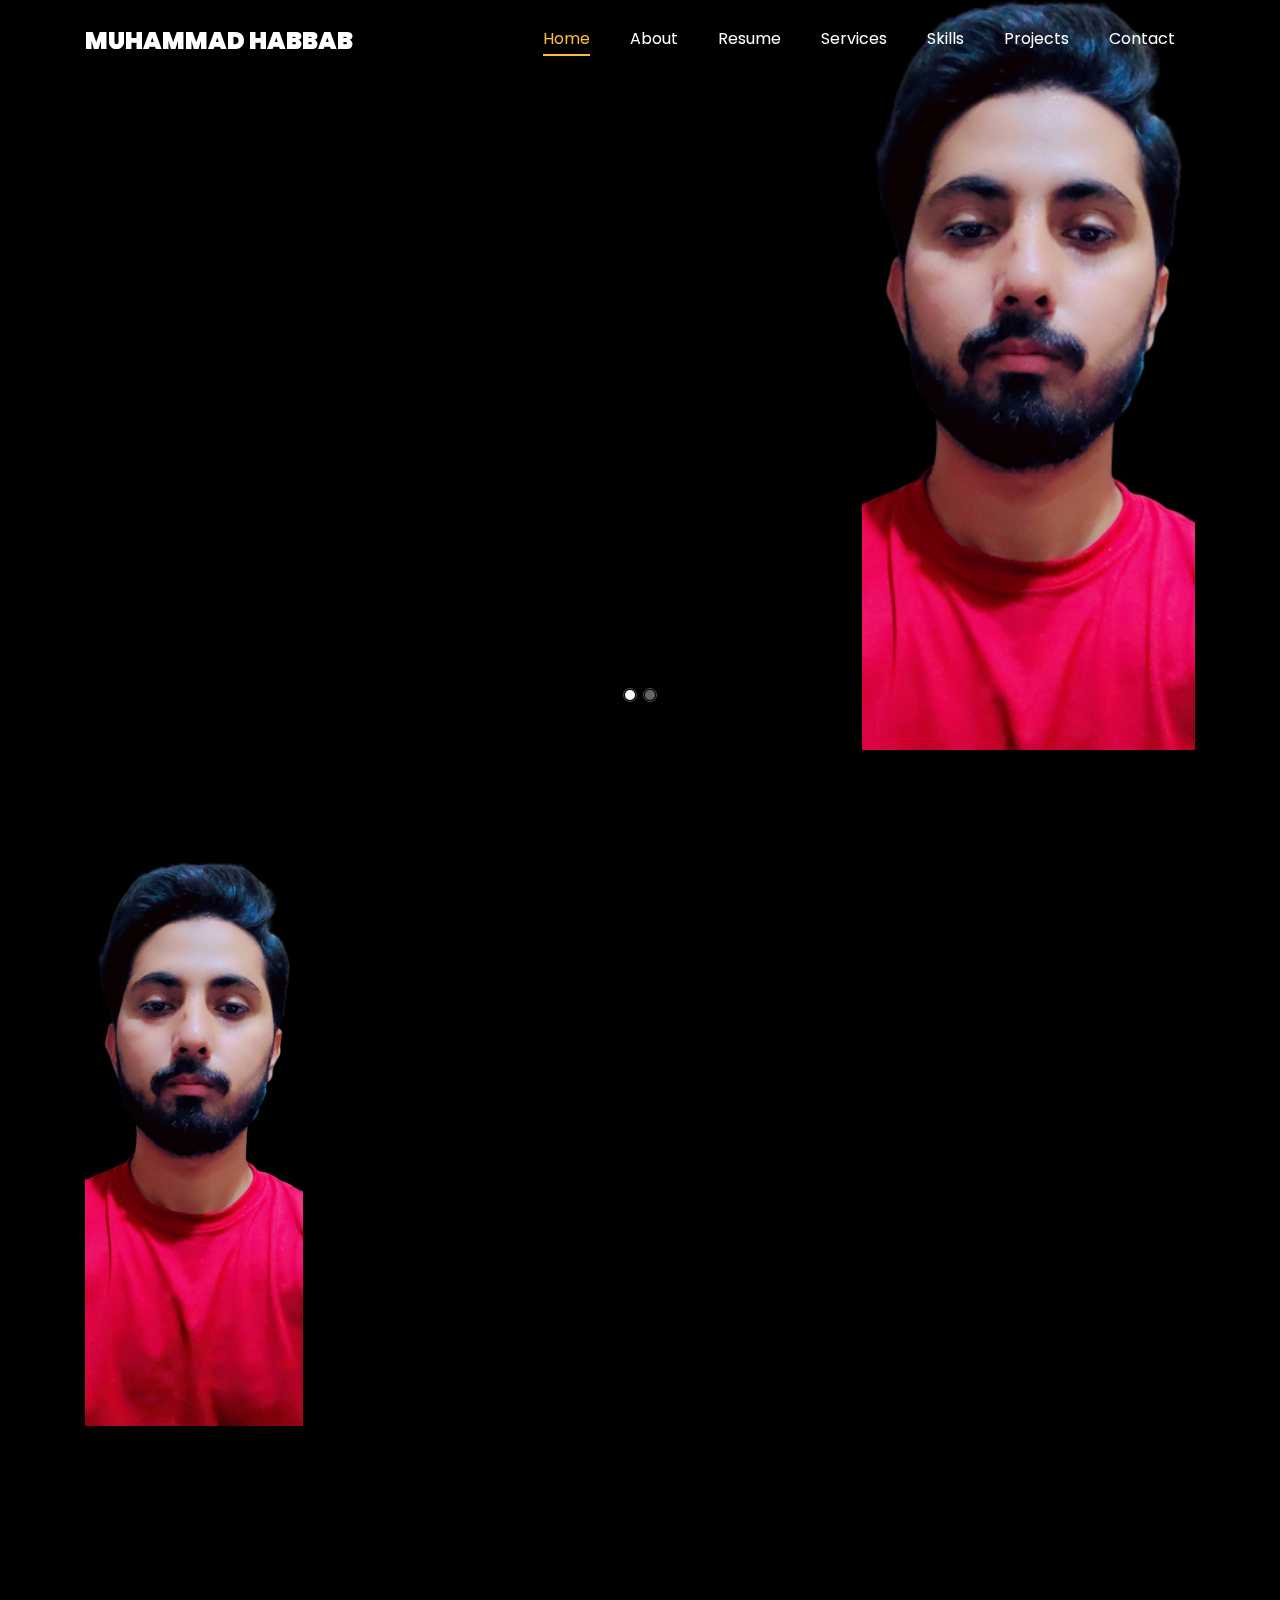
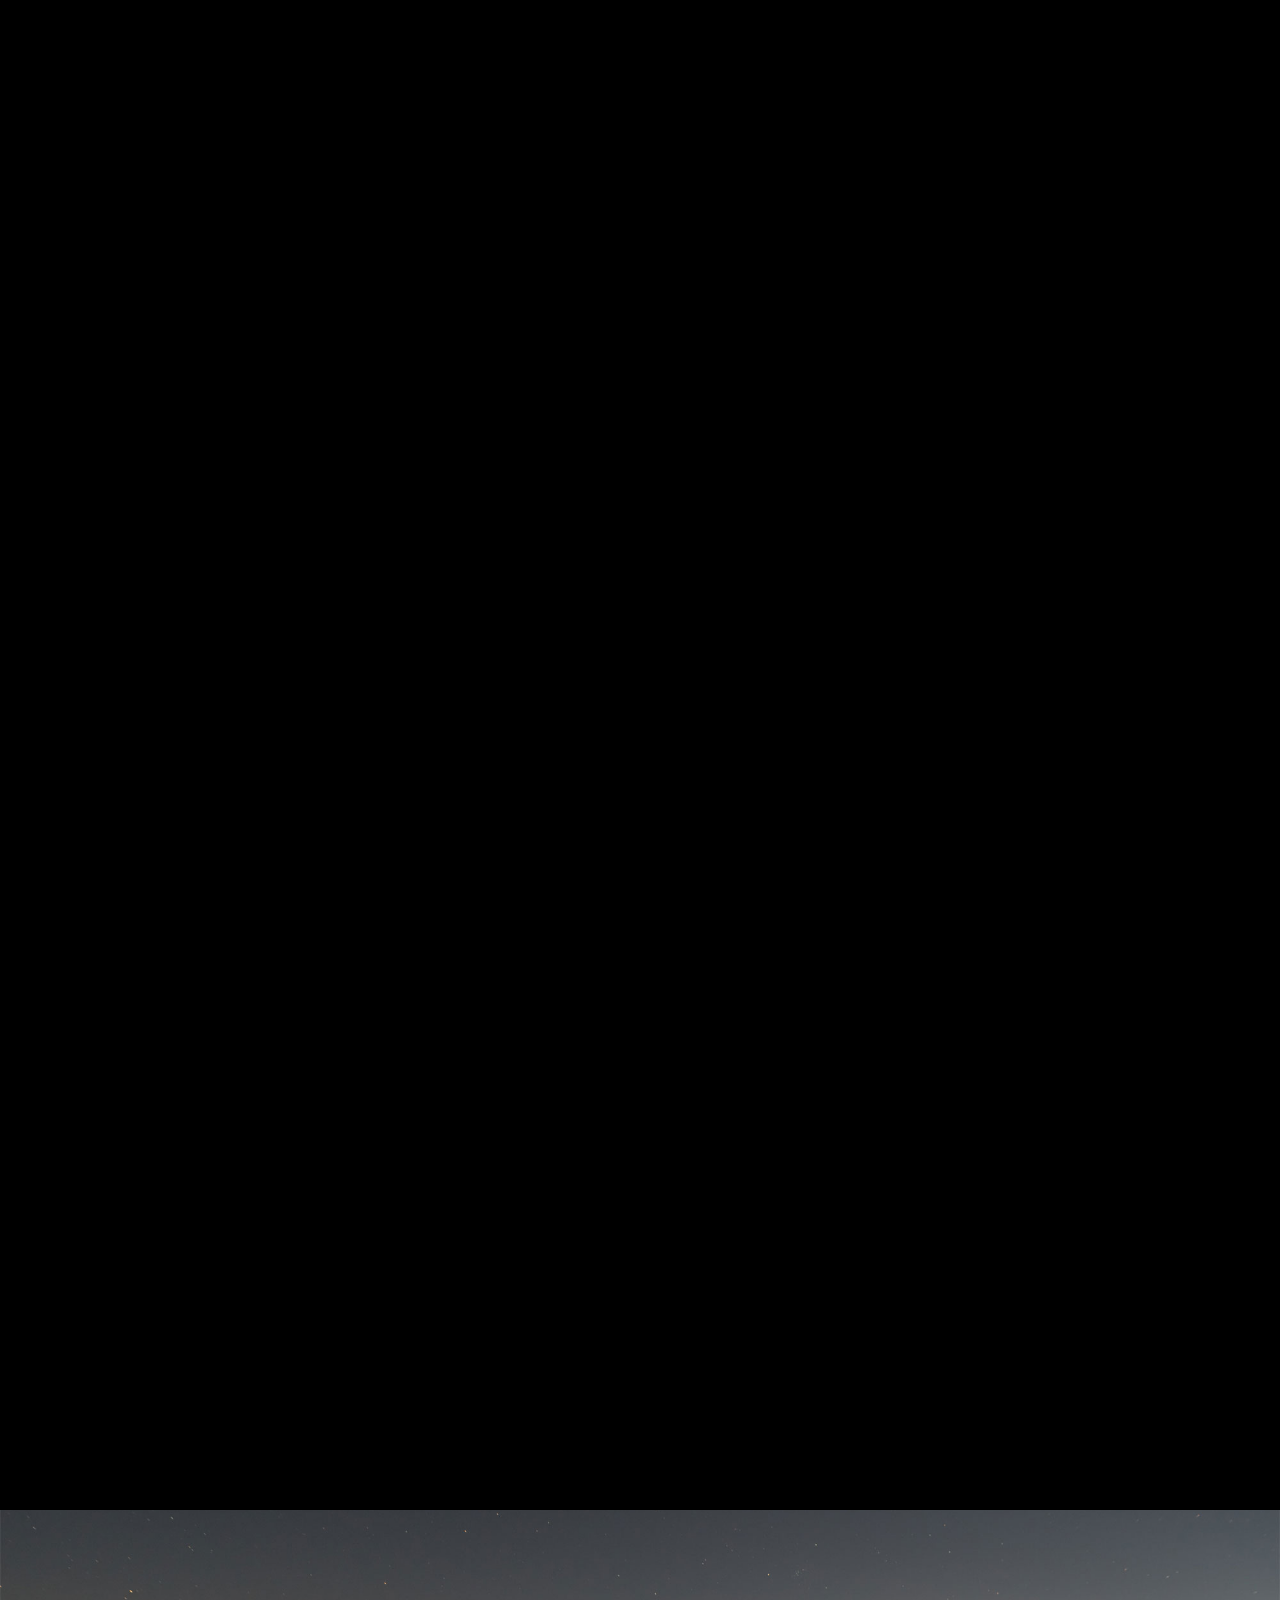
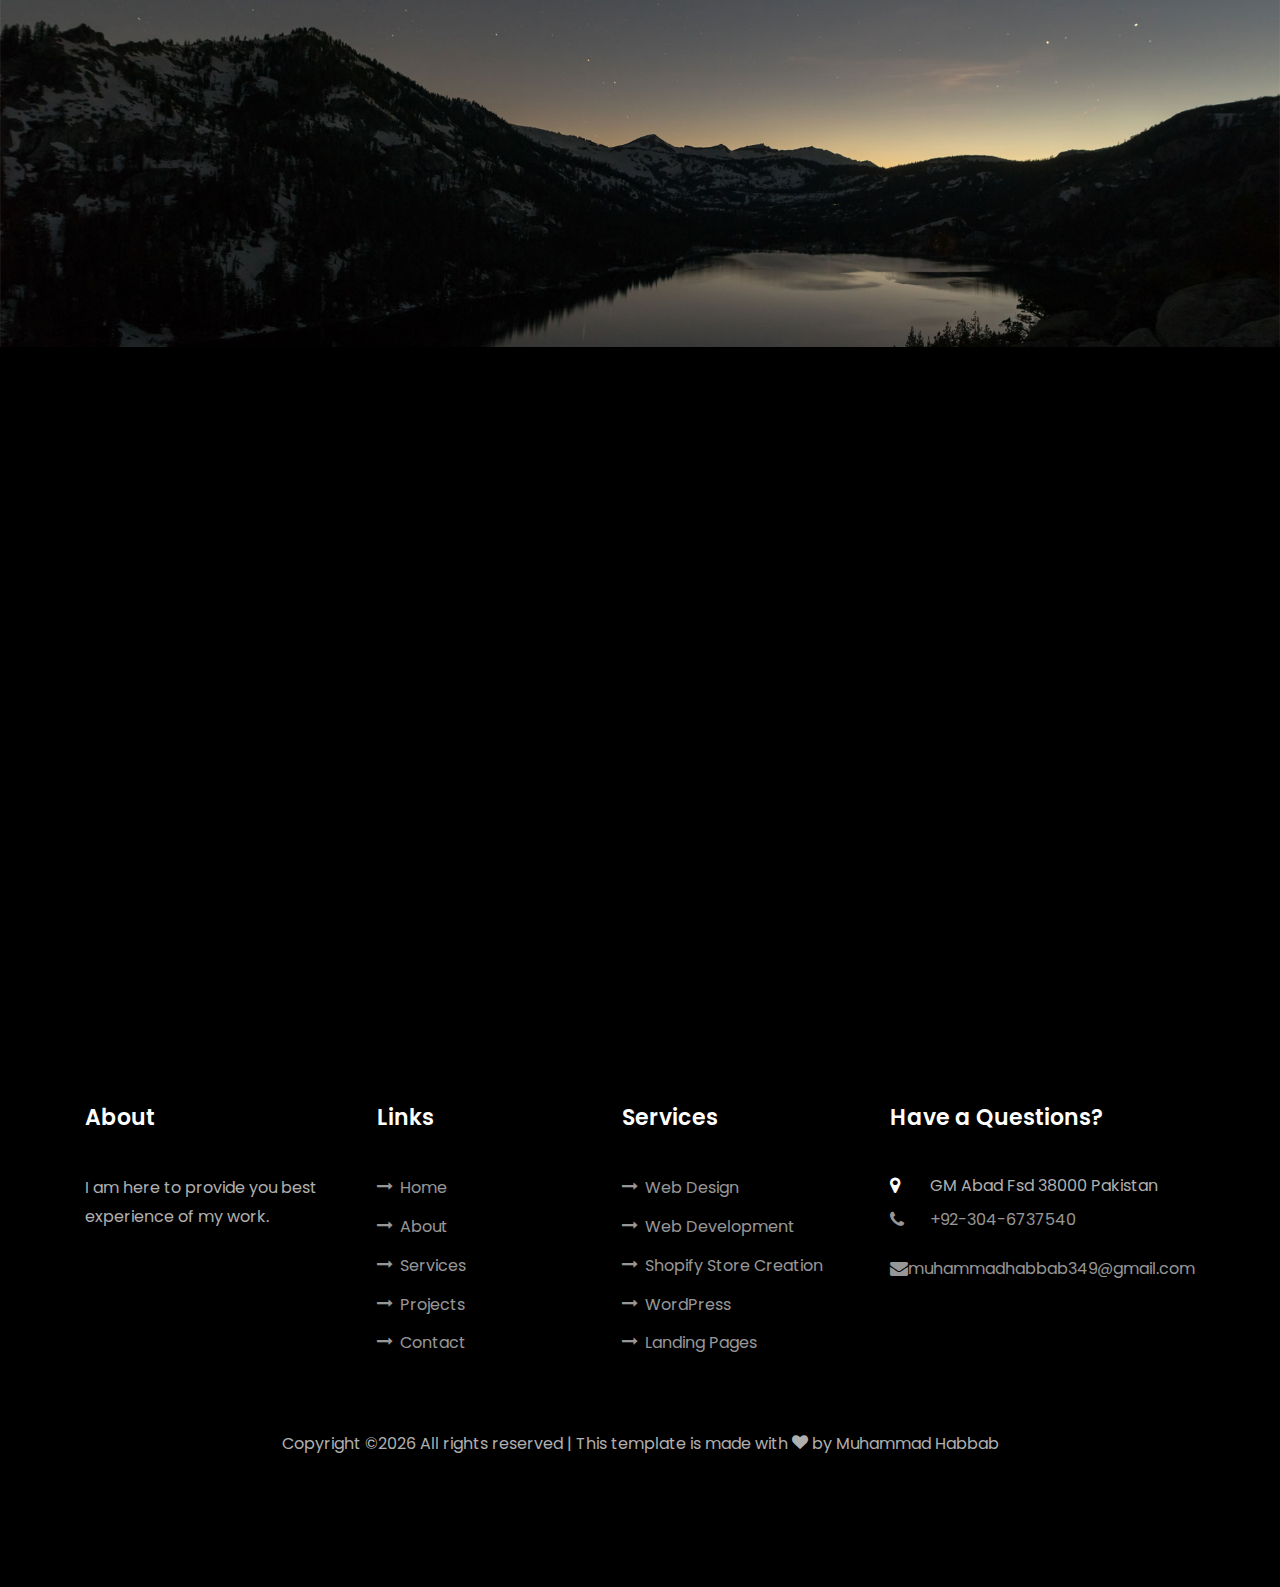
<file: index.html>
<!DOCTYPE html>
<html lang="en">
  <head>
    <title>Muhammad Habbab - Porfolio</title>
    <meta charset="utf-8">
    <meta name="viewport" content="width=device-width, initial-scale=1, shrink-to-fit=no">
    
    <link href="https://fonts.googleapis.com/css?family=Poppins:100,200,300,400,500,600,700,800,900" rel="stylesheet">

    <link rel="stylesheet" href="./css/open-iconic-bootstrap.min.css">
    <link rel="stylesheet" href="./css/animate.css">
    
    <link rel="stylesheet" href="./css/owl.carousel.min.css">
    <link rel="stylesheet" href="./css/owl.theme.default.min.css">
    <link rel="stylesheet" href="./css/magnific-popup.css">

    <link rel="stylesheet" href="./css/aos.css">

    <link rel="stylesheet" href="./css/ionicons.min.css">
    
    <link rel="stylesheet" href="./css/flaticon.css">
    <link rel="stylesheet" href="./css/icomoon.css">
    <link rel="stylesheet" href="./css/style.css">
  </head>
  <body data-spy="scroll" data-target=".site-navbar-target" data-offset="300">
	  
	  
    <nav class="navbar navbar-expand-lg navbar-dark ftco_navbar ftco-navbar-light site-navbar-target" id="ftco-navbar">
	    <div class="container">
	      <a class="navbar-brand" href="./index.html">Muhammad Habbab</a>
	      <button class="navbar-toggler js-fh5co-nav-toggle fh5co-nav-toggle" type="button" data-toggle="collapse" data-target="#ftco-nav" aria-controls="ftco-nav" aria-expanded="false" aria-label="Toggle navigation">
	        <span class="oi oi-menu"></span> Menu
	      </button>

	      <div class="collapse navbar-collapse" id="ftco-nav">
	        <ul class="navbar-nav nav ml-auto">
	          <li class="nav-item"><a href="#home-section" class="nav-link"><span>Home</span></a></li>
	          <li class="nav-item"><a href="#about-section" class="nav-link"><span>About</span></a></li>
	          <li class="nav-item"><a href="#resume-section" class="nav-link"><span>Resume</span></a></li>
	          <li class="nav-item"><a href="#services-section" class="nav-link"><span>Services</span></a></li>
	          <li class="nav-item"><a href="#skills-section" class="nav-link"><span>Skills</span></a></li>
	          <li class="nav-item"><a href="#projects-section" class="nav-link"><span>Projects</span></a></li>
	          <li class="nav-item"><a href="#contact-section" class="nav-link"><span>Contact</span></a></li>
	        </ul>
	      </div>
	    </div>
	  </nav>
	  <section id="home-section" class="hero">
		  <div class="home-slider  owl-carousel">
	      <div class="slider-item ">
	      	<div class="overlay"></div>
	        <div class="container">
	          <div class="row d-md-flex no-gutters slider-text align-items-end justify-content-end" data-scrollax-parent="true">
	          	<div class="one-third js-fullheight order-md-last img" style="background-image:url(images/bg_1.png);">
	          		<div class="overlay"></div>
	          	</div>
		          <div class="one-forth d-flex  align-items-center ftco-animate" data-scrollax=" properties: { translateY: '70%' }">
		          	<div class="text">
		          		<span class="subheading">Hello!</span>
			            <h1 class="mb-4 mt-3">I'm <span>Muhammad Habbab</span></h1>
			            <h2 class="mb-4">A Freelance Web Designer & Developer</h2>
			            <p><a href="https://www.facebook.com/habbab.habbab.92" class="btn btn-primary py-3 px-4">Hire me</a> <a href="#projects-section" class="btn btn-white btn-outline-white py-3 px-4">My works</a></p>
		            </div>
		          </div>
	        	</div>
	        </div>
	      </div>

	      <div class="slider-item">
	      	<div class="overlay"></div>
	        <div class="container">
	          <div class="row d-flex no-gutters slider-text align-items-end justify-content-end" data-scrollax-parent="true">
	          	<div class="one-third js-fullheight order-md-last img" style="background-image:url(images/bg_1.png);">
	          		<div class="overlay"></div>
	          	</div>
		          <div class="one-forth d-flex align-items-center ftco-animate" data-scrollax=" properties: { translateY: '70%' }">
		          	<div class="text">
		          		<span class="subheading">Hello!</span>
			            <h1 class="mb-4 mt-3">I'm a <span>web designer</span> based in Pakistan</h1>
			            <p><a href="https://www.facebook.com/habbab.habbab.92" class="btn btn-primary py-3 px-4">Hire me</a> <a href="#projects-section" class="btn btn-white btn-outline-white py-3 px-4">My works</a></p>
		            </div>
		          </div>
	        	</div>
	        </div>
	      </div>
	    </div>
    </section>

    <section class="ftco-about img ftco-section ftco-no-pb" id="about-section">
    	<div class="container">
    		<div class="row d-flex">
    			<div class="col-md-6 col-lg-5 d-flex">
    				<div class="img-about img d-flex align-items-stretch">
    					<div class="overlay"></div>
	    				<div class="img d-flex align-self-stretch align-items-center" style="background-image:url(images/bg_1.png);">
	    				</div>
    				</div>
    			</div>
    			<div class="col-md-6 col-lg-7 pl-lg-5 pb-5">
    				<div class="row justify-content-start pb-3">
		          <div class="col-md-12 heading-section ftco-animate">
		          	<h1 class="big">About</h1>
		            <h2 class="mb-4">About Me</h2>
		            <ul class="about-info mt-4 px-md-0 px-2">
		            	<li class="d-flex"><span>Name:</span> <span>Muhammad Habbab</span></li>
		            	<li class="d-flex"><span>Date of birth:</span> <span>December 04, 2001</span></li>
		            	<li class="d-flex"><span>Address:</span> <span>GM Abad Fsd 38000 Pakistan</span></li>
		            	<li class="d-flex"><span>Zip code:</span> <span>38000</span></li>
		            	<li class="d-flex"><span>Email:</span> <span>muhammadhabbab349@gmail.com</span></li>
		            	<li class="d-flex"><span>Phone: </span> <span>+92-304-6737540</span></li>
		            </ul>
		          </div>
		        </div>
	          <div class="counter-wrap ftco-animate d-flex mt-md-3">
              <div class="text">
              	<p class="mb-4">
	                <span class="number" data-number="50">0</span>
	                <span>Project complete</span>
                </p>
                <p><a href="./CV/Muhammad Habbab CV.pdf" target="_blank" class="btn btn-primary py-3 px-3">Download CV</a></p>
              </div>
	          </div>
	        </div>
        </div>
    	</div>
    </section>

    <section class="ftco-section ftco-no-pb" id="resume-section">
    	<div class="container">
    		<div class="row justify-content-center pb-5">
          <div class="col-md-10 heading-section text-center ftco-animate">
          	<h1 class="big big-2">Resume</h1>
            <h2 class="mb-4">Resume</h2>
            <p> I am here to provide you best experience of my work.</p>
          </div>
        </div>
    		<div class="row">
    			<div class="col-md-6">
    				<div class="resume-wrap ftco-animate">
    					<span class="date">2020-2024</span>
    					<h2>Bachelor Degree of Computer Science</h2>
    					<span class="position">Government College University</span>
    					<p class="mt-4">A small river named Duden flows by their place and supplies it with the necessary regelialia. It is a paradisematic country, in which roasted parts of sentences fly into your mouth.</p>
    				</div>
    				<div class="resume-wrap ftco-animate">
    					<span class="date">2019-2020</span>
    					<h2>Internship of WordPress</h2>
    					<span class="position">Genius Mind Zone</span>
    					<p class="mt-4">A small river named Duden flows by their place and supplies it with the necessary regelialia. It is a paradisematic country, in which roasted parts of sentences fly into your mouth.</p>
    				</div>
    				<div class="resume-wrap ftco-animate">
    					<span class="date">2014-2015</span>
    					<h2>Diploma in Computer</h2>
    					<span class="position">Cambridge University</span>
    					<p class="mt-4">A small river named Duden flows by their place and supplies it with the necessary regelialia. It is a paradisematic country, in which roasted parts of sentences fly into your mouth.</p>
    				</div>
    			</div>

    			<div class="col-md-6">
    				<div class="resume-wrap ftco-animate">
    					<span class="date">2019-2022</span>
    					<h2>Internship of Front-End Development</h2>
    					<span class="position">Genius Mind Zone</span>
    					<p class="mt-4">A small river named Duden flows by their place and supplies it with the necessary regelialia. It is a paradisematic country, in which roasted parts of sentences fly into your mouth.</p>
    				</div>
    				<div class="resume-wrap ftco-animate">
    					<span class="date">2020-2021</span>
    					<h2>PHP Developer</h2>
    					<span class="position">Genius Mond Zone</span>
    					<p class="mt-4">A small river named Duden flows by their place and supplies it with the necessary regelialia. It is a paradisematic country, in which roasted parts of sentences fly into your mouth.</p>
    				</div>
    				<div class="resume-wrap ftco-animate">
    					<span class="date">2019-2023</span>
    					<h2>UI/UX Designer</h2>
    					<span class="position">Genius Mind Zone</span>
    					<p class="mt-4">A small river named Duden flows by their place and supplies it with the necessary regelialia. It is a paradisematic country, in which roasted parts of sentences fly into your mouth.</p>
    				</div>
    			</div>
    		</div>
    		<div class="row justify-content-center mt-5">
    			<div class="col-md-6 text-center ftco-animate">
    				<p><a href="./CV/Muhammad Habbab CV.pdf" target="_blank" class="btn btn-primary py-4 px-5">Download CV</a></p>
    			</div>
    		</div>
    	</div>
    </section>

    <section class="ftco-section" id="services-section">
    	<div class="container">
    		<div class="row justify-content-center py-5 mt-5">
          <div class="col-md-12 heading-section text-center ftco-animate">
          	<h1 class="big big-2">Services</h1>
            <h2 class="mb-4">Services</h2>
            <p> I am here to provide you best experience of my work.</p>
          </div>
        </div>
    		<div class="row">
					<div class="col-md-4 text-center d-flex ftco-animate">
						<a href="#" class="services-1">
							<span class="icon">
								<i class="flaticon-analysis"></i>
							</span>
							<div class="desc">
								<h3 class="mb-5">Web Design</h3>
							</div>
						</a>
					</div>
					<div class="col-md-4 text-center d-flex ftco-animate">
						<a href="#" class="services-1">
							<span class="icon">
								<i class="flaticon-flasks"></i>
							</span>
							<div class="desc">
								<h3 class="mb-5">Landing Pages</h3>
							</div>
						</a>
					</div>
					<div class="col-md-4 text-center d-flex ftco-animate">
						<a href="#" class="services-1">
							<span class="icon">
								<i class="flaticon-ideas"></i>
							</span>
							<div class="desc">
								<h3 class="mb-5">Web Developer</h3>
							</div>
						</a>
					</div>

					<div class="col-md-4 text-center d-flex ftco-animate">
						<a href="#" class="services-1">
							<span class="icon">
								<i class="flaticon-analysis"></i>
							</span>
							<div class="desc">
								<h3 class="mb-5">Store Developing</h3>
							</div>
						</a>
					</div>
					<div class="col-md-4 text-center d-flex ftco-animate">
						<a href="#" class="services-1">
							<span class="icon">
								<i class="flaticon-flasks"></i>
							</span>
							<div class="desc">
								<h3 class="mb-5">Branding</h3>
							</div>
						</a>
					</div>
					<div class="col-md-4 text-center d-flex ftco-animate">
						<a href="#" class="services-1">
							<span class="icon">
								<i class="flaticon-ideas"></i>
							</span>
							<div class="desc">
								<h3 class="mb-5">Product Hunting</h3>
							</div>
						</a>
					</div>
				</div>
    	</div>
    </section>

		
		<section class="ftco-section" id="skills-section">
			<div class="container">
				<div class="row justify-content-center pb-5">
          <div class="col-md-12 heading-section text-center ftco-animate">
          	<h1 class="big big-2">Skills</h1>
            <h2 class="mb-4">My Skills</h2>
            <p> I am here to provide you best experience of my work.</p>
          </div>
        </div>
				<div class="row">
					<div class="col-md-6 animate-box">
						<div class="progress-wrap ftco-animate">
							<h3>PHP</h3>
							<div class="progress">
							 	<div class="progress-bar color-1" role="progressbar" aria-valuenow="90"
							  	aria-valuemin="0" aria-valuemax="100" style="width:90%">
							    <span>90%</span>
							  	</div>
							</div>
						</div>
					</div>
					<div class="col-md-6 animate-box">
						<div class="progress-wrap ftco-animate">
							<h3>jQuery</h3>
							<div class="progress">
							 	<div class="progress-bar color-2" role="progressbar" aria-valuenow="85"
							  	aria-valuemin="0" aria-valuemax="100" style="width:85%">
							    <span>85%</span>
							  	</div>
							</div>
						</div>
					</div>
					<div class="col-md-6 animate-box">
						<div class="progress-wrap ftco-animate">
							<h3>HTML5</h3>
							<div class="progress">
							 	<div class="progress-bar color-3" role="progressbar" aria-valuenow="95"
							  	aria-valuemin="0" aria-valuemax="100" style="width:95%">
							    <span>98%</span>
							  	</div>
							</div>
						</div>
					</div>
					<div class="col-md-6 animate-box">
						<div class="progress-wrap ftco-animate">
							<h3>CSS3</h3>
							<div class="progress">
							 	<div class="progress-bar color-4" role="progressbar" aria-valuenow="95"
							  	aria-valuemin="0" aria-valuemax="100" style="width:95%">
							    <span>95%</span>
							  	</div>
							</div>
						</div>
					</div>
					<div class="col-md-6 animate-box">
						<div class="progress-wrap ftco-animate">
							<h3>WordPress</h3>
							<div class="progress">
							 	<div class="progress-bar color-5" role="progressbar" aria-valuenow="85"
							  	aria-valuemin="0" aria-valuemax="100" style="width:85%">
							    <span>85%</span>
							  	</div>
							</div>
						</div>
					</div>
					<div class="col-md-6 animate-box">
						<div class="progress-wrap ftco-animate">
							<h3>Javascript</h3>
							<div class="progress">
							 	<div class="progress-bar color-6" role="progressbar" aria-valuenow="80"
							  	aria-valuemin="0" aria-valuemax="100" style="width:80%">
							    <span>80%</span>
							  	</div>
							</div>
						</div>
					</div>
				</div>
			</div>
		</section>
 

    <section class="ftco-section ftco-project" id="projects-section">
    	<div class="container">
    		<div class="row justify-content-center pb-5">
          <div class="col-md-12 heading-section text-center ftco-animate">
          	<h1 class="big big-2">Projects</h1>
            <h2 class="mb-4">Our Projects</h2>
          </div>
        </div>
    		<div class="row">
    			<div class="col-md-4">
    				<div class="project img ftco-animate d-flex justify-content-center align-items-center" style="background-image: url(images/TinDog.jpeg);">
    					<div class="overlay"></div>
	    				<div class="text text-center p-4">
	    					<h3><a href="./TinDog Project/index.html" target="_blank">TinDog Design</a></h3>
	    					<span>Web Design</span>
	    				</div>
    				</div>
  				</div>
  				<div class="col-md-8">
    				<div class="project img ftco-animate d-flex justify-content-center align-items-center" style="background-image: url(images/pillow.jpeg);">
    					<div class="overlay"></div>
	    				<div class="text text-center p-4">
	    					<h3><a href="https://thepillowcase.pk" target="_blank">Pillow Case Design</a></h3>
	    					<span>Web Design</span>
	    				</div>
    				</div>
  				</div>


    			<div class="col-md-8">
    				<div class="project img ftco-animate d-flex justify-content-center align-items-center" style="background-image: url(images/wedgemen.jpeg);">
    					<div class="overlay"></div>
	    				<div class="text text-center p-4">
	    					<h3><a href="https://thewedgemen.com" target="_blank">Shoe Store Design</a></h3>
	    					<span>Web Design</span>
	    				</div>
    				</div>

    				<div class="project img ftco-animate d-flex justify-content-center align-items-center" style="background-image: url(images/travelagency.jpeg);">
    					<div class="overlay"></div>
	    				<div class="text text-center p-4">
	    					<h3><a href="./FSE/FSE/index.html" target="_blank">Travel Agency Design 1</a></h3>
	    					<span>Web Design</span>
	    				</div>
    				</div>
    			</div>
    			<div class="col-md-4">
    				<div class="row">
    					<div class="col-md-12">
		    				<div class="project img ftco-animate d-flex justify-content-center align-items-center" style="background-image: url(images/pass.jpeg);">
		    					<div class="overlay"></div>
			    				<div class="text text-center p-4">
			    					<h3><a href="https://www.passveryfast.co.uk" target="_blank">Driving School Design</a></h3>
			    					<span>Web Design</span>
			    				</div>
		    				</div>
	    				</div>
	    				<div class="col-md-12">
		    				<div class="project img ftco-animate d-flex justify-content-center align-items-center" style="background-image: url(images/travelagency-1.jpeg);">
		    					<div class="overlay"></div>
			    				<div class="text text-center p-4">
			    					<h3><a href="./Travel Agency/Travel Agency/index.html" target="_blank">Travel Agency Design 2</a></h3>
			    					<span>Web Design</span>
			    				</div>
		    				</div>
	    				</div>
    				</div>
    			</div>
  				<div class="col-md-12">
    				<div class="project img ftco-animate d-flex justify-content-center align-items-center" style="background-image: url(images/Air.jpeg);">
    					<div class="overlay"></div>
	    				<div class="text text-center p-4">
	    					<h3><a href="./Air/Air/Air_Sky.html" target="_blank">Air Agency Design</a></h3>
	    					<span>Web Design</span>
	    				</div>
    				</div>
  				</div>
    		</div>
    	</div>
    </section>


    <section class="ftco-section ftco-no-pt ftco-no-pb ftco-counter img" id="section-counter">
    	<div class="container">
				<div class="row d-md-flex align-items-center">
          <div class="col-md d-flex justify-content-center counter-wrap ftco-animate">
            <div class="block-18">
              <div class="text">
                <strong class="number" data-number="20">0</strong>
                <span>Awards</span>
              </div>
            </div>
          </div>
          <div class="col-md d-flex justify-content-center counter-wrap ftco-animate">
            <div class="block-18">
              <div class="text">
                <strong class="number" data-number="100">0</strong>
                <span>Complete Projects</span>
              </div>
            </div>
          </div>
          <div class="col-md d-flex justify-content-center counter-wrap ftco-animate">
            <div class="block-18">
              <div class="text">
                <strong class="number" data-number="500">0</strong>
                <span>Happy Customers</span>
              </div>
            </div>
          </div>
        </div>
      </div>
    </section>

    <section class="ftco-section ftco-hireme img margin-top" style="background-image: url(images/bg_1.jpg)">
			<div class="container">
				<div class="row justify-content-center">
					<div class="col-md-7 ftco-animate text-center">
						<h2>I'm <span>Available</span> for freelancing</h2>
						<p> I am here to provide you best experience of my work.</p>
						<p class="mb-0"><a href="https://www.facebook.com/habbab.habbab.92" class="btn btn-primary py-3 px-5">Hire me</a></p>
					</div>
				</div>
			</div>
		</section>

    <section class="ftco-section contact-section ftco-no-pb" id="contact-section">
      <div class="container">
      	<div class="row justify-content-center mb-5 pb-3">
          <div class="col-md-7 heading-section text-center ftco-animate">
            <h1 class="big big-2">Contact</h1>
            <h2 class="mb-4">Contact Me</h2>
            <p> I am here to provide you best experience of my work.</p>
          </div>
        </div>

        <div class="row d-flex contact-info mb-5">
          <div class="col-md-6 col-lg-4 d-flex ftco-animate">
          	<div class="align-self-stretch box p-4 text-center">
          		<div class="icon d-flex align-items-center justify-content-center">
          			<span class="icon-map-signs"></span>
          		</div>
          		<h3 class="mb-4">Address</h3>
	            <p>GM Abad Fsd 38000 Pakistan</p>
	          </div>
          </div>
          <div class="col-md-6 col-lg-4 d-flex ftco-animate">
          	<div class="align-self-stretch box p-4 text-center">
          		<div class="icon d-flex align-items-center justify-content-center">
          			<span class="icon-phone2"></span>
          		</div>
          		<h3 class="mb-4">Contact Number</h3>
	            <p><a href="tel://1234567920">+92-304-6737540</a></p>
	          </div>
          </div>
          <div class="col-md-6 col-lg-4 d-flex ftco-animate">
          	<div class="align-self-stretch box p-4 text-center">
          		<div class="icon d-flex align-items-center justify-content-center">
          			<span class="icon-paper-plane"></span>
          		</div>
          		<h3 class="mb-4">Email Address</h3>
	            <p><a href="mailto:info@yoursite.com">muhammadhabbab349@gmail.com</a></p>
	          </div>
          </div>
        </div>

      </div>
    </section>
		

    <footer class="ftco-footer ftco-section">
      <div class="container">
        <div class="row mb-5">
          <div class="col-md">
            <div class="ftco-footer-widget mb-4">
              <h2 class="ftco-heading-2">About</h2>
              <p>I am here to provide you best experience of my work.</p>
              <ul class="ftco-footer-social list-unstyled float-md-left float-lft mt-5">
                <li class="ftco-animate"><a href="https://twitter.com/m_habbab_"><span class="icon-twitter"></span></a></li>
                <li class="ftco-animate"><a href="https://www.facebook.com/habbab.habbab.92"><span class="icon-facebook"></span></a></li>
                <li class="ftco-animate"><a href="https://www.instagram.com/habbab_ansari7958/"><span class="icon-instagram"></span></a></li>
              </ul>
            </div>
          </div>
          <div class="col-md">
            <div class="ftco-footer-widget mb-4 ml-md-4">
              <h2 class="ftco-heading-2">Links</h2>
              <ul class="list-unstyled">
                <li><a href="#"><span class="icon-long-arrow-right mr-2"></span>Home</a></li>
                <li><a href="#"><span class="icon-long-arrow-right mr-2"></span>About</a></li>
                <li><a href="#"><span class="icon-long-arrow-right mr-2"></span>Services</a></li>
                <li><a href="#"><span class="icon-long-arrow-right mr-2"></span>Projects</a></li>
                <li><a href="#"><span class="icon-long-arrow-right mr-2"></span>Contact</a></li>
              </ul>
            </div>
          </div>
          <div class="col-md">
             <div class="ftco-footer-widget mb-4">
              <h2 class="ftco-heading-2">Services</h2>
              <ul class="list-unstyled">
                <li><a href="#"><span class="icon-long-arrow-right mr-2"></span>Web Design</a></li>
                <li><a href="#"><span class="icon-long-arrow-right mr-2"></span>Web Development</a></li>
                <li><a href="#"><span class="icon-long-arrow-right mr-2"></span>Shopify Store Creation</a></li>
                <li><a href="#"><span class="icon-long-arrow-right mr-2"></span>WordPress</a></li>
                <li><a href="#"><span class="icon-long-arrow-right mr-2"></span>Landing Pages</a></li>
              </ul>
            </div>
          </div>
          <div class="col-md">
            <div class="ftco-footer-widget mb-4">
            	<h2 class="ftco-heading-2">Have a Questions?</h2>
            	<div class="block-23 mb-3">
	              <ul>
	                <li><span class="icon icon-map-marker"></span><span class="text">GM Abad Fsd 38000 Pakistan</span></li>
	                <li><a href="#"><span class="icon icon-phone"></span><span class="text">+92-304-6737540</span></a></li>
	                <li><a href="#"><span class="icon icon-envelope"></span><span class="text">muhammadhabbab349@gmail.com</span></a></li>
	              </ul>
	            </div>
            </div>
          </div>
        </div>
        <div class="row">
          <div class="col-md-12 text-center">

            <p><!-- Link back to Colorlib can't be removed. Template is licensed under CC BY 3.0. -->
  Copyright &copy;<script>document.write(new Date().getFullYear());</script> All rights reserved | This template is made with <i class="icon-heart color-danger" aria-hidden="true"></i> by <a href="./index.html">Muhammad Habbab</a>
  <!-- Link back to Colorlib can't be removed. Template is licensed under CC BY 3.0. --></p>
          </div>
        </div>
      </div>
    </footer>
    
  

  <!-- loader -->
  <div id="ftco-loader" class="show fullscreen"><svg class="circular" width="48px" height="48px"><circle class="path-bg" cx="24" cy="24" r="22" fill="none" stroke-width="4" stroke="#eeeeee"/><circle class="path" cx="24" cy="24" r="22" fill="none" stroke-width="4" stroke-miterlimit="10" stroke="#F96D00"/></svg></div>


  <script src="./js/jquery.min.js"></script>
  <script src="./js/jquery-migrate-3.0.1.min.js"></script>
  <script src="./js/popper.min.js"></script>
  <script src="./js/bootstrap.min.js"></script>
  <script src="./js/jquery.easing.1.3.js"></script>
  <script src="./js/jquery.waypoints.min.js"></script>
  <script src="./js/jquery.stellar.min.js"></script>
  <script src="./js/owl.carousel.min.js"></script>
  <script src="./js/jquery.magnific-popup.min.js"></script>
  <script src="./js/aos.js"></script>
  <script src="./js/jquery.animateNumber.min.js"></script>
  <script src="./js/scrollax.min.js"></script>
  
  <script src="./js/main.js"></script>
    
  </body>
</html>
</file>
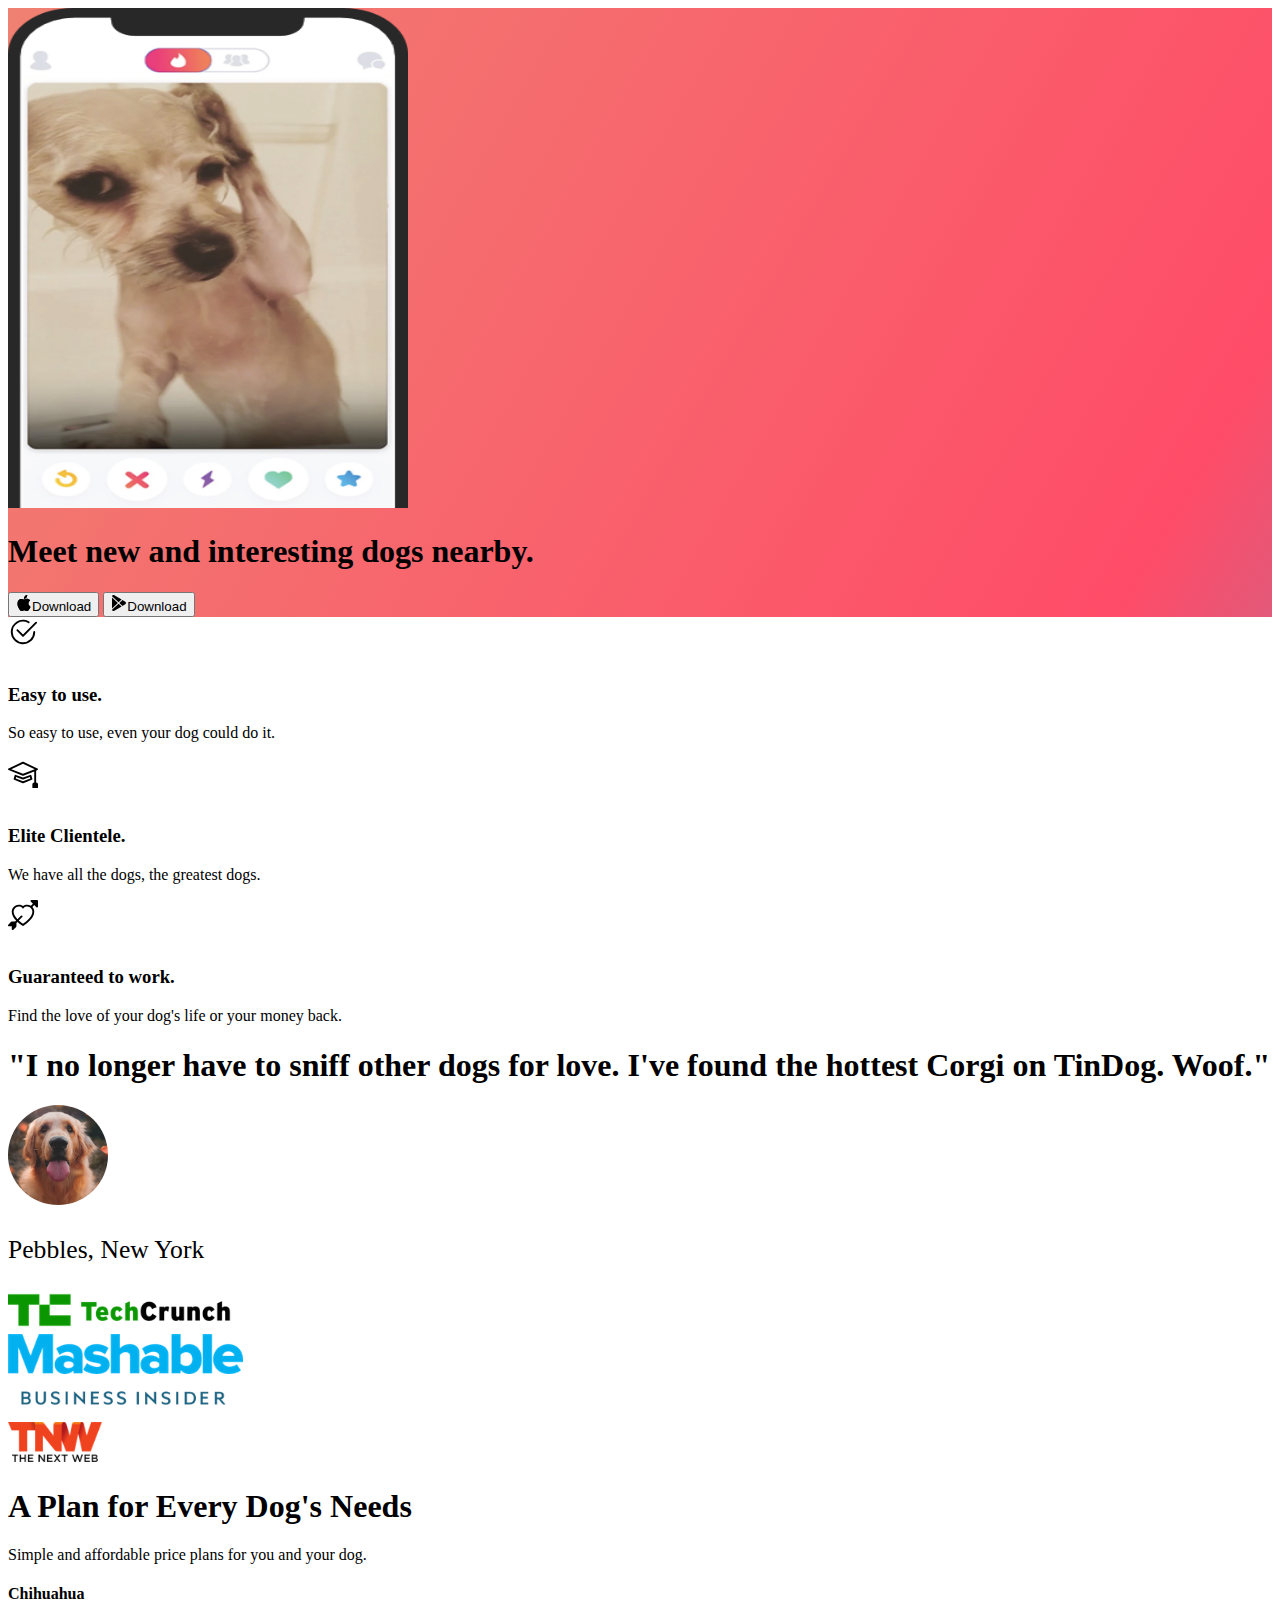
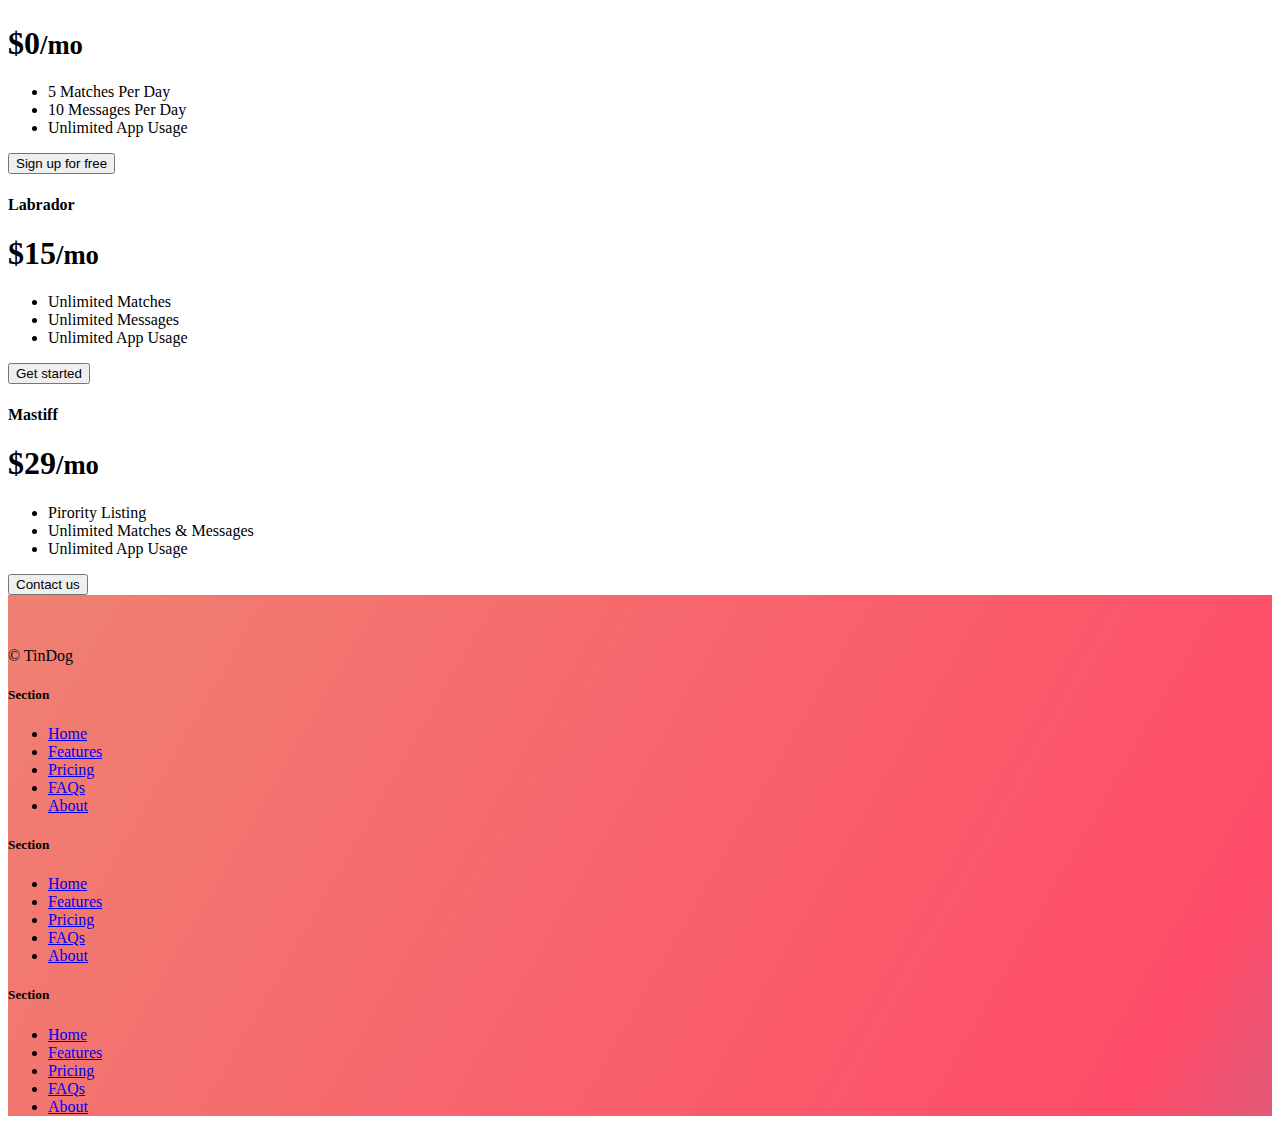
<file: TinDog Project/index.html>
<!DOCTYPE html>
<html lang="en">

<head>
  <meta charset="UTF-8">
  <meta name="viewport" content="width=device-width, initial-scale=1.0">
  <title>TinDog</title>
  <link href="https://cdn.jsdelivr.net/npm/bootstrap@5.3.1/dist/css/bootstrap.min.css" rel="stylesheet" integrity="sha384-4bw+/aepP/YC94hEpVNVgiZdgIC5+VKNBQNGCHeKRQN+PtmoHDEXuppvnDJzQIu9" crossorigin="anonymous">
  <link rel="stylesheet" href="./css/style.css">
</head>

<body>

  <!-- Title Starts-->

  <section id="title" class="gradient-background">
    <div class="container col-xxl-8 px-4 pt-5">
      <div class="row flex-lg-row-reverse align-items-center g-5 pt-5 px-0">
        <div class="col-10 col-sm-8 col-lg-6 px-0 mx-0">
          <img src="./images/iphone.png" class="d-block mx-lg-auto img-fluid px-0" alt="Demo of App" width="400" height="500" loading="lazy" style="margin-right: 0 !important;">
        </div>
        <div class="col-lg-6">
          <h1 class="display-5 fw-bold text-body-emphasis lh-1 mb-3">Meet new and interesting dogs nearby.</h1>
          <div class="d-grid gap-2 d-md-flex justify-content-md-start">
            <button type="button" class="btn btn-light btn-lg px-4 me-md-2"><svg xmlns="http://www.w3.org/2000/svg" width="16" height="16" fill="currentColor"
              class="bi bi-apple mb-1" viewBox="0 0 16 16">
<path
                d="M11.182.008C11.148-.03 9.923.023 8.857 1.18c-1.066 1.156-.902 2.482-.878 2.516.024.034 1.52.087 2.475-1.258.955-1.345.762-2.391.728-2.43Zm3.314 11.733c-.048-.096-2.325-1.234-2.113-3.422.212-2.189 1.675-2.789 1.698-2.854.023-.065-.597-.79-1.254-1.157a3.692 3.692 0 0 0-1.563-.434c-.108-.003-.483-.095-1.254.116-.508.139-1.653.589-1.968.607-.316.018-1.256-.522-2.267-.665-.647-.125-1.333.131-1.824.328-.49.196-1.422.754-2.074 2.237-.652 1.482-.311 3.83-.067 4.56.244.729.625 1.924 1.273 2.796.576.984 1.34 1.667 1.659 1.899.319.232 1.219.386 1.843.067.502-.308 1.408-.485 1.766-.472.357.013 1.061.154 1.782.539.571.197 1.111.115 1.652-.105.541-.221 1.324-1.059 2.238-2.758.347-.79.505-1.217.473-1.282Z" />
<path
                d="M11.182.008C11.148-.03 9.923.023 8.857 1.18c-1.066 1.156-.902 2.482-.878 2.516.024.034 1.52.087 2.475-1.258.955-1.345.762-2.391.728-2.43Zm3.314 11.733c-.048-.096-2.325-1.234-2.113-3.422.212-2.189 1.675-2.789 1.698-2.854.023-.065-.597-.79-1.254-1.157a3.692 3.692 0 0 0-1.563-.434c-.108-.003-.483-.095-1.254.116-.508.139-1.653.589-1.968.607-.316.018-1.256-.522-2.267-.665-.647-.125-1.333.131-1.824.328-.49.196-1.422.754-2.074 2.237-.652 1.482-.311 3.83-.067 4.56.244.729.625 1.924 1.273 2.796.576.984 1.34 1.667 1.659 1.899.319.232 1.219.386 1.843.067.502-.308 1.408-.485 1.766-.472.357.013 1.061.154 1.782.539.571.197 1.111.115 1.652-.105.541-.221 1.324-1.059 2.238-2.758.347-.79.505-1.217.473-1.282Z" />
</svg>Download</button>
            <button type="button" class="btn btn-outline-light btn-lg px-4"><svg xmlns="http://www.w3.org/2000/svg" width="16" height="16" fill="currentColor"
              class="bi bi-google-play mb-1" viewBox="0 0 16 16">
<path
                d="M14.222 9.374c1.037-.61 1.037-2.137 0-2.748L11.528 5.04 8.32 8l3.207 2.96 2.694-1.586Zm-3.595 2.116L7.583 8.68 1.03 14.73c.201 1.029 1.36 1.61 2.303 1.055l7.294-4.295ZM1 13.396V2.603L6.846 8 1 13.396ZM1.03 1.27l6.553 6.05 3.044-2.81L3.333.215C2.39-.341 1.231.24 1.03 1.27Z" />
</svg>Download</button>
          </div>
        </div>
      </div>
    </div>
  </section>

  <!-- Title Ends-->

  <!-- Features Starts-->

  <section id="features">
    <div class="container px-4 py-5" id="hanging-icons">
      <div class="row g-4 py-5 row-cols-1 row-cols-lg-3">
        <div class="col d-flex align-items-start">
          <div class="icon-square text-body-emphasis bg-body-secondary d-inline-flex align-items-center justify-content-center fs-4 flex-shrink-0 me-3">
            <svg xmlns="http://www.w3.org/2000/svg" height="30" fill="currentColor" class="bi bi-check2-circle"
              viewBox="0 0 16 16">
<path
                d="M2.5 8a5.5 5.5 0 0 1 8.25-4.764.5.5 0 0 0 .5-.866A6.5 6.5 0 1 0 14.5 8a.5.5 0 0 0-1 0 5.5 5.5 0 1 1-11 0z" />
<path
                d="M15.354 3.354a.5.5 0 0 0-.708-.708L8 9.293 5.354 6.646a.5.5 0 1 0-.708.708l3 3a.5.5 0 0 0 .708 0l7-7z" />
</svg>
          </div>
          <div>
            <h3 class="fs-2 text-body-emphasis">Easy to use.</h3>
            <p>So easy to use, even your dog could do it.</p>
          </div>
        </div>
        <div class="col d-flex align-items-start">
          <div class="icon-square text-body-emphasis bg-body-secondary d-inline-flex align-items-center justify-content-center fs-4 flex-shrink-0 me-3">
            <svg xmlns="http://www.w3.org/2000/svg" height="30" fill="currentColor" class="bi bi-mortarboard" viewBox="0 0 16 16">
              <path d="M8.211 2.047a.5.5 0 0 0-.422 0l-7.5 3.5a.5.5 0 0 0 .025.917l7.5 3a.5.5 0 0 0 .372 0L14 7.14V13a1 1 0 0 0-1 1v2h3v-2a1 1 0 0 0-1-1V6.739l.686-.275a.5.5 0 0 0 .025-.917l-7.5-3.5ZM8 8.46 1.758 5.965 8 3.052l6.242 2.913L8 8.46Z"/>
              <path d="M4.176 9.032a.5.5 0 0 0-.656.327l-.5 1.7a.5.5 0 0 0 .294.605l4.5 1.8a.5.5 0 0 0 .372 0l4.5-1.8a.5.5 0 0 0 .294-.605l-.5-1.7a.5.5 0 0 0-.656-.327L8 10.466 4.176 9.032Zm-.068 1.873.22-.748 3.496 1.311a.5.5 0 0 0 .352 0l3.496-1.311.22.748L8 12.46l-3.892-1.556Z"/>
              </svg>
          </div>
          <div>
            <h3 class="fs-2 text-body-emphasis">Elite Clientele.</h3>
            <p>We have all the dogs, the greatest dogs.</p>
          </div>
        </div>
        <div class="col d-flex align-items-start">
          <div class="icon-square text-body-emphasis bg-body-secondary d-inline-flex align-items-center justify-content-center fs-4 flex-shrink-0 me-3">
            <svg xmlns="http://www.w3.org/2000/svg" height="30" fill="currentColor" class="bi bi-arrow-through-heart"
              viewBox="0 0 16 16">
<path fill-rule="evenodd"
                d="M2.854 15.854A.5.5 0 0 1 2 15.5V14H.5a.5.5 0 0 1-.354-.854l1.5-1.5A.5.5 0 0 1 2 11.5h1.793l.53-.53c-.771-.802-1.328-1.58-1.704-2.32-.798-1.575-.775-2.996-.213-4.092C3.426 2.565 6.18 1.809 8 3.233c1.25-.98 2.944-.928 4.212-.152L13.292 2 12.147.854A.5.5 0 0 1 12.5 0h3a.5.5 0 0 1 .5.5v3a.5.5 0 0 1-.854.354L14 2.707l-1.006 1.006c.236.248.44.531.6.845.562 1.096.585 2.517-.213 4.092-.793 1.563-2.395 3.288-5.105 5.08L8 13.912l-.276-.182a21.86 21.86 0 0 1-2.685-2.062l-.539.54V14a.5.5 0 0 1-.146.354l-1.5 1.5Zm2.893-4.894A20.419 20.419 0 0 0 8 12.71c2.456-1.666 3.827-3.207 4.489-4.512.679-1.34.607-2.42.215-3.185-.817-1.595-3.087-2.054-4.346-.761L8 4.62l-.358-.368c-1.259-1.293-3.53-.834-4.346.761-.392.766-.464 1.845.215 3.185.323.636.815 1.33 1.519 2.065l1.866-1.867a.5.5 0 1 1 .708.708L5.747 10.96Z" />
</svg>
          </div>
          <div>
            <h3 class="fs-2 text-body-emphasis">Guaranteed to work.</h3>
            <p>Find the love of your dog's life or your money back.</p>
          </div>
        </div>
      </div>
    </div>
  </section>

  <!-- Features Ends-->

  <!-- Testimonial Starts-->

  <section id="testimonial">
    <div class="my-5">
      <div class="p-5 text-center bg-body-tertiary">
        <div class="container py-5">
          <h1 class="text-body-emphasis">"I no longer have to sniff other dogs for love. I've found the hottest Corgi on TinDog. Woof."</h1>
          <img src="./images/dog-img.jpg" alt="dog image" class="profile-img mt-5 mb-2">
          <p class="col-lg-8 mx-auto lead">
            Pebbles, New York
          </p>
        </div>
        <div class="container">
          <div class="row">
            <div class="col-lg-3 col-sm-12">
              <img src="./images/techcrunch.png" alt="techcrunch logo" height="40">
            </div>
            <div class="col-lg-3 col-sm-12">
              <img src="./images/mashable.png" alt="mashable logo" height="40">
            </div>
            <div class="col-lg-3 col-sm-12">
              <img src="./images/bizinsider.png" alt="bizinsider logo" height="40">
            </div>
            <div class="col-lg-3 col-sm-12">
              <img src="./images/tnw.png" alt="tnw logo" height="40">
            </div>
          </div>
        </div>
      </div>
    </div>
  </section>

  <!-- Testimonial Ends-->

  <!-- Pricing Starts-->

  <section id="pricing">
    <div class="container">
      <div class="pricing-header p-3 pb-md-4 mx-auto text-center">
        <h1 class="display-4 fw-normal text-body-emphasis">A Plan for Every Dog's Needs</h1>
        <p class="fs-5 text-body-secondary">Simple and affordable price plans for you and your dog.</p>
      </div>
        <div class="row row-cols-1 row-cols-md-3 mb-3 text-center">
          <div class="col">
            <div class="card mb-4 rounded-3 shadow-sm">
              <div class="card-header py-3">
                <h4 class="my-0 fw-normal">Chihuahua</h4>
              </div>
              <div class="card-body">
                <h1 class="card-title pricing-card-title">$0<small class="text-body-secondary fw-light">/mo</small></h1>
                <ul class="list-unstyled mt-3 mb-4">
                  <li>5 Matches Per Day</li>
                  <li>10 Messages Per Day</li>
                  <li>Unlimited App Usage</li>
                </ul>
                <button type="button" class="w-100 btn btn-lg btn-outline-dark">Sign up for free</button>
              </div>
            </div>
          </div>
          <div class="col">
            <div class="card mb-4 rounded-3 shadow-sm">
              <div class="card-header py-3">
                <h4 class="my-0 fw-normal">Labrador</h4>
              </div>
              <div class="card-body">
                <h1 class="card-title pricing-card-title">$15<small class="text-body-secondary fw-light">/mo</small></h1>
                <ul class="list-unstyled mt-3 mb-4">
                  <li>Unlimited Matches</li>
                  <li>Unlimited Messages</li>
                  <li>Unlimited App Usage</li>
                </ul>
                <button type="button" class="w-100 btn btn-lg btn-dark">Get started</button>
              </div>
            </div>
          </div>
          <div class="col">
            <div class="card mb-4 rounded-3 shadow-sm border-dark">
              <div class="card-header py-3 text-bg-dark border-dark">
                <h4 class="my-0 fw-normal">Mastiff</h4>
              </div>
              <div class="card-body">
                <h1 class="card-title pricing-card-title">$29<small class="text-body-secondary fw-light">/mo</small></h1>
                <ul class="list-unstyled mt-3 mb-4">
                  <li>Pirority Listing</li>
                  <li>Unlimited Matches & Messages</li>
                  <li>Unlimited App Usage</li>
                </ul>
                <button type="button" class="w-100 btn btn-lg btn-dark">Contact us</button>
              </div>
            </div>
          </div>
        </div>
      </div>
  </section>

  <!-- pricing Ends-->

  <!-- Footer Starts-->

  <section id="footer" class="gradient-background">
    <div class="container">
      <footer class="row row-cols-1 row-cols-sm-2 row-cols-md-5 py-5 border-top">
        <div class="col mb-3">
          <a href="/" class="d-flex align-items-center mb-3 link-body-emphasis text-decoration-none">
            <svg class="bi me-2" width="40" height="32"><use xlink:href="#bootstrap"></use></svg>
          </a>
          <p class="text-body-secondary">© TinDog</p>
        </div>
    
        <div class="col mb-3">
    
        </div>
    
        <div class="col mb-3">
          <h5>Section</h5>
          <ul class="nav flex-column">
            <li class="nav-item mb-2"><a href="#" class="nav-link p-0 text-body-secondary">Home</a></li>
            <li class="nav-item mb-2"><a href="#" class="nav-link p-0 text-body-secondary">Features</a></li>
            <li class="nav-item mb-2"><a href="#" class="nav-link p-0 text-body-secondary">Pricing</a></li>
            <li class="nav-item mb-2"><a href="#" class="nav-link p-0 text-body-secondary">FAQs</a></li>
            <li class="nav-item mb-2"><a href="#" class="nav-link p-0 text-body-secondary">About</a></li>
          </ul>
        </div>
    
        <div class="col mb-3">
          <h5>Section</h5>
          <ul class="nav flex-column">
            <li class="nav-item mb-2"><a href="#" class="nav-link p-0 text-body-secondary">Home</a></li>
            <li class="nav-item mb-2"><a href="#" class="nav-link p-0 text-body-secondary">Features</a></li>
            <li class="nav-item mb-2"><a href="#" class="nav-link p-0 text-body-secondary">Pricing</a></li>
            <li class="nav-item mb-2"><a href="#" class="nav-link p-0 text-body-secondary">FAQs</a></li>
            <li class="nav-item mb-2"><a href="#" class="nav-link p-0 text-body-secondary">About</a></li>
          </ul>
        </div>
    
        <div class="col mb-3">
          <h5>Section</h5>
          <ul class="nav flex-column">
            <li class="nav-item mb-2"><a href="#" class="nav-link p-0 text-body-secondary">Home</a></li>
            <li class="nav-item mb-2"><a href="#" class="nav-link p-0 text-body-secondary">Features</a></li>
            <li class="nav-item mb-2"><a href="#" class="nav-link p-0 text-body-secondary">Pricing</a></li>
            <li class="nav-item mb-2"><a href="#" class="nav-link p-0 text-body-secondary">FAQs</a></li>
            <li class="nav-item mb-2"><a href="#" class="nav-link p-0 text-body-secondary">About</a></li>
          </ul>
        </div>
      </footer>
    </div>
  </section>

  <!-- Footer Ends-->
</body>

</html>
</file>
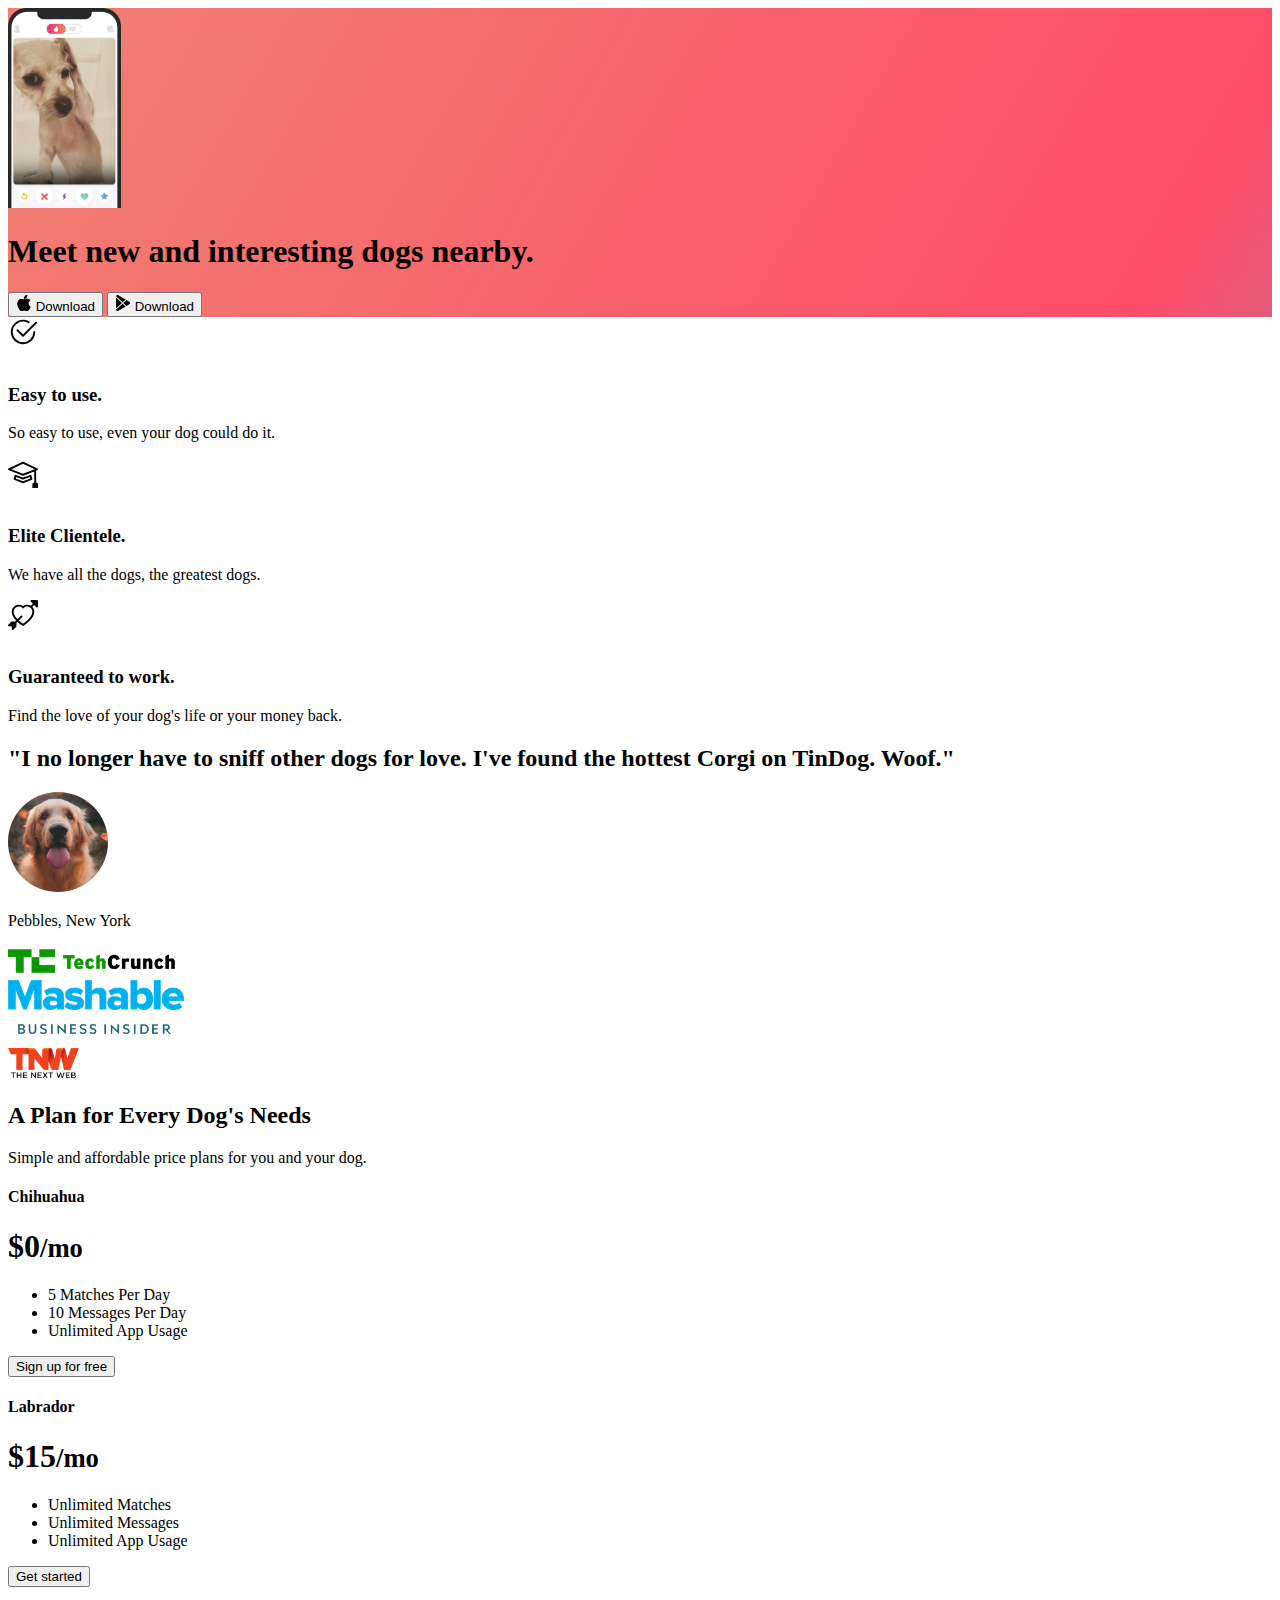
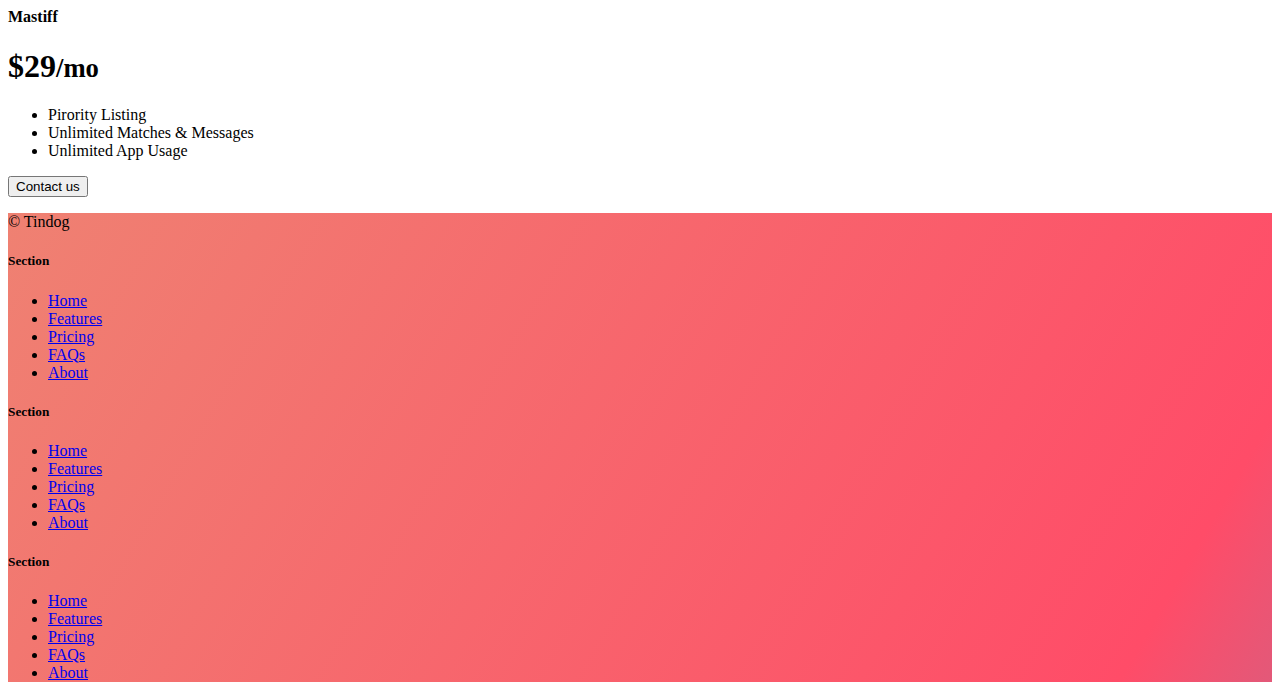
<file: TinDog Project/solution.html>
<!DOCTYPE html>
<html lang="en">

<head>
  <meta charset="UTF-8">
  <meta name="viewport" content="width=device-width, initial-scale=1.0">
  <title>TinDog</title>
  <link href="https://cdn.jsdelivr.net/npm/bootstrap@5.3.0-alpha3/dist/css/bootstrap.min.css" rel="stylesheet"
    integrity="sha384-KK94CHFLLe+nY2dmCWGMq91rCGa5gtU4mk92HdvYe+M/SXH301p5ILy+dN9+nJOZ" crossorigin="anonymous">
  <link rel="stylesheet" href="./css/solution.css">
</head>

<body>


  <!-- Title -->
  <section id="title" class="gradient-background">

    <div class="container col-xxl-8 px-4 pt-5">
      <div class="row flex-lg-row-reverse align-items-center g-5 pt-5">
        <div class="col-10 col-sm-8 col-lg-6">
          <img src="./images/iphone.png" class="d-block mx-lg-auto img-fluid" alt="Bootstrap Themes" height="200"
            loading="lazy">
        </div>
        <div class="col-lg-6">
          <h1 class="display-5 fw-bold text-body-emphasis lh-1 mb-3">Meet new and interesting dogs nearby.</h1>

          <div class="d-grid gap-2 d-md-flex justify-content-md-start">
            <button type="button" class="btn btn-light btn-lg px-4 me-md-2"><svg xmlns="http://www.w3.org/2000/svg"
                width="16" height="16" fill="currentColor" class="bi bi-apple mb-1" viewBox="0 0 16 16">
                <path
                  d="M11.182.008C11.148-.03 9.923.023 8.857 1.18c-1.066 1.156-.902 2.482-.878 2.516.024.034 1.52.087 2.475-1.258.955-1.345.762-2.391.728-2.43Zm3.314 11.733c-.048-.096-2.325-1.234-2.113-3.422.212-2.189 1.675-2.789 1.698-2.854.023-.065-.597-.79-1.254-1.157a3.692 3.692 0 0 0-1.563-.434c-.108-.003-.483-.095-1.254.116-.508.139-1.653.589-1.968.607-.316.018-1.256-.522-2.267-.665-.647-.125-1.333.131-1.824.328-.49.196-1.422.754-2.074 2.237-.652 1.482-.311 3.83-.067 4.56.244.729.625 1.924 1.273 2.796.576.984 1.34 1.667 1.659 1.899.319.232 1.219.386 1.843.067.502-.308 1.408-.485 1.766-.472.357.013 1.061.154 1.782.539.571.197 1.111.115 1.652-.105.541-.221 1.324-1.059 2.238-2.758.347-.79.505-1.217.473-1.282Z" />
                <path
                  d="M11.182.008C11.148-.03 9.923.023 8.857 1.18c-1.066 1.156-.902 2.482-.878 2.516.024.034 1.52.087 2.475-1.258.955-1.345.762-2.391.728-2.43Zm3.314 11.733c-.048-.096-2.325-1.234-2.113-3.422.212-2.189 1.675-2.789 1.698-2.854.023-.065-.597-.79-1.254-1.157a3.692 3.692 0 0 0-1.563-.434c-.108-.003-.483-.095-1.254.116-.508.139-1.653.589-1.968.607-.316.018-1.256-.522-2.267-.665-.647-.125-1.333.131-1.824.328-.49.196-1.422.754-2.074 2.237-.652 1.482-.311 3.83-.067 4.56.244.729.625 1.924 1.273 2.796.576.984 1.34 1.667 1.659 1.899.319.232 1.219.386 1.843.067.502-.308 1.408-.485 1.766-.472.357.013 1.061.154 1.782.539.571.197 1.111.115 1.652-.105.541-.221 1.324-1.059 2.238-2.758.347-.79.505-1.217.473-1.282Z" />
              </svg> Download</button>
            <button type="button" class="btn btn-outline-light btn-lg px-4"><svg xmlns="http://www.w3.org/2000/svg"
                width="16" height="16" fill="currentColor" class="bi bi-google-play mb-1" viewBox="0 0 16 16">
                <path
                  d="M14.222 9.374c1.037-.61 1.037-2.137 0-2.748L11.528 5.04 8.32 8l3.207 2.96 2.694-1.586Zm-3.595 2.116L7.583 8.68 1.03 14.73c.201 1.029 1.36 1.61 2.303 1.055l7.294-4.295ZM1 13.396V2.603L6.846 8 1 13.396ZM1.03 1.27l6.553 6.05 3.044-2.81L3.333.215C2.39-.341 1.231.24 1.03 1.27Z" />
              </svg> Download</button>
          </div>
        </div>
      </div>
    </div>
  </section>
  <!-- Features -->
  <section id="features">
    <div class="container mt-5">
      <div class="row g-4 py-5 row-cols-1 row-cols-lg-3">
        <div class="col d-flex align-items-start">
          <div
            class="icon-square text-body-emphasis bg-body-secondary d-inline-flex align-items-center justify-content-center fs-4 flex-shrink-0 me-3">
            <svg xmlns="http://www.w3.org/2000/svg" height="30" fill="currentColor" class="bi bi-check2-circle"
              viewBox="0 0 16 16">
              <path
                d="M2.5 8a5.5 5.5 0 0 1 8.25-4.764.5.5 0 0 0 .5-.866A6.5 6.5 0 1 0 14.5 8a.5.5 0 0 0-1 0 5.5 5.5 0 1 1-11 0z" />
              <path
                d="M15.354 3.354a.5.5 0 0 0-.708-.708L8 9.293 5.354 6.646a.5.5 0 1 0-.708.708l3 3a.5.5 0 0 0 .708 0l7-7z" />
            </svg>
          </div>
          <div>
            <h3 class="fs-2">Easy to use.</h3>
            <p>So easy to use, even your dog could do it.</p>

          </div>
        </div>
        <div class="col d-flex align-items-start">
          <div
            class="icon-square text-body-emphasis bg-body-secondary d-inline-flex align-items-center justify-content-center fs-4 flex-shrink-0 me-3">
            <svg xmlns="http://www.w3.org/2000/svg" height="30" fill="currentColor" class="bi bi-mortarboard"
              viewBox="0 0 16 16">
              <path
                d="M8.211 2.047a.5.5 0 0 0-.422 0l-7.5 3.5a.5.5 0 0 0 .025.917l7.5 3a.5.5 0 0 0 .372 0L14 7.14V13a1 1 0 0 0-1 1v2h3v-2a1 1 0 0 0-1-1V6.739l.686-.275a.5.5 0 0 0 .025-.917l-7.5-3.5ZM8 8.46 1.758 5.965 8 3.052l6.242 2.913L8 8.46Z" />
              <path
                d="M4.176 9.032a.5.5 0 0 0-.656.327l-.5 1.7a.5.5 0 0 0 .294.605l4.5 1.8a.5.5 0 0 0 .372 0l4.5-1.8a.5.5 0 0 0 .294-.605l-.5-1.7a.5.5 0 0 0-.656-.327L8 10.466 4.176 9.032Zm-.068 1.873.22-.748 3.496 1.311a.5.5 0 0 0 .352 0l3.496-1.311.22.748L8 12.46l-3.892-1.556Z" />
            </svg>
          </div>
          <div>
            <h3 class="fs-2">Elite Clientele.</h3>
            <p>We have all the dogs, the greatest dogs.</p>

          </div>
        </div>
        <div class="col d-flex align-items-start">
          <div
            class="icon-square text-body-emphasis bg-body-secondary d-inline-flex align-items-center justify-content-center fs-4 flex-shrink-0 me-3">
            <svg xmlns="http://www.w3.org/2000/svg" height="30" fill="currentColor" class="bi bi-arrow-through-heart"
              viewBox="0 0 16 16">
              <path fill-rule="evenodd"
                d="M2.854 15.854A.5.5 0 0 1 2 15.5V14H.5a.5.5 0 0 1-.354-.854l1.5-1.5A.5.5 0 0 1 2 11.5h1.793l.53-.53c-.771-.802-1.328-1.58-1.704-2.32-.798-1.575-.775-2.996-.213-4.092C3.426 2.565 6.18 1.809 8 3.233c1.25-.98 2.944-.928 4.212-.152L13.292 2 12.147.854A.5.5 0 0 1 12.5 0h3a.5.5 0 0 1 .5.5v3a.5.5 0 0 1-.854.354L14 2.707l-1.006 1.006c.236.248.44.531.6.845.562 1.096.585 2.517-.213 4.092-.793 1.563-2.395 3.288-5.105 5.08L8 13.912l-.276-.182a21.86 21.86 0 0 1-2.685-2.062l-.539.54V14a.5.5 0 0 1-.146.354l-1.5 1.5Zm2.893-4.894A20.419 20.419 0 0 0 8 12.71c2.456-1.666 3.827-3.207 4.489-4.512.679-1.34.607-2.42.215-3.185-.817-1.595-3.087-2.054-4.346-.761L8 4.62l-.358-.368c-1.259-1.293-3.53-.834-4.346.761-.392.766-.464 1.845.215 3.185.323.636.815 1.33 1.519 2.065l1.866-1.867a.5.5 0 1 1 .708.708L5.747 10.96Z" />
            </svg>
          </div>
          <div>
            <h3 class="fs-2">Guaranteed to work.</h3>
            <p>Find the love of your dog's life or your money back.</p>

          </div>
        </div>
      </div>
    </div>
  </section>
  <!-- Testimonial -->
  <section id="testimonial">
    <div class="my-5">
      <div class="p-5 text-center bg-body-tertiary">
        <div class="container py-5">
          <h2 class="text-body-emphasis">"I no longer have to sniff other dogs for love. I've found the hottest Corgi on
            TinDog. Woof."</h2>
          <img class="profile-img mt-5" src="./images/dog-img.jpg" alt="dog image">
          <p class="col-lg-8 mx-auto lead mt-2">
            Pebbles, New York
          </p>
        </div>

        <div class="container">
          <div class="row">
            <div class="col-lg-3 col-sm-12">
              <img src="./images/techcrunch.png" alt="techcrunch" height="30">
            </div>
            <div class="col-lg-3 col-sm-12">
              <img src="./images/mashable.png" alt="mashable" height="30">
            </div>
            <div class="col-lg-3 col-sm-12">
              <img src="./images/bizinsider.png" alt="bizinsider" height="30">
            </div>
            <div class="col-lg-3 col-sm-12">
              <img src="./images/tnw.png" alt="tnw" height="30">
            </div>
          </div>
        </div>
      </div>
    </div>
  </section>
  <!-- Pricing -->
  <section id="pricing">
    <div class="container">
      <div class="pricing-header p-3 pb-md-4 mx-auto text-center">
        <h2 class="display-4 fw-normal">A Plan for Every Dog's Needs</h2>
        <p class="fs-5 text-body-secondary">Simple and affordable price plans for you and your dog.
      </div>
      <div class="row row-cols-1 row-cols-md-3 mb-3 text-center">
        <div class="col">
          <div class="card mb-4 rounded-3 shadow-sm">
            <div class="card-header py-3">
              <h4 class="my-0 fw-normal">Chihuahua</h4>
            </div>
            <div class="card-body">
              <h1 class="card-title pricing-card-title">$0<small class="text-body-secondary fw-light">/mo</small></h1>
              <ul class="list-unstyled mt-3 mb-4">
                <li>5 Matches Per Day</li>
                <li>10 Messages Per Day</li>
                <li>Unlimited App Usage</li>
              </ul>
              <button type="button" class="w-100 btn btn-lg btn-outline-dark">Sign up for free</button>
            </div>
          </div>
        </div>
        <div class="col">
          <div class="card mb-4 rounded-3 shadow-sm">
            <div class="card-header py-3">
              <h4 class="my-0 fw-normal">Labrador</h4>
            </div>
            <div class="card-body">
              <h1 class="card-title pricing-card-title">$15<small class="text-body-secondary fw-light">/mo</small></h1>
              <ul class="list-unstyled mt-3 mb-4">
                <li>Unlimited Matches</li>
                <li>Unlimited Messages</li>
                <li>Unlimited App Usage</li>
              </ul>
              <button type="button" class="w-100 btn btn-lg btn-dark">Get started</button>
            </div>
          </div>
        </div>
        <div class="col">
          <div class="card mb-4 rounded-3 shadow-sm border-dark">
            <div class="card-header py-3 text-bg-dark border-dark">
              <h4 class="my-0 fw-normal">Mastiff</h4>
            </div>
            <div class="card-body">
              <h1 class="card-title pricing-card-title">$29<small class="text-body-secondary fw-light">/mo</small></h1>
              <ul class="list-unstyled mt-3 mb-4">
                <li>Pirority Listing</li>
                <li>Unlimited Matches & Messages</li>
                <li>Unlimited App Usage</li>
              </ul>
              <button type="button" class="w-100 btn btn-lg btn-dark">Contact us</button>
            </div>
          </div>
        </div>
      </div>
    </div>
  </section>
  <!-- Footer -->
  <section id="contact" class="gradient-background">
    <div class="container ">
      <footer class="row row-cols-1 row-cols-sm-2 row-cols-md-5 py-5 mt-5 border-top">
        <div class="col mb-3">

          <p class="text-body-secondary">© Tindog</p>
        </div>

        <div class="col mb-3">

        </div>

        <div class="col mb-3">
          <h5>Section</h5>
          <ul class="nav flex-column">
            <li class="nav-item mb-2"><a href="#" class="nav-link p-0 text-body-secondary">Home</a></li>
            <li class="nav-item mb-2"><a href="#" class="nav-link p-0 text-body-secondary">Features</a></li>
            <li class="nav-item mb-2"><a href="#" class="nav-link p-0 text-body-secondary">Pricing</a></li>
            <li class="nav-item mb-2"><a href="#" class="nav-link p-0 text-body-secondary">FAQs</a></li>
            <li class="nav-item mb-2"><a href="#" class="nav-link p-0 text-body-secondary">About</a></li>
          </ul>
        </div>

        <div class="col mb-3">
          <h5>Section</h5>
          <ul class="nav flex-column">
            <li class="nav-item mb-2"><a href="#" class="nav-link p-0 text-body-secondary">Home</a></li>
            <li class="nav-item mb-2"><a href="#" class="nav-link p-0 text-body-secondary">Features</a></li>
            <li class="nav-item mb-2"><a href="#" class="nav-link p-0 text-body-secondary">Pricing</a></li>
            <li class="nav-item mb-2"><a href="#" class="nav-link p-0 text-body-secondary">FAQs</a></li>
            <li class="nav-item mb-2"><a href="#" class="nav-link p-0 text-body-secondary">About</a></li>
          </ul>
        </div>

        <div class="col mb-3">
          <h5>Section</h5>
          <ul class="nav flex-column">
            <li class="nav-item mb-2"><a href="#" class="nav-link p-0 text-body-secondary">Home</a></li>
            <li class="nav-item mb-2"><a href="#" class="nav-link p-0 text-body-secondary">Features</a></li>
            <li class="nav-item mb-2"><a href="#" class="nav-link p-0 text-body-secondary">Pricing</a></li>
            <li class="nav-item mb-2"><a href="#" class="nav-link p-0 text-body-secondary">FAQs</a></li>
            <li class="nav-item mb-2"><a href="#" class="nav-link p-0 text-body-secondary">About</a></li>
          </ul>
        </div>
      </footer>
    </div>
  </section>
</body>

</html>
</file>
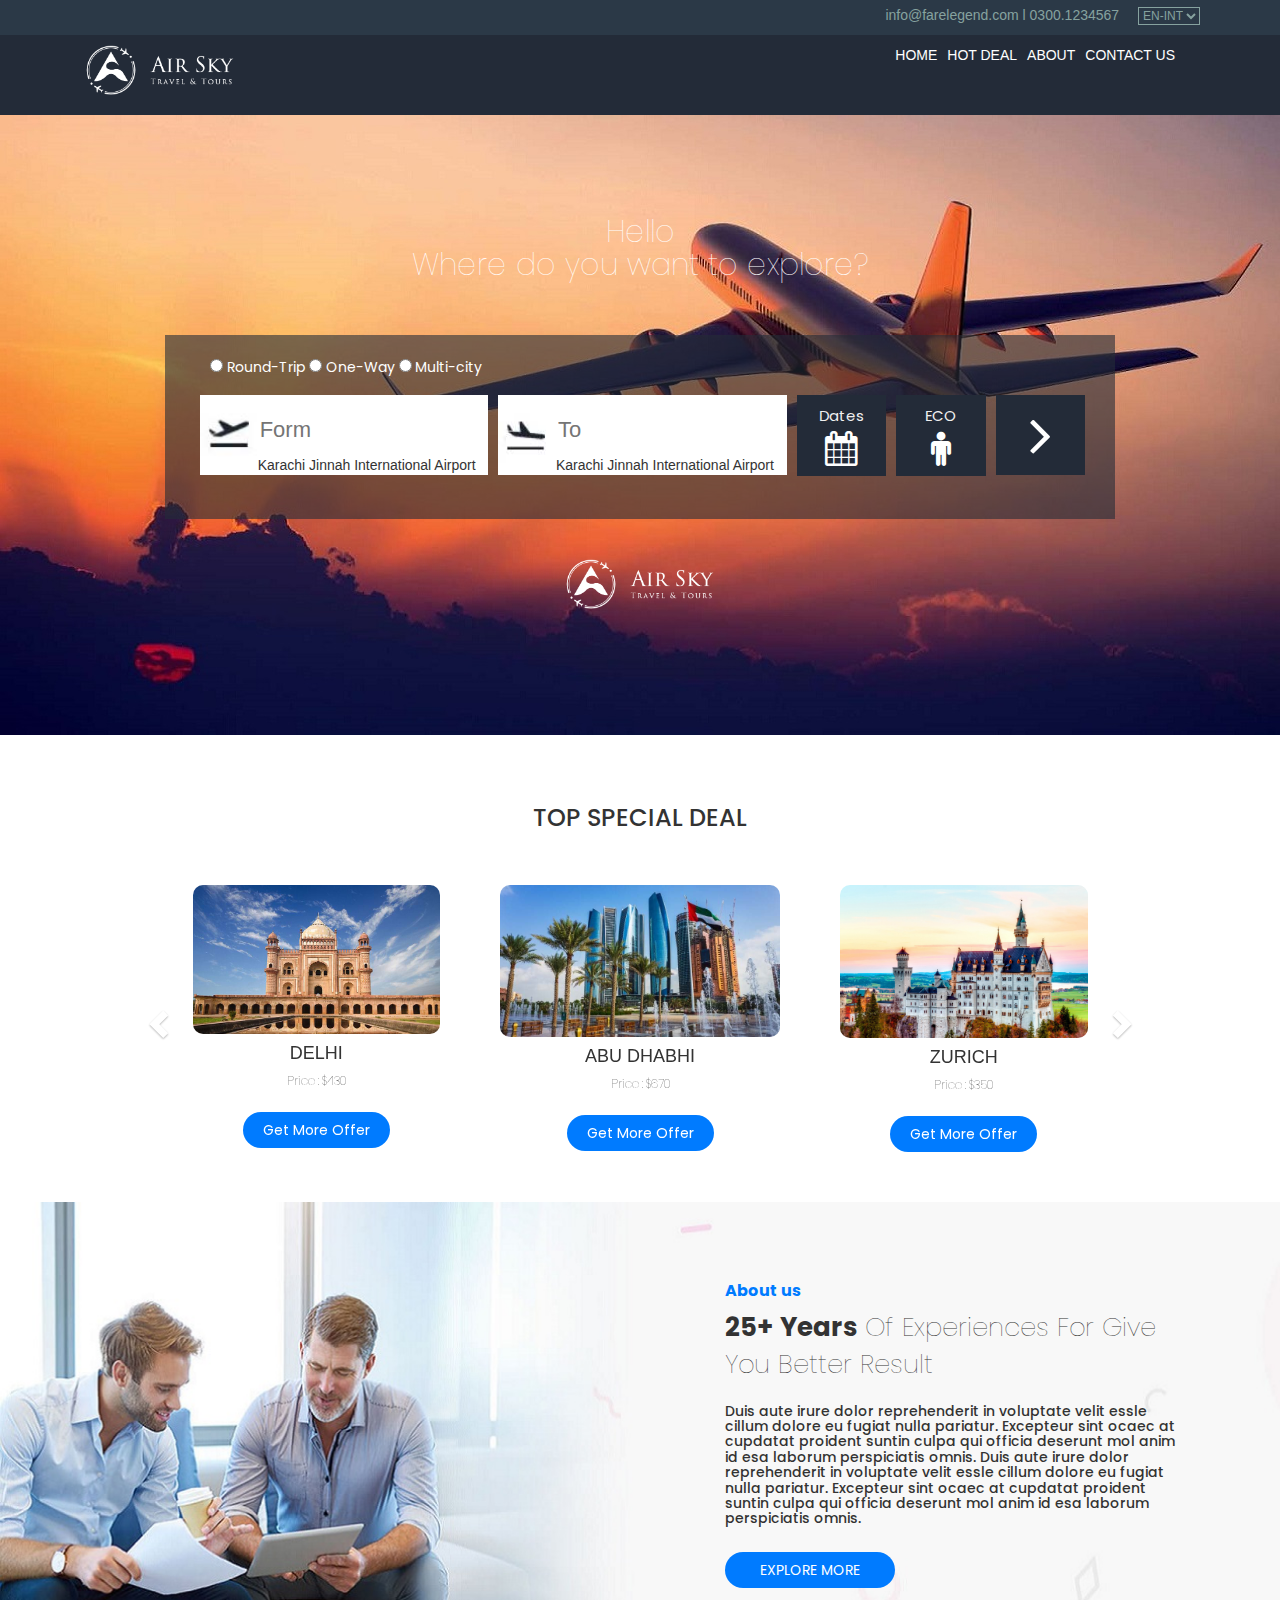
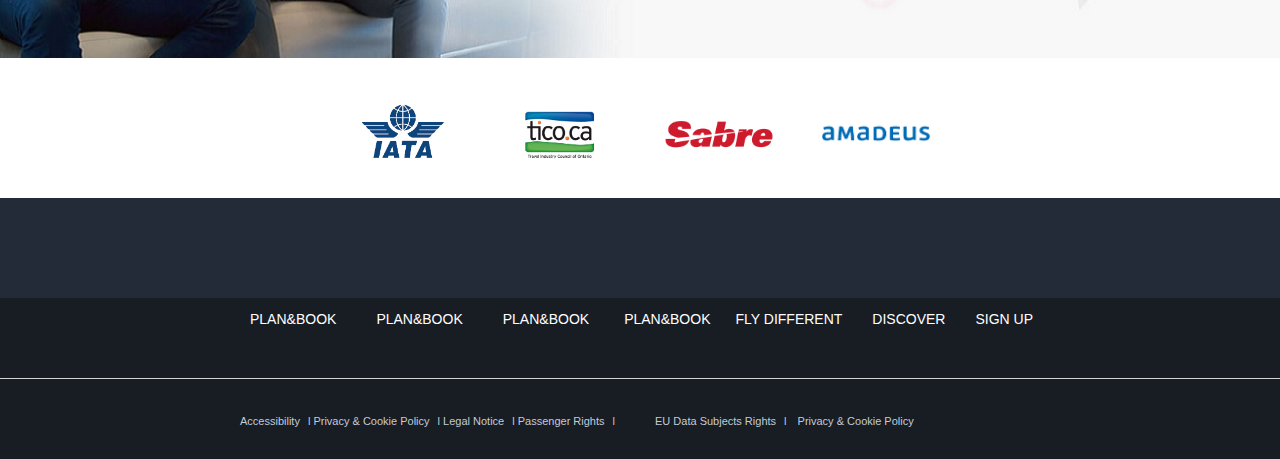
<file: Air/Air/Air_Sky.html>
<html lang="en">

<head>
    <meta http-equiv="content-type" content="text/html" />
    <meta name="author" content="lolkittens" />

    <title>Air Sky</title>
    <link href="css/bootstrap.min.css" rel="stylesheet" type="text/css">
    <link href="css/animate.css" rel="stylesheet" type="text/css">
    <script src="js/jquery_main_file.js"></script>
    <script src="js/bootstrap.min.js"></script>
    <meta name="viewport" content="width=device-width, initial-scale=1.0">
    <link rel="stylesheet" href="https://cdnjs.cloudflare.com/ajax/libs/font-awesome/4.6.3/css/font-awesome.min.css">
    <link rel="stylesheet" href="https://maxcdn.bootstrapcdn.com/bootstrap/3.4.0/css/bootstrap.min.css">
    <script src="https://ajax.googleapis.com/ajax/libs/jquery/3.4.1/jquery.min.js"></script>
    <script src="https://maxcdn.bootstrapcdn.com/bootstrap/3.4.0/js/bootstrap.min.js"></script>
    <link rel="stylesheet" type="text/css" href="style.css">
    <link href="https://fonts.googleapis.com/css?family=Poppins&display=swap" rel="stylesheet">
    <link rel="stylesheet" href="https://cdn.materialdesignicons.com/3.2.89/css/materialdesignicons.min.css">
</head>

<body>

    <div class="container-fluid top">
        <div class="row">
            <div class="col-lg-12">
                <div class="email">
                    <span class="mdi mdi-email"></span> <a href="#" style="text-decoration: none; color: #86a29f;">info@farelegend.com</a> l
                    <span class="mdi mdi-phone"></span> 0300.1234567
                    <select class="opt">
                        <option>EN-INT</option>
                        <option>EN-INT</option>
                        <option>EN-INT</option>
                    </select>
                </div>
            </div>
        </div>
    </div>

    <div class="container-fluid menu">
        <nav class="navbar navbar-expand-lg navbar-dark">
            <div class="container">
                <a href="#" class="navbar-brand">
                    <img src="logo.png" min-height="40px" width="150px">
                </a>
                <button class="navbar-toggler" data-toggle="collapse" data-target="#menu" style="background-color: #86a29f;">
				<span class="navbar-toggler-icon"></span>
			</button>
                <div class="collapse navbar-collapse" id="menu">
                    <ul class="navbar-nav ml-auto">
                        <li class="nav-item">
                            <a href="#" class="nav-link">HOME</a>
                        </li>
                        <li class="nav-item">
                            <a href="#" class="nav-link">HOT DEAL</a>
                        </li>
                        <li class="nav-item">
                            <a href="#" class="nav-link">ABOUT</a>
                        </li>
                        <li class="nav-item">
                            <a href="#" class="nav-link" style="border-right: none;">CONTACT US</a>
                        </li>
                    </ul>
                </div>
            </div>
        </nav>
    </div>


    <div class="content container-fluid">
        <div class="content-text">
            <h2>
                Hello
                <br> Where do you want to explore?
            </h2>
        </div>
        <!--------->

        <div class="search-box">
            <div class="search-box-content container">
                <form>
                    <div class="row radio-btns">
                        <div class="col-sm-12" style="height: 20px">
                            <input type="radio" name="abc">
                            <span> Round-Trip</span>

                            <input type="radio" name="abc" class="radio-btn2">
                            <span> One-Way</span>

                            <input type="radio" name="abc" class="radio-btn2">
                            <span> Multi-city</span>
                        </div>
                    </div>
                    <br>
                    <!--------->
                    <div class="row">
                        <div class=" col-sm-6 col-md-6 col-lg-4 from-search-field-btn-box">
                            <div class="from-search-field">
                                <div class="plan-logo">
                                    <img src="plan2.jpg">
                                </div>
                                <div class="search-text-field">
                                    <input type="text" name="" placeholder="Form">
                                    <p>Karachi Jinnah International Airport</p>
                                </div>
                            </div>
                        </div>
                        <div class=" col-sm-6 col-md-6 col-lg-4 from-search-field-btn-box">
                            <div class="from-search-field">
                                <div class="plan-logo">
                                    <img src="plan1.jpg">
                                </div>
                                <div class="search-text-field">
                                    <input type="text" name="" placeholder="To">
                                    <p>Karachi Jinnah International Airport</p>
                                </div>
                            </div>
                        </div>
                        <div class=" col-sm-12 col-md-12 col-lg-4 ">
                            <div class="row">
                                <div class="col-4 from-search-field-btn-box">
                                    <div class="from-search-field-btns">
                                        <span id="calendarPlaceholder" class="filter-option">		
                                        <span class="date-view date-hidden">Dates</span>
                                        <br>
                                        <i class="fa fa-calendar" aria-hidden="true"></i>
                                        </span>

                                    </div>
                                </div>
                                <div class="col-4 from-search-field-btn-box">
                                    <div class="from-search-field-btns">
                                        <span id="calendarPlaceholder" class="filter-option">		
                                        <span class="date-view date-hidden">
                                            ECO
                                        </span>
                                        <br>
                                        <i class="fa fa-male" aria-hidden="true"></i>
                                        </span>

                                    </div>
                                </div>
                                <div class="col-4 from-search-field-btn-box">
                                    <div class="from-search-field-btns">
                                        <a href="flights_detail.html">
                                            <div class="arrow">
                                                <i class="fa fa-angle-right"></i>
                                            </div>
                                        </a>
                                    </div>
                                </div>
                            </div>
                        </div>
                    </div>
                </form>
            </div>
        </div>
        <div class="content-logo2"><img src="logo.png" width="150px"></div>
    </div>

    <div class="deals-header">
        <div class="deals-text">
            <h3>TOP SPECIAL DEAL</h3>
        </div>
    </div>


    <!--------------------->
    <div class=" container slider" style="padding: 0px">
        <div id="myCarousel" class="carousel slide" data-ride="carousel">
            <!-- Indicators -->
            <!-- Wrapper for slides -->
            <div class="carousel-inner">
                <div class="item active ">
                    <div class=" container-fluid">
                        <div class=" row container">
                            <div class=" col-sm-1"></div>
                            <div class=" col-sm-3">
                                <div class="slider-box">
                                    <img src="slide2.jpg">
                                    <h4>DELHI</h4>
                                    <h6>Price : $430</h6>
                                    <button class=" btn btn-primary">Get More Offer</button>
                                </div>
                            </div>
                            <div class=" col-sm-4">
                                <div class="slider-box">
                                    <img src="slide1.jpg">
                                    <h4>ABU DHABHI</h4>
                                    <h6>Price : $670</h6>
                                    <button class=" btn btn-primary">Get More Offer</button>
                                </div>
                            </div>
                            <div class=" col-sm-3">
                                <div class="slider-box">
                                    <img src="slide3.jpg">
                                    <h4>ZURICH</h4>
                                    <h6>Price : $350</h6>
                                    <button class=" btn btn-primary">Get More Offer</button>
                                </div>
                            </div>
                            <div class="col-sm-1"></div>
                        </div>
                    </div>
                </div>

                <div class="item">
                    <div class=" container-fluid">
                        <div class=" row container">
                            <div class=" col-sm-1"></div>
                            <div class=" col-sm-3">
                                <div class="slider-box">
                                    <img src="slide2.jpg">
                                    <h4>DELHI</h4>
                                    <h6>Price : $430</h6>
                                    <button class=" btn btn-primary">Get More Offer</button>
                                </div>
                            </div>
                            <div class=" col-sm-4">
                                <div class="slider-box">
                                    <img src="slide1.jpg">
                                    <h4>ABU DHABHI</h4>
                                    <h6>Price : $670</h6>
                                    <button class=" btn btn-primary">Get More Offer</button>
                                </div>
                            </div>
                            <div class=" col-sm-3">
                                <div class="slider-box">
                                    <img src="slide3.jpg">
                                    <h4>ZURICH</h4>
                                    <h6>Price : $350</h6>
                                    <button class=" btn btn-primary">Get More Offer</button>
                                </div>
                            </div>
                            <div class="col-sm-1"></div>
                        </div>
                    </div>
                </div>



                <!-- Left and right controls -->
                <a class="left carousel-control" href="#myCarousel" data-slide="prev" style="background: none;">
                    <span class="glyphicon glyphicon-chevron-left"></span>
                    <span class="sr-only">Previous</span>
                </a>
                <a class="right carousel-control" href="#myCarousel" data-slide="next" style="background: none;">
                    <span class="glyphicon glyphicon-chevron-right"></span>
                    <span class="sr-only">Next</span>
                </a>
            </div>
        </div>
    </div>

    <div class="about-us-content-outer">
        <div class="container-fluid">
            <div class="row">
                <div class="col-sm-6"></div>
                <div class="col-sm-6">
                    <div class="about-us-content-text-field">
                        <h4><b>About us</b></h4>
                        <span><b>25+ Years</b></span><span class="span2"> Of Experiences For Give You Better Result</span>
                        <h5>
                            Duis aute irure dolor reprehenderit in voluptate velit essle cillum dolore eu fugiat nulla pariatur. Excepteur sint ocaec at cupdatat proident suntin culpa qui officia deserunt mol anim id esa laborum perspiciatis omnis. Duis aute irure dolor reprehenderit
                            in voluptate velit essle cillum dolore eu fugiat nulla pariatur. Excepteur sint ocaec at cupdatat proident suntin culpa qui officia deserunt mol anim id esa laborum perspiciatis omnis.
                        </h5>
                        <button class="btn btn-primary">EXPLORE MORE</button>
                    </div>
                </div>
            </div>
        </div>
    </div>

    <div class=" container-fluid">
        <div class="logos">
            <div class=" logos-box">
                <div class="row">
                    <div class="col-xs-6 col-lg-3 logos-colum">
                        <img src="logos1.png">
                    </div>
                    <div class="col-xs-6 col-lg-3 logos-colum">
                        <img src="logos2.png">
                    </div>
                    <div class="col-xs-6 col-lg-3 logos-colum">
                        <img src="logos3.png">
                    </div>
                    <div class="col-xs-6 col-lg-3 logos-colum">
                        <img src="logos4.png">
                    </div>
                </div>
            </div>
        </div>
    </div>


    <div class=" container-fluid bottom-top">

    </div>


    <div class="bottom-menu">
        <div class="bottom-menu-box container">
            <nav class="navbar navbar-expand-lg navbar-dark ">
                <div></div>
                <button class="navbar-toggler collapsed" type="button" data-toggle="collapse" data-target="#navbar1" aria-controls="navbarNav" aria-expanded="false" aria-label="Toggle navigation">
                <span class="navbar-toggler-icon-1"></span></button>

                <div class="navbar-collapse collapse" id="navbar1" style="max-width: 850px; margin: 15px auto auto; background-color: rgb(24, 28, 35) !important;">
                    <ul class="navbar-nav" style="float: none;">
                        <li class="nav-item nav-bottum">
                            <a class="nav-link" href="#" style="padding: 10px 20px;">PLAN&amp;BOOK</a></li>
                        <li class="nav-item nav-bottum">
                            <a class="nav-link" href="#" style="padding: 10px 20px;">PLAN&amp;BOOK</a></li>
                        <li class="nav-item nav-bottum">
                            <a class="nav-link" href="#" style="padding: 10px 20px;">PLAN&amp;BOOK</a></li>
                        <li class="nav-item nav-bottum">
                            <a class="nav-link" href="#" style="padding: 10px 15px;">PLAN&amp;BOOK</a></li>
                        <li class="nav-item nav-bottum">
                            <a class="nav-link" href="#" style="padding: 10px 10px;">FLY DIFFERENT</a></li>
                        <li class="nav-item nav-bottum">
                            <a class="nav-link" href="#" style="padding: 10px 20px;">DISCOVER</a></li>
                        <li class="nav-item nav-bottum">
                            <a class="nav-link" href="#" style="padding: 10px">SIGN UP</a></li>
                    </ul>
                </div>
            </nav>
        </div>
    </div>


    <div class=" footer container-fluid">
        <div class=" container">
            <div class="footer-box">
                <div class="row">
                    <div class="col-sm-6 footer-left">
                        <a href="" style="color: #C3CBD7; margin-right: 8px;">Accessibility</a>l
                        <a href="" style="color: #C3CBD7; margin-right: 8px;">Privacy &amp; Cookie Policy</a>l
                        <a href="" style="color: #C3CBD7; margin-right: 8px;">Legal Notice</a>l
                        <a href="" style="color: #C3CBD7; margin-right: 8px;">Passenger Rights</a>l
                    </div>
                    <div class="col-sm-6 footer-left">
                        <a href="" style="color: #C3CBD7; margin-right: 8px;">EU Data Subjects Rights</a>l
                        <a href="" style="color: #C3CBD7; margin-left: 8px;">Privacy &amp; Cookie Policy</a>
                    </div>
                </div>
            </div>
        </div>
    </div>


</body>

</html>
</file>
<file: css/flaticon.css>
/*
  	Flaticon icon font: Flaticon
  	Creation date: 04/01/2019 13:45
  	*/


@font-face {
  font-family: "Flaticon";
  src: url("../fonts/flaticon/font/Flaticon.eot");
  src: url("../fonts/flaticon/font/Flaticon.eot?#iefix") format("embedded-opentype"),
       url("../fonts/flaticon/font/Flaticon.woff") format("woff"),
       url("../fonts/flaticon/font/Flaticon.ttf") format("truetype"),
       url("../fonts/flaticon/font/Flaticon.svg#Flaticon") format("svg");
  font-weight: normal;
  font-style: normal;
}

@media screen and (-webkit-min-device-pixel-ratio:0) {
  @font-face {
    font-family: "Flaticon";
    src: url("../fonts/flaticon/font/Flaticon.svg#Flaticon") format("svg");
  }
}

[class^="flaticon-"]:before, [class*=" flaticon-"]:before,
[class^="flaticon-"]:after, [class*=" flaticon-"]:after {   
  font-family: Flaticon;
  font-style: normal;
  font-weight: normal;
  font-variant: normal;
  text-transform: none;
  line-height: 1;

  /* Better Font Rendering =========== */
  -webkit-font-smoothing: antialiased;
  -moz-osx-font-smoothing: grayscale;
}

.flaticon-ideas:before { content: "\f100"; }
.flaticon-flasks:before { content: "\f101"; }
.flaticon-analysis:before { content: "\f102"; }
.flaticon-ux-design:before { content: "\f103"; }
.flaticon-web-design:before { content: "\f104"; }
.flaticon-idea:before { content: "\f105"; }
.flaticon-innovation:before { content: "\f106"; }
</file>
<file: css/icomoon.css>
@font-face {
  font-family: 'icomoon';
  src:  url('../fonts/icomoon/icomoon.eot?6tt51o');
  src:  url('../fonts/icomoon/icomoon.eot?6tt51o#iefix') format('embedded-opentype'),
    url('../fonts/icomoon/icomoon.ttf?6tt51o') format('truetype'),
    url('../fonts/icomoon/icomoon.woff?6tt51o') format('woff'),
    url('../fonts/icomoon/icomoon.svg?6tt51o#icomoon') format('svg');
  font-weight: normal;
  font-style: normal;
}

[class^="icon-"], [class*=" icon-"] {
  /* use !important to prevent issues with browser extensions that change fonts */
  font-family: 'icomoon' !important;
  speak: none;
  font-style: normal;
  font-weight: normal;
  font-variant: normal;
  text-transform: none;
  line-height: 1;

  /* Better Font Rendering =========== */
  -webkit-font-smoothing: antialiased;
  -moz-osx-font-smoothing: grayscale;
}

.icon-asterisk:before {
  content: "\f069";
}
.icon-plus:before {
  content: "\f067";
}
.icon-question:before {
  content: "\f128";
}
.icon-minus:before {
  content: "\f068";
}
.icon-glass:before {
  content: "\f000";
}
.icon-music:before {
  content: "\f001";
}
.icon-search:before {
  content: "\f002";
}
.icon-envelope-o:before {
  content: "\f003";
}
.icon-heart:before {
  content: "\f004";
}
.icon-star:before {
  content: "\f005";
}
.icon-star-o:before {
  content: "\f006";
}
.icon-user:before {
  content: "\f007";
}
.icon-film:before {
  content: "\f008";
}
.icon-th-large:before {
  content: "\f009";
}
.icon-th:before {
  content: "\f00a";
}
.icon-th-list:before {
  content: "\f00b";
}
.icon-check:before {
  content: "\f00c";
}
.icon-close:before {
  content: "\f00d";
}
.icon-remove:before {
  content: "\f00d";
}
.icon-times:before {
  content: "\f00d";
}
.icon-search-plus:before {
  content: "\f00e";
}
.icon-search-minus:before {
  content: "\f010";
}
.icon-power-off:before {
  content: "\f011";
}
.icon-signal:before {
  content: "\f012";
}
.icon-cog:before {
  content: "\f013";
}
.icon-gear:before {
  content: "\f013";
}
.icon-trash-o:before {
  content: "\f014";
}
.icon-home:before {
  content: "\f015";
}
.icon-file-o:before {
  content: "\f016";
}
.icon-clock-o:before {
  content: "\f017";
}
.icon-road:before {
  content: "\f018";
}
.icon-download:before {
  content: "\f019";
}
.icon-arrow-circle-o-down:before {
  content: "\f01a";
}
.icon-arrow-circle-o-up:before {
  content: "\f01b";
}
.icon-inbox:before {
  content: "\f01c";
}
.icon-play-circle-o:before {
  content: "\f01d";
}
.icon-repeat:before {
  content: "\f01e";
}
.icon-rotate-right:before {
  content: "\f01e";
}
.icon-refresh:before {
  content: "\f021";
}
.icon-list-alt:before {
  content: "\f022";
}
.icon-lock:before {
  content: "\f023";
}
.icon-flag:before {
  content: "\f024";
}
.icon-headphones:before {
  content: "\f025";
}
.icon-volume-off:before {
  content: "\f026";
}
.icon-volume-down:before {
  content: "\f027";
}
.icon-volume-up:before {
  content: "\f028";
}
.icon-qrcode:before {
  content: "\f029";
}
.icon-barcode:before {
  content: "\f02a";
}
.icon-tag:before {
  content: "\f02b";
}
.icon-tags:before {
  content: "\f02c";
}
.icon-book:before {
  content: "\f02d";
}
.icon-bookmark:before {
  content: "\f02e";
}
.icon-print:before {
  content: "\f02f";
}
.icon-camera:before {
  content: "\f030";
}
.icon-font:before {
  content: "\f031";
}
.icon-bold:before {
  content: "\f032";
}
.icon-italic:before {
  content: "\f033";
}
.icon-text-height:before {
  content: "\f034";
}
.icon-text-width:before {
  content: "\f035";
}
.icon-align-left:before {
  content: "\f036";
}
.icon-align-center:before {
  content: "\f037";
}
.icon-align-right:before {
  content: "\f038";
}
.icon-align-justify:before {
  content: "\f039";
}
.icon-list:before {
  content: "\f03a";
}
.icon-dedent:before {
  content: "\f03b";
}
.icon-outdent:before {
  content: "\f03b";
}
.icon-indent:before {
  content: "\f03c";
}
.icon-video-camera:before {
  content: "\f03d";
}
.icon-image:before {
  content: "\f03e";
}
.icon-photo:before {
  content: "\f03e";
}
.icon-picture-o:before {
  content: "\f03e";
}
.icon-pencil:before {
  content: "\f040";
}
.icon-map-marker:before {
  content: "\f041";
}
.icon-adjust:before {
  content: "\f042";
}
.icon-tint:before {
  content: "\f043";
}
.icon-edit:before {
  content: "\f044";
}
.icon-pencil-square-o:before {
  content: "\f044";
}
.icon-share-square-o:before {
  content: "\f045";
}
.icon-check-square-o:before {
  content: "\f046";
}
.icon-arrows:before {
  content: "\f047";
}
.icon-step-backward:before {
  content: "\f048";
}
.icon-fast-backward:before {
  content: "\f049";
}
.icon-backward:before {
  content: "\f04a";
}
.icon-play:before {
  content: "\f04b";
}
.icon-pause:before {
  content: "\f04c";
}
.icon-stop:before {
  content: "\f04d";
}
.icon-forward:before {
  content: "\f04e";
}
.icon-fast-forward:before {
  content: "\f050";
}
.icon-step-forward:before {
  content: "\f051";
}
.icon-eject:before {
  content: "\f052";
}
.icon-chevron-left:before {
  content: "\f053";
}
.icon-chevron-right:before {
  content: "\f054";
}
.icon-plus-circle:before {
  content: "\f055";
}
.icon-minus-circle:before {
  content: "\f056";
}
.icon-times-circle:before {
  content: "\f057";
}
.icon-check-circle:before {
  content: "\f058";
}
.icon-question-circle:before {
  content: "\f059";
}
.icon-info-circle:before {
  content: "\f05a";
}
.icon-crosshairs:before {
  content: "\f05b";
}
.icon-times-circle-o:before {
  content: "\f05c";
}
.icon-check-circle-o:before {
  content: "\f05d";
}
.icon-ban:before {
  content: "\f05e";
}
.icon-arrow-left:before {
  content: "\f060";
}
.icon-arrow-right:before {
  content: "\f061";
}
.icon-arrow-up:before {
  content: "\f062";
}
.icon-arrow-down:before {
  content: "\f063";
}
.icon-mail-forward:before {
  content: "\f064";
}
.icon-share:before {
  content: "\f064";
}
.icon-expand:before {
  content: "\f065";
}
.icon-compress:before {
  content: "\f066";
}
.icon-exclamation-circle:before {
  content: "\f06a";
}
.icon-gift:before {
  content: "\f06b";
}
.icon-leaf:before {
  content: "\f06c";
}
.icon-fire:before {
  content: "\f06d";
}
.icon-eye:before {
  content: "\f06e";
}
.icon-eye-slash:before {
  content: "\f070";
}
.icon-exclamation-triangle:before {
  content: "\f071";
}
.icon-warning:before {
  content: "\f071";
}
.icon-plane:before {
  content: "\f072";
}
.icon-calendar:before {
  content: "\f073";
}
.icon-random:before {
  content: "\f074";
}
.icon-comment:before {
  content: "\f075";
}
.icon-magnet:before {
  content: "\f076";
}
.icon-chevron-up:before {
  content: "\f077";
}
.icon-chevron-down:before {
  content: "\f078";
}
.icon-retweet:before {
  content: "\f079";
}
.icon-shopping-cart:before {
  content: "\f07a";
}
.icon-folder:before {
  content: "\f07b";
}
.icon-folder-open:before {
  content: "\f07c";
}
.icon-arrows-v:before {
  content: "\f07d";
}
.icon-arrows-h:before {
  content: "\f07e";
}
.icon-bar-chart:before {
  content: "\f080";
}
.icon-bar-chart-o:before {
  content: "\f080";
}
.icon-twitter-square:before {
  content: "\f081";
}
.icon-facebook-square:before {
  content: "\f082";
}
.icon-camera-retro:before {
  content: "\f083";
}
.icon-key:before {
  content: "\f084";
}
.icon-cogs:before {
  content: "\f085";
}
.icon-gears:before {
  content: "\f085";
}
.icon-comments:before {
  content: "\f086";
}
.icon-thumbs-o-up:before {
  content: "\f087";
}
.icon-thumbs-o-down:before {
  content: "\f088";
}
.icon-star-half:before {
  content: "\f089";
}
.icon-heart-o:before {
  content: "\f08a";
}
.icon-sign-out:before {
  content: "\f08b";
}
.icon-linkedin-square:before {
  content: "\f08c";
}
.icon-thumb-tack:before {
  content: "\f08d";
}
.icon-external-link:before {
  content: "\f08e";
}
.icon-sign-in:before {
  content: "\f090";
}
.icon-trophy:before {
  content: "\f091";
}
.icon-github-square:before {
  content: "\f092";
}
.icon-upload:before {
  content: "\f093";
}
.icon-lemon-o:before {
  content: "\f094";
}
.icon-phone:before {
  content: "\f095";
}
.icon-square-o:before {
  content: "\f096";
}
.icon-bookmark-o:before {
  content: "\f097";
}
.icon-phone-square:before {
  content: "\f098";
}
.icon-twitter:before {
  content: "\f099";
}
.icon-facebook:before {
  content: "\f09a";
}
.icon-facebook-f:before {
  content: "\f09a";
}
.icon-github:before {
  content: "\f09b";
}
.icon-unlock:before {
  content: "\f09c";
}
.icon-credit-card:before {
  content: "\f09d";
}
.icon-feed:before {
  content: "\f09e";
}
.icon-rss:before {
  content: "\f09e";
}
.icon-hdd-o:before {
  content: "\f0a0";
}
.icon-bullhorn:before {
  content: "\f0a1";
}
.icon-bell-o:before {
  content: "\f0a2";
}
.icon-certificate:before {
  content: "\f0a3";
}
.icon-hand-o-right:before {
  content: "\f0a4";
}
.icon-hand-o-left:before {
  content: "\f0a5";
}
.icon-hand-o-up:before {
  content: "\f0a6";
}
.icon-hand-o-down:before {
  content: "\f0a7";
}
.icon-arrow-circle-left:before {
  content: "\f0a8";
}
.icon-arrow-circle-right:before {
  content: "\f0a9";
}
.icon-arrow-circle-up:before {
  content: "\f0aa";
}
.icon-arrow-circle-down:before {
  content: "\f0ab";
}
.icon-globe:before {
  content: "\f0ac";
}
.icon-wrench:before {
  content: "\f0ad";
}
.icon-tasks:before {
  content: "\f0ae";
}
.icon-filter:before {
  content: "\f0b0";
}
.icon-briefcase:before {
  content: "\f0b1";
}
.icon-arrows-alt:before {
  content: "\f0b2";
}
.icon-group:before {
  content: "\f0c0";
}
.icon-users:before {
  content: "\f0c0";
}
.icon-chain:before {
  content: "\f0c1";
}
.icon-link:before {
  content: "\f0c1";
}
.icon-cloud:before {
  content: "\f0c2";
}
.icon-flask:before {
  content: "\f0c3";
}
.icon-cut:before {
  content: "\f0c4";
}
.icon-scissors:before {
  content: "\f0c4";
}
.icon-copy:before {
  content: "\f0c5";
}
.icon-files-o:before {
  content: "\f0c5";
}
.icon-paperclip:before {
  content: "\f0c6";
}
.icon-floppy-o:before {
  content: "\f0c7";
}
.icon-save:before {
  content: "\f0c7";
}
.icon-square:before {
  content: "\f0c8";
}
.icon-bars:before {
  content: "\f0c9";
}
.icon-navicon:before {
  content: "\f0c9";
}
.icon-reorder:before {
  content: "\f0c9";
}
.icon-list-ul:before {
  content: "\f0ca";
}
.icon-list-ol:before {
  content: "\f0cb";
}
.icon-strikethrough:before {
  content: "\f0cc";
}
.icon-underline:before {
  content: "\f0cd";
}
.icon-table:before {
  content: "\f0ce";
}
.icon-magic:before {
  content: "\f0d0";
}
.icon-truck:before {
  content: "\f0d1";
}
.icon-pinterest:before {
  content: "\f0d2";
}
.icon-pinterest-square:before {
  content: "\f0d3";
}
.icon-google-plus-square:before {
  content: "\f0d4";
}
.icon-google-plus:before {
  content: "\f0d5";
}
.icon-money:before {
  content: "\f0d6";
}
.icon-caret-down:before {
  content: "\f0d7";
}
.icon-caret-up:before {
  content: "\f0d8";
}
.icon-caret-left:before {
  content: "\f0d9";
}
.icon-caret-right:before {
  content: "\f0da";
}
.icon-columns:before {
  content: "\f0db";
}
.icon-sort:before {
  content: "\f0dc";
}
.icon-unsorted:before {
  content: "\f0dc";
}
.icon-sort-desc:before {
  content: "\f0dd";
}
.icon-sort-down:before {
  content: "\f0dd";
}
.icon-sort-asc:before {
  content: "\f0de";
}
.icon-sort-up:before {
  content: "\f0de";
}
.icon-envelope:before {
  content: "\f0e0";
}
.icon-linkedin:before {
  content: "\f0e1";
}
.icon-rotate-left:before {
  content: "\f0e2";
}
.icon-undo:before {
  content: "\f0e2";
}
.icon-gavel:before {
  content: "\f0e3";
}
.icon-legal:before {
  content: "\f0e3";
}
.icon-dashboard:before {
  content: "\f0e4";
}
.icon-tachometer:before {
  content: "\f0e4";
}
.icon-comment-o:before {
  content: "\f0e5";
}
.icon-comments-o:before {
  content: "\f0e6";
}
.icon-bolt:before {
  content: "\f0e7";
}
.icon-flash:before {
  content: "\f0e7";
}
.icon-sitemap:before {
  content: "\f0e8";
}
.icon-umbrella:before {
  content: "\f0e9";
}
.icon-clipboard:before {
  content: "\f0ea";
}
.icon-paste:before {
  content: "\f0ea";
}
.icon-lightbulb-o:before {
  content: "\f0eb";
}
.icon-exchange:before {
  content: "\f0ec";
}
.icon-cloud-download:before {
  content: "\f0ed";
}
.icon-cloud-upload:before {
  content: "\f0ee";
}
.icon-user-md:before {
  content: "\f0f0";
}
.icon-stethoscope:before {
  content: "\f0f1";
}
.icon-suitcase:before {
  content: "\f0f2";
}
.icon-bell:before {
  content: "\f0f3";
}
.icon-coffee:before {
  content: "\f0f4";
}
.icon-cutlery:before {
  content: "\f0f5";
}
.icon-file-text-o:before {
  content: "\f0f6";
}
.icon-building-o:before {
  content: "\f0f7";
}
.icon-hospital-o:before {
  content: "\f0f8";
}
.icon-ambulance:before {
  content: "\f0f9";
}
.icon-medkit:before {
  content: "\f0fa";
}
.icon-fighter-jet:before {
  content: "\f0fb";
}
.icon-beer:before {
  content: "\f0fc";
}
.icon-h-square:before {
  content: "\f0fd";
}
.icon-plus-square:before {
  content: "\f0fe";
}
.icon-angle-double-left:before {
  content: "\f100";
}
.icon-angle-double-right:before {
  content: "\f101";
}
.icon-angle-double-up:before {
  content: "\f102";
}
.icon-angle-double-down:before {
  content: "\f103";
}
.icon-angle-left:before {
  content: "\f104";
}
.icon-angle-right:before {
  content: "\f105";
}
.icon-angle-up:before {
  content: "\f106";
}
.icon-angle-down:before {
  content: "\f107";
}
.icon-desktop:before {
  content: "\f108";
}
.icon-laptop:before {
  content: "\f109";
}
.icon-tablet:before {
  content: "\f10a";
}
.icon-mobile:before {
  content: "\f10b";
}
.icon-mobile-phone:before {
  content: "\f10b";
}
.icon-circle-o:before {
  content: "\f10c";
}
.icon-quote-left:before {
  content: "\f10d";
}
.icon-quote-right:before {
  content: "\f10e";
}
.icon-spinner:before {
  content: "\f110";
}
.icon-circle:before {
  content: "\f111";
}
.icon-mail-reply:before {
  content: "\f112";
}
.icon-reply:before {
  content: "\f112";
}
.icon-github-alt:before {
  content: "\f113";
}
.icon-folder-o:before {
  content: "\f114";
}
.icon-folder-open-o:before {
  content: "\f115";
}
.icon-smile-o:before {
  content: "\f118";
}
.icon-frown-o:before {
  content: "\f119";
}
.icon-meh-o:before {
  content: "\f11a";
}
.icon-gamepad:before {
  content: "\f11b";
}
.icon-keyboard-o:before {
  content: "\f11c";
}
.icon-flag-o:before {
  content: "\f11d";
}
.icon-flag-checkered:before {
  content: "\f11e";
}
.icon-terminal:before {
  content: "\f120";
}
.icon-code:before {
  content: "\f121";
}
.icon-mail-reply-all:before {
  content: "\f122";
}
.icon-reply-all:before {
  content: "\f122";
}
.icon-star-half-empty:before {
  content: "\f123";
}
.icon-star-half-full:before {
  content: "\f123";
}
.icon-star-half-o:before {
  content: "\f123";
}
.icon-location-arrow:before {
  content: "\f124";
}
.icon-crop:before {
  content: "\f125";
}
.icon-code-fork:before {
  content: "\f126";
}
.icon-chain-broken:before {
  content: "\f127";
}
.icon-unlink:before {
  content: "\f127";
}
.icon-info:before {
  content: "\f129";
}
.icon-exclamation:before {
  content: "\f12a";
}
.icon-superscript:before {
  content: "\f12b";
}
.icon-subscript:before {
  content: "\f12c";
}
.icon-eraser:before {
  content: "\f12d";
}
.icon-puzzle-piece:before {
  content: "\f12e";
}
.icon-microphone:before {
  content: "\f130";
}
.icon-microphone-slash:before {
  content: "\f131";
}
.icon-shield:before {
  content: "\f132";
}
.icon-calendar-o:before {
  content: "\f133";
}
.icon-fire-extinguisher:before {
  content: "\f134";
}
.icon-rocket:before {
  content: "\f135";
}
.icon-maxcdn:before {
  content: "\f136";
}
.icon-chevron-circle-left:before {
  content: "\f137";
}
.icon-chevron-circle-right:before {
  content: "\f138";
}
.icon-chevron-circle-up:before {
  content: "\f139";
}
.icon-chevron-circle-down:before {
  content: "\f13a";
}
.icon-html5:before {
  content: "\f13b";
}
.icon-css3:before {
  content: "\f13c";
}
.icon-anchor:before {
  content: "\f13d";
}
.icon-unlock-alt:before {
  content: "\f13e";
}
.icon-bullseye:before {
  content: "\f140";
}
.icon-ellipsis-h:before {
  content: "\f141";
}
.icon-ellipsis-v:before {
  content: "\f142";
}
.icon-rss-square:before {
  content: "\f143";
}
.icon-play-circle:before {
  content: "\f144";
}
.icon-ticket:before {
  content: "\f145";
}
.icon-minus-square:before {
  content: "\f146";
}
.icon-minus-square-o:before {
  content: "\f147";
}
.icon-level-up:before {
  content: "\f148";
}
.icon-level-down:before {
  content: "\f149";
}
.icon-check-square:before {
  content: "\f14a";
}
.icon-pencil-square:before {
  content: "\f14b";
}
.icon-external-link-square:before {
  content: "\f14c";
}
.icon-share-square:before {
  content: "\f14d";
}
.icon-compass:before {
  content: "\f14e";
}
.icon-caret-square-o-down:before {
  content: "\f150";
}
.icon-toggle-down:before {
  content: "\f150";
}
.icon-caret-square-o-up:before {
  content: "\f151";
}
.icon-toggle-up:before {
  content: "\f151";
}
.icon-caret-square-o-right:before {
  content: "\f152";
}
.icon-toggle-right:before {
  content: "\f152";
}
.icon-eur:before {
  content: "\f153";
}
.icon-euro:before {
  content: "\f153";
}
.icon-gbp:before {
  content: "\f154";
}
.icon-dollar:before {
  content: "\f155";
}
.icon-usd:before {
  content: "\f155";
}
.icon-inr:before {
  content: "\f156";
}
.icon-rupee:before {
  content: "\f156";
}
.icon-cny:before {
  content: "\f157";
}
.icon-jpy:before {
  content: "\f157";
}
.icon-rmb:before {
  content: "\f157";
}
.icon-yen:before {
  content: "\f157";
}
.icon-rouble:before {
  content: "\f158";
}
.icon-rub:before {
  content: "\f158";
}
.icon-ruble:before {
  content: "\f158";
}
.icon-krw:before {
  content: "\f159";
}
.icon-won:before {
  content: "\f159";
}
.icon-bitcoin:before {
  content: "\f15a";
}
.icon-btc:before {
  content: "\f15a";
}
.icon-file:before {
  content: "\f15b";
}
.icon-file-text:before {
  content: "\f15c";
}
.icon-sort-alpha-asc:before {
  content: "\f15d";
}
.icon-sort-alpha-desc:before {
  content: "\f15e";
}
.icon-sort-amount-asc:before {
  content: "\f160";
}
.icon-sort-amount-desc:before {
  content: "\f161";
}
.icon-sort-numeric-asc:before {
  content: "\f162";
}
.icon-sort-numeric-desc:before {
  content: "\f163";
}
.icon-thumbs-up:before {
  content: "\f164";
}
.icon-thumbs-down:before {
  content: "\f165";
}
.icon-youtube-square:before {
  content: "\f166";
}
.icon-youtube:before {
  content: "\f167";
}
.icon-xing:before {
  content: "\f168";
}
.icon-xing-square:before {
  content: "\f169";
}
.icon-youtube-play:before {
  content: "\f16a";
}
.icon-dropbox:before {
  content: "\f16b";
}
.icon-stack-overflow:before {
  content: "\f16c";
}
.icon-instagram:before {
  content: "\f16d";
}
.icon-flickr:before {
  content: "\f16e";
}
.icon-adn:before {
  content: "\f170";
}
.icon-bitbucket:before {
  content: "\f171";
}
.icon-bitbucket-square:before {
  content: "\f172";
}
.icon-tumblr:before {
  content: "\f173";
}
.icon-tumblr-square:before {
  content: "\f174";
}
.icon-long-arrow-down:before {
  content: "\f175";
}
.icon-long-arrow-up:before {
  content: "\f176";
}
.icon-long-arrow-left:before {
  content: "\f177";
}
.icon-long-arrow-right:before {
  content: "\f178";
}
.icon-apple:before {
  content: "\f179";
}
.icon-windows:before {
  content: "\f17a";
}
.icon-android:before {
  content: "\f17b";
}
.icon-linux:before {
  content: "\f17c";
}
.icon-dribbble:before {
  content: "\f17d";
}
.icon-skype:before {
  content: "\f17e";
}
.icon-foursquare:before {
  content: "\f180";
}
.icon-trello:before {
  content: "\f181";
}
.icon-female:before {
  content: "\f182";
}
.icon-male:before {
  content: "\f183";
}
.icon-gittip:before {
  content: "\f184";
}
.icon-gratipay:before {
  content: "\f184";
}
.icon-sun-o:before {
  content: "\f185";
}
.icon-moon-o:before {
  content: "\f186";
}
.icon-archive:before {
  content: "\f187";
}
.icon-bug:before {
  content: "\f188";
}
.icon-vk:before {
  content: "\f189";
}
.icon-weibo:before {
  content: "\f18a";
}
.icon-renren:before {
  content: "\f18b";
}
.icon-pagelines:before {
  content: "\f18c";
}
.icon-stack-exchange:before {
  content: "\f18d";
}
.icon-arrow-circle-o-right:before {
  content: "\f18e";
}
.icon-arrow-circle-o-left:before {
  content: "\f190";
}
.icon-caret-square-o-left:before {
  content: "\f191";
}
.icon-toggle-left:before {
  content: "\f191";
}
.icon-dot-circle-o:before {
  content: "\f192";
}
.icon-wheelchair:before {
  content: "\f193";
}
.icon-vimeo-square:before {
  content: "\f194";
}
.icon-try:before {
  content: "\f195";
}
.icon-turkish-lira:before {
  content: "\f195";
}
.icon-plus-square-o:before {
  content: "\f196";
}
.icon-space-shuttle:before {
  content: "\f197";
}
.icon-slack:before {
  content: "\f198";
}
.icon-envelope-square:before {
  content: "\f199";
}
.icon-wordpress:before {
  content: "\f19a";
}
.icon-openid:before {
  content: "\f19b";
}
.icon-bank:before {
  content: "\f19c";
}
.icon-institution:before {
  content: "\f19c";
}
.icon-university:before {
  content: "\f19c";
}
.icon-graduation-cap:before {
  content: "\f19d";
}
.icon-mortar-board:before {
  content: "\f19d";
}
.icon-yahoo:before {
  content: "\f19e";
}
.icon-google:before {
  content: "\f1a0";
}
.icon-reddit:before {
  content: "\f1a1";
}
.icon-reddit-square:before {
  content: "\f1a2";
}
.icon-stumbleupon-circle:before {
  content: "\f1a3";
}
.icon-stumbleupon:before {
  content: "\f1a4";
}
.icon-delicious:before {
  content: "\f1a5";
}
.icon-digg:before {
  content: "\f1a6";
}
.icon-pied-piper-pp:before {
  content: "\f1a7";
}
.icon-pied-piper-alt:before {
  content: "\f1a8";
}
.icon-drupal:before {
  content: "\f1a9";
}
.icon-joomla:before {
  content: "\f1aa";
}
.icon-language:before {
  content: "\f1ab";
}
.icon-fax:before {
  content: "\f1ac";
}
.icon-building:before {
  content: "\f1ad";
}
.icon-child:before {
  content: "\f1ae";
}
.icon-paw:before {
  content: "\f1b0";
}
.icon-spoon:before {
  content: "\f1b1";
}
.icon-cube:before {
  content: "\f1b2";
}
.icon-cubes:before {
  content: "\f1b3";
}
.icon-behance:before {
  content: "\f1b4";
}
.icon-behance-square:before {
  content: "\f1b5";
}
.icon-steam:before {
  content: "\f1b6";
}
.icon-steam-square:before {
  content: "\f1b7";
}
.icon-recycle:before {
  content: "\f1b8";
}
.icon-automobile:before {
  content: "\f1b9";
}
.icon-car:before {
  content: "\f1b9";
}
.icon-cab:before {
  content: "\f1ba";
}
.icon-taxi:before {
  content: "\f1ba";
}
.icon-tree:before {
  content: "\f1bb";
}
.icon-spotify:before {
  content: "\f1bc";
}
.icon-deviantart:before {
  content: "\f1bd";
}
.icon-soundcloud:before {
  content: "\f1be";
}
.icon-database:before {
  content: "\f1c0";
}
.icon-file-pdf-o:before {
  content: "\f1c1";
}
.icon-file-word-o:before {
  content: "\f1c2";
}
.icon-file-excel-o:before {
  content: "\f1c3";
}
.icon-file-powerpoint-o:before {
  content: "\f1c4";
}
.icon-file-image-o:before {
  content: "\f1c5";
}
.icon-file-photo-o:before {
  content: "\f1c5";
}
.icon-file-picture-o:before {
  content: "\f1c5";
}
.icon-file-archive-o:before {
  content: "\f1c6";
}
.icon-file-zip-o:before {
  content: "\f1c6";
}
.icon-file-audio-o:before {
  content: "\f1c7";
}
.icon-file-sound-o:before {
  content: "\f1c7";
}
.icon-file-movie-o:before {
  content: "\f1c8";
}
.icon-file-video-o:before {
  content: "\f1c8";
}
.icon-file-code-o:before {
  content: "\f1c9";
}
.icon-vine:before {
  content: "\f1ca";
}
.icon-codepen:before {
  content: "\f1cb";
}
.icon-jsfiddle:before {
  content: "\f1cc";
}
.icon-life-bouy:before {
  content: "\f1cd";
}
.icon-life-buoy:before {
  content: "\f1cd";
}
.icon-life-ring:before {
  content: "\f1cd";
}
.icon-life-saver:before {
  content: "\f1cd";
}
.icon-support:before {
  content: "\f1cd";
}
.icon-circle-o-notch:before {
  content: "\f1ce";
}
.icon-ra:before {
  content: "\f1d0";
}
.icon-rebel:before {
  content: "\f1d0";
}
.icon-resistance:before {
  content: "\f1d0";
}
.icon-empire:before {
  content: "\f1d1";
}
.icon-ge:before {
  content: "\f1d1";
}
.icon-git-square:before {
  content: "\f1d2";
}
.icon-git:before {
  content: "\f1d3";
}
.icon-hacker-news:before {
  content: "\f1d4";
}
.icon-y-combinator-square:before {
  content: "\f1d4";
}
.icon-yc-square:before {
  content: "\f1d4";
}
.icon-tencent-weibo:before {
  content: "\f1d5";
}
.icon-qq:before {
  content: "\f1d6";
}
.icon-wechat:before {
  content: "\f1d7";
}
.icon-weixin:before {
  content: "\f1d7";
}
.icon-paper-plane:before {
  content: "\f1d8";
}
.icon-send:before {
  content: "\f1d8";
}
.icon-paper-plane-o:before {
  content: "\f1d9";
}
.icon-send-o:before {
  content: "\f1d9";
}
.icon-history:before {
  content: "\f1da";
}
.icon-circle-thin:before {
  content: "\f1db";
}
.icon-header:before {
  content: "\f1dc";
}
.icon-paragraph:before {
  content: "\f1dd";
}
.icon-sliders:before {
  content: "\f1de";
}
.icon-share-alt:before {
  content: "\f1e0";
}
.icon-share-alt-square:before {
  content: "\f1e1";
}
.icon-bomb:before {
  content: "\f1e2";
}
.icon-futbol-o:before {
  content: "\f1e3";
}
.icon-soccer-ball-o:before {
  content: "\f1e3";
}
.icon-tty:before {
  content: "\f1e4";
}
.icon-binoculars:before {
  content: "\f1e5";
}
.icon-plug:before {
  content: "\f1e6";
}
.icon-slideshare:before {
  content: "\f1e7";
}
.icon-twitch:before {
  content: "\f1e8";
}
.icon-yelp:before {
  content: "\f1e9";
}
.icon-newspaper-o:before {
  content: "\f1ea";
}
.icon-wifi:before {
  content: "\f1eb";
}
.icon-calculator:before {
  content: "\f1ec";
}
.icon-paypal:before {
  content: "\f1ed";
}
.icon-google-wallet:before {
  content: "\f1ee";
}
.icon-cc-visa:before {
  content: "\f1f0";
}
.icon-cc-mastercard:before {
  content: "\f1f1";
}
.icon-cc-discover:before {
  content: "\f1f2";
}
.icon-cc-amex:before {
  content: "\f1f3";
}
.icon-cc-paypal:before {
  content: "\f1f4";
}
.icon-cc-stripe:before {
  content: "\f1f5";
}
.icon-bell-slash:before {
  content: "\f1f6";
}
.icon-bell-slash-o:before {
  content: "\f1f7";
}
.icon-trash:before {
  content: "\f1f8";
}
.icon-copyright:before {
  content: "\f1f9";
}
.icon-at:before {
  content: "\f1fa";
}
.icon-eyedropper:before {
  content: "\f1fb";
}
.icon-paint-brush:before {
  content: "\f1fc";
}
.icon-birthday-cake:before {
  content: "\f1fd";
}
.icon-area-chart:before {
  content: "\f1fe";
}
.icon-pie-chart:before {
  content: "\f200";
}
.icon-line-chart:before {
  content: "\f201";
}
.icon-lastfm:before {
  content: "\f202";
}
.icon-lastfm-square:before {
  content: "\f203";
}
.icon-toggle-off:before {
  content: "\f204";
}
.icon-toggle-on:before {
  content: "\f205";
}
.icon-bicycle:before {
  content: "\f206";
}
.icon-bus:before {
  content: "\f207";
}
.icon-ioxhost:before {
  content: "\f208";
}
.icon-angellist:before {
  content: "\f209";
}
.icon-cc:before {
  content: "\f20a";
}
.icon-ils:before {
  content: "\f20b";
}
.icon-shekel:before {
  content: "\f20b";
}
.icon-sheqel:before {
  content: "\f20b";
}
.icon-meanpath:before {
  content: "\f20c";
}
.icon-buysellads:before {
  content: "\f20d";
}
.icon-connectdevelop:before {
  content: "\f20e";
}
.icon-dashcube:before {
  content: "\f210";
}
.icon-forumbee:before {
  content: "\f211";
}
.icon-leanpub:before {
  content: "\f212";
}
.icon-sellsy:before {
  content: "\f213";
}
.icon-shirtsinbulk:before {
  content: "\f214";
}
.icon-simplybuilt:before {
  content: "\f215";
}
.icon-skyatlas:before {
  content: "\f216";
}
.icon-cart-plus:before {
  content: "\f217";
}
.icon-cart-arrow-down:before {
  content: "\f218";
}
.icon-diamond:before {
  content: "\f219";
}
.icon-ship:before {
  content: "\f21a";
}
.icon-user-secret:before {
  content: "\f21b";
}
.icon-motorcycle:before {
  content: "\f21c";
}
.icon-street-view:before {
  content: "\f21d";
}
.icon-heartbeat:before {
  content: "\f21e";
}
.icon-venus:before {
  content: "\f221";
}
.icon-mars:before {
  content: "\f222";
}
.icon-mercury:before {
  content: "\f223";
}
.icon-intersex:before {
  content: "\f224";
}
.icon-transgender:before {
  content: "\f224";
}
.icon-transgender-alt:before {
  content: "\f225";
}
.icon-venus-double:before {
  content: "\f226";
}
.icon-mars-double:before {
  content: "\f227";
}
.icon-venus-mars:before {
  content: "\f228";
}
.icon-mars-stroke:before {
  content: "\f229";
}
.icon-mars-stroke-v:before {
  content: "\f22a";
}
.icon-mars-stroke-h:before {
  content: "\f22b";
}
.icon-neuter:before {
  content: "\f22c";
}
.icon-genderless:before {
  content: "\f22d";
}
.icon-facebook-official:before {
  content: "\f230";
}
.icon-pinterest-p:before {
  content: "\f231";
}
.icon-whatsapp:before {
  content: "\f232";
}
.icon-server:before {
  content: "\f233";
}
.icon-user-plus:before {
  content: "\f234";
}
.icon-user-times:before {
  content: "\f235";
}
.icon-bed:before {
  content: "\f236";
}
.icon-hotel:before {
  content: "\f236";
}
.icon-viacoin:before {
  content: "\f237";
}
.icon-train:before {
  content: "\f238";
}
.icon-subway:before {
  content: "\f239";
}
.icon-medium:before {
  content: "\f23a";
}
.icon-y-combinator:before {
  content: "\f23b";
}
.icon-yc:before {
  content: "\f23b";
}
.icon-optin-monster:before {
  content: "\f23c";
}
.icon-opencart:before {
  content: "\f23d";
}
.icon-expeditedssl:before {
  content: "\f23e";
}
.icon-battery:before {
  content: "\f240";
}
.icon-battery-4:before {
  content: "\f240";
}
.icon-battery-full:before {
  content: "\f240";
}
.icon-battery-3:before {
  content: "\f241";
}
.icon-battery-three-quarters:before {
  content: "\f241";
}
.icon-battery-2:before {
  content: "\f242";
}
.icon-battery-half:before {
  content: "\f242";
}
.icon-battery-1:before {
  content: "\f243";
}
.icon-battery-quarter:before {
  content: "\f243";
}
.icon-battery-0:before {
  content: "\f244";
}
.icon-battery-empty:before {
  content: "\f244";
}
.icon-mouse-pointer:before {
  content: "\f245";
}
.icon-i-cursor:before {
  content: "\f246";
}
.icon-object-group:before {
  content: "\f247";
}
.icon-object-ungroup:before {
  content: "\f248";
}
.icon-sticky-note:before {
  content: "\f249";
}
.icon-sticky-note-o:before {
  content: "\f24a";
}
.icon-cc-jcb:before {
  content: "\f24b";
}
.icon-cc-diners-club:before {
  content: "\f24c";
}
.icon-clone:before {
  content: "\f24d";
}
.icon-balance-scale:before {
  content: "\f24e";
}
.icon-hourglass-o:before {
  content: "\f250";
}
.icon-hourglass-1:before {
  content: "\f251";
}
.icon-hourglass-start:before {
  content: "\f251";
}
.icon-hourglass-2:before {
  content: "\f252";
}
.icon-hourglass-half:before {
  content: "\f252";
}
.icon-hourglass-3:before {
  content: "\f253";
}
.icon-hourglass-end:before {
  content: "\f253";
}
.icon-hourglass:before {
  content: "\f254";
}
.icon-hand-grab-o:before {
  content: "\f255";
}
.icon-hand-rock-o:before {
  content: "\f255";
}
.icon-hand-paper-o:before {
  content: "\f256";
}
.icon-hand-stop-o:before {
  content: "\f256";
}
.icon-hand-scissors-o:before {
  content: "\f257";
}
.icon-hand-lizard-o:before {
  content: "\f258";
}
.icon-hand-spock-o:before {
  content: "\f259";
}
.icon-hand-pointer-o:before {
  content: "\f25a";
}
.icon-hand-peace-o:before {
  content: "\f25b";
}
.icon-trademark:before {
  content: "\f25c";
}
.icon-registered:before {
  content: "\f25d";
}
.icon-creative-commons:before {
  content: "\f25e";
}
.icon-gg:before {
  content: "\f260";
}
.icon-gg-circle:before {
  content: "\f261";
}
.icon-tripadvisor:before {
  content: "\f262";
}
.icon-odnoklassniki:before {
  content: "\f263";
}
.icon-odnoklassniki-square:before {
  content: "\f264";
}
.icon-get-pocket:before {
  content: "\f265";
}
.icon-wikipedia-w:before {
  content: "\f266";
}
.icon-safari:before {
  content: "\f267";
}
.icon-chrome:before {
  content: "\f268";
}
.icon-firefox:before {
  content: "\f269";
}
.icon-opera:before {
  content: "\f26a";
}
.icon-internet-explorer:before {
  content: "\f26b";
}
.icon-television:before {
  content: "\f26c";
}
.icon-tv:before {
  content: "\f26c";
}
.icon-contao:before {
  content: "\f26d";
}
.icon-500px:before {
  content: "\f26e";
}
.icon-amazon:before {
  content: "\f270";
}
.icon-calendar-plus-o:before {
  content: "\f271";
}
.icon-calendar-minus-o:before {
  content: "\f272";
}
.icon-calendar-times-o:before {
  content: "\f273";
}
.icon-calendar-check-o:before {
  content: "\f274";
}
.icon-industry:before {
  content: "\f275";
}
.icon-map-pin:before {
  content: "\f276";
}
.icon-map-signs:before {
  content: "\f277";
}
.icon-map-o:before {
  content: "\f278";
}
.icon-map:before {
  content: "\f279";
}
.icon-commenting:before {
  content: "\f27a";
}
.icon-commenting-o:before {
  content: "\f27b";
}
.icon-houzz:before {
  content: "\f27c";
}
.icon-vimeo:before {
  content: "\f27d";
}
.icon-black-tie:before {
  content: "\f27e";
}
.icon-fonticons:before {
  content: "\f280";
}
.icon-reddit-alien:before {
  content: "\f281";
}
.icon-edge:before {
  content: "\f282";
}
.icon-credit-card-alt:before {
  content: "\f283";
}
.icon-codiepie:before {
  content: "\f284";
}
.icon-modx:before {
  content: "\f285";
}
.icon-fort-awesome:before {
  content: "\f286";
}
.icon-usb:before {
  content: "\f287";
}
.icon-product-hunt:before {
  content: "\f288";
}
.icon-mixcloud:before {
  content: "\f289";
}
.icon-scribd:before {
  content: "\f28a";
}
.icon-pause-circle:before {
  content: "\f28b";
}
.icon-pause-circle-o:before {
  content: "\f28c";
}
.icon-stop-circle:before {
  content: "\f28d";
}
.icon-stop-circle-o:before {
  content: "\f28e";
}
.icon-shopping-bag:before {
  content: "\f290";
}
.icon-shopping-basket:before {
  content: "\f291";
}
.icon-hashtag:before {
  content: "\f292";
}
.icon-bluetooth:before {
  content: "\f293";
}
.icon-bluetooth-b:before {
  content: "\f294";
}
.icon-percent:before {
  content: "\f295";
}
.icon-gitlab:before {
  content: "\f296";
}
.icon-wpbeginner:before {
  content: "\f297";
}
.icon-wpforms:before {
  content: "\f298";
}
.icon-envira:before {
  content: "\f299";
}
.icon-universal-access:before {
  content: "\f29a";
}
.icon-wheelchair-alt:before {
  content: "\f29b";
}
.icon-question-circle-o:before {
  content: "\f29c";
}
.icon-blind:before {
  content: "\f29d";
}
.icon-audio-description:before {
  content: "\f29e";
}
.icon-volume-control-phone:before {
  content: "\f2a0";
}
.icon-braille:before {
  content: "\f2a1";
}
.icon-assistive-listening-systems:before {
  content: "\f2a2";
}
.icon-american-sign-language-interpreting:before {
  content: "\f2a3";
}
.icon-asl-interpreting:before {
  content: "\f2a3";
}
.icon-deaf:before {
  content: "\f2a4";
}
.icon-deafness:before {
  content: "\f2a4";
}
.icon-hard-of-hearing:before {
  content: "\f2a4";
}
.icon-glide:before {
  content: "\f2a5";
}
.icon-glide-g:before {
  content: "\f2a6";
}
.icon-sign-language:before {
  content: "\f2a7";
}
.icon-signing:before {
  content: "\f2a7";
}
.icon-low-vision:before {
  content: "\f2a8";
}
.icon-viadeo:before {
  content: "\f2a9";
}
.icon-viadeo-square:before {
  content: "\f2aa";
}
.icon-snapchat:before {
  content: "\f2ab";
}
.icon-snapchat-ghost:before {
  content: "\f2ac";
}
.icon-snapchat-square:before {
  content: "\f2ad";
}
.icon-pied-piper:before {
  content: "\f2ae";
}
.icon-first-order:before {
  content: "\f2b0";
}
.icon-yoast:before {
  content: "\f2b1";
}
.icon-themeisle:before {
  content: "\f2b2";
}
.icon-google-plus-circle:before {
  content: "\f2b3";
}
.icon-google-plus-official:before {
  content: "\f2b3";
}
.icon-fa:before {
  content: "\f2b4";
}
.icon-font-awesome:before {
  content: "\f2b4";
}
.icon-handshake-o:before {
  content: "\f2b5";
}
.icon-envelope-open:before {
  content: "\f2b6";
}
.icon-envelope-open-o:before {
  content: "\f2b7";
}
.icon-linode:before {
  content: "\f2b8";
}
.icon-address-book:before {
  content: "\f2b9";
}
.icon-address-book-o:before {
  content: "\f2ba";
}
.icon-address-card:before {
  content: "\f2bb";
}
.icon-vcard:before {
  content: "\f2bb";
}
.icon-address-card-o:before {
  content: "\f2bc";
}
.icon-vcard-o:before {
  content: "\f2bc";
}
.icon-user-circle:before {
  content: "\f2bd";
}
.icon-user-circle-o:before {
  content: "\f2be";
}
.icon-user-o:before {
  content: "\f2c0";
}
.icon-id-badge:before {
  content: "\f2c1";
}
.icon-drivers-license:before {
  content: "\f2c2";
}
.icon-id-card:before {
  content: "\f2c2";
}
.icon-drivers-license-o:before {
  content: "\f2c3";
}
.icon-id-card-o:before {
  content: "\f2c3";
}
.icon-quora:before {
  content: "\f2c4";
}
.icon-free-code-camp:before {
  content: "\f2c5";
}
.icon-telegram:before {
  content: "\f2c6";
}
.icon-thermometer:before {
  content: "\f2c7";
}
.icon-thermometer-4:before {
  content: "\f2c7";
}
.icon-thermometer-full:before {
  content: "\f2c7";
}
.icon-thermometer-3:before {
  content: "\f2c8";
}
.icon-thermometer-three-quarters:before {
  content: "\f2c8";
}
.icon-thermometer-2:before {
  content: "\f2c9";
}
.icon-thermometer-half:before {
  content: "\f2c9";
}
.icon-thermometer-1:before {
  content: "\f2ca";
}
.icon-thermometer-quarter:before {
  content: "\f2ca";
}
.icon-thermometer-0:before {
  content: "\f2cb";
}
.icon-thermometer-empty:before {
  content: "\f2cb";
}
.icon-shower:before {
  content: "\f2cc";
}
.icon-bath:before {
  content: "\f2cd";
}
.icon-bathtub:before {
  content: "\f2cd";
}
.icon-s15:before {
  content: "\f2cd";
}
.icon-podcast:before {
  content: "\f2ce";
}
.icon-window-maximize:before {
  content: "\f2d0";
}
.icon-window-minimize:before {
  content: "\f2d1";
}
.icon-window-restore:before {
  content: "\f2d2";
}
.icon-times-rectangle:before {
  content: "\f2d3";
}
.icon-window-close:before {
  content: "\f2d3";
}
.icon-times-rectangle-o:before {
  content: "\f2d4";
}
.icon-window-close-o:before {
  content: "\f2d4";
}
.icon-bandcamp:before {
  content: "\f2d5";
}
.icon-grav:before {
  content: "\f2d6";
}
.icon-etsy:before {
  content: "\f2d7";
}
.icon-imdb:before {
  content: "\f2d8";
}
.icon-ravelry:before {
  content: "\f2d9";
}
.icon-eercast:before {
  content: "\f2da";
}
.icon-microchip:before {
  content: "\f2db";
}
.icon-snowflake-o:before {
  content: "\f2dc";
}
.icon-superpowers:before {
  content: "\f2dd";
}
.icon-wpexplorer:before {
  content: "\f2de";
}
.icon-meetup:before {
  content: "\f2e0";
}
.icon-3d_rotation:before {
  content: "\e84d";
}
.icon-ac_unit:before {
  content: "\eb3b";
}
.icon-alarm:before {
  content: "\e855";
}
.icon-access_alarms:before {
  content: "\e191";
}
.icon-schedule:before {
  content: "\e8b5";
}
.icon-accessibility:before {
  content: "\e84e";
}
.icon-accessible:before {
  content: "\e914";
}
.icon-account_balance:before {
  content: "\e84f";
}
.icon-account_balance_wallet:before {
  content: "\e850";
}
.icon-account_box:before {
  content: "\e851";
}
.icon-account_circle:before {
  content: "\e853";
}
.icon-adb:before {
  content: "\e60e";
}
.icon-add:before {
  content: "\e145";
}
.icon-add_a_photo:before {
  content: "\e439";
}
.icon-alarm_add:before {
  content: "\e856";
}
.icon-add_alert:before {
  content: "\e003";
}
.icon-add_box:before {
  content: "\e146";
}
.icon-add_circle:before {
  content: "\e147";
}
.icon-control_point:before {
  content: "\e3ba";
}
.icon-add_location:before {
  content: "\e567";
}
.icon-add_shopping_cart:before {
  content: "\e854";
}
.icon-queue:before {
  content: "\e03c";
}
.icon-add_to_queue:before {
  content: "\e05c";
}
.icon-adjust2:before {
  content: "\e39e";
}
.icon-airline_seat_flat:before {
  content: "\e630";
}
.icon-airline_seat_flat_angled:before {
  content: "\e631";
}
.icon-airline_seat_individual_suite:before {
  content: "\e632";
}
.icon-airline_seat_legroom_extra:before {
  content: "\e633";
}
.icon-airline_seat_legroom_normal:before {
  content: "\e634";
}
.icon-airline_seat_legroom_reduced:before {
  content: "\e635";
}
.icon-airline_seat_recline_extra:before {
  content: "\e636";
}
.icon-airline_seat_recline_normal:before {
  content: "\e637";
}
.icon-flight:before {
  content: "\e539";
}
.icon-airplanemode_inactive:before {
  content: "\e194";
}
.icon-airplay:before {
  content: "\e055";
}
.icon-airport_shuttle:before {
  content: "\eb3c";
}
.icon-alarm_off:before {
  content: "\e857";
}
.icon-alarm_on:before {
  content: "\e858";
}
.icon-album:before {
  content: "\e019";
}
.icon-all_inclusive:before {
  content: "\eb3d";
}
.icon-all_out:before {
  content: "\e90b";
}
.icon-android2:before {
  content: "\e859";
}
.icon-announcement:before {
  content: "\e85a";
}
.icon-apps:before {
  content: "\e5c3";
}
.icon-archive2:before {
  content: "\e149";
}
.icon-arrow_back:before {
  content: "\e5c4";
}
.icon-arrow_downward:before {
  content: "\e5db";
}
.icon-arrow_drop_down:before {
  content: "\e5c5";
}
.icon-arrow_drop_down_circle:before {
  content: "\e5c6";
}
.icon-arrow_drop_up:before {
  content: "\e5c7";
}
.icon-arrow_forward:before {
  content: "\e5c8";
}
.icon-arrow_upward:before {
  content: "\e5d8";
}
.icon-art_track:before {
  content: "\e060";
}
.icon-aspect_ratio:before {
  content: "\e85b";
}
.icon-poll:before {
  content: "\e801";
}
.icon-assignment:before {
  content: "\e85d";
}
.icon-assignment_ind:before {
  content: "\e85e";
}
.icon-assignment_late:before {
  content: "\e85f";
}
.icon-assignment_return:before {
  content: "\e860";
}
.icon-assignment_returned:before {
  content: "\e861";
}
.icon-assignment_turned_in:before {
  content: "\e862";
}
.icon-assistant:before {
  content: "\e39f";
}
.icon-flag2:before {
  content: "\e153";
}
.icon-attach_file:before {
  content: "\e226";
}
.icon-attach_money:before {
  content: "\e227";
}
.icon-attachment:before {
  content: "\e2bc";
}
.icon-audiotrack:before {
  content: "\e3a1";
}
.icon-autorenew:before {
  content: "\e863";
}
.icon-av_timer:before {
  content: "\e01b";
}
.icon-backspace:before {
  content: "\e14a";
}
.icon-cloud_upload:before {
  content: "\e2c3";
}
.icon-battery_alert:before {
  content: "\e19c";
}
.icon-battery_charging_full:before {
  content: "\e1a3";
}
.icon-battery_std:before {
  content: "\e1a5";
}
.icon-battery_unknown:before {
  content: "\e1a6";
}
.icon-beach_access:before {
  content: "\eb3e";
}
.icon-beenhere:before {
  content: "\e52d";
}
.icon-block:before {
  content: "\e14b";
}
.icon-bluetooth2:before {
  content: "\e1a7";
}
.icon-bluetooth_searching:before {
  content: "\e1aa";
}
.icon-bluetooth_connected:before {
  content: "\e1a8";
}
.icon-bluetooth_disabled:before {
  content: "\e1a9";
}
.icon-blur_circular:before {
  content: "\e3a2";
}
.icon-blur_linear:before {
  content: "\e3a3";
}
.icon-blur_off:before {
  content: "\e3a4";
}
.icon-blur_on:before {
  content: "\e3a5";
}
.icon-class:before {
  content: "\e86e";
}
.icon-turned_in:before {
  content: "\e8e6";
}
.icon-turned_in_not:before {
  content: "\e8e7";
}
.icon-border_all:before {
  content: "\e228";
}
.icon-border_bottom:before {
  content: "\e229";
}
.icon-border_clear:before {
  content: "\e22a";
}
.icon-border_color:before {
  content: "\e22b";
}
.icon-border_horizontal:before {
  content: "\e22c";
}
.icon-border_inner:before {
  content: "\e22d";
}
.icon-border_left:before {
  content: "\e22e";
}
.icon-border_outer:before {
  content: "\e22f";
}
.icon-border_right:before {
  content: "\e230";
}
.icon-border_style:before {
  content: "\e231";
}
.icon-border_top:before {
  content: "\e232";
}
.icon-border_vertical:before {
  content: "\e233";
}
.icon-branding_watermark:before {
  content: "\e06b";
}
.icon-brightness_1:before {
  content: "\e3a6";
}
.icon-brightness_2:before {
  content: "\e3a7";
}
.icon-brightness_3:before {
  content: "\e3a8";
}
.icon-brightness_4:before {
  content: "\e3a9";
}
.icon-brightness_low:before {
  content: "\e1ad";
}
.icon-brightness_medium:before {
  content: "\e1ae";
}
.icon-brightness_high:before {
  content: "\e1ac";
}
.icon-brightness_auto:before {
  content: "\e1ab";
}
.icon-broken_image:before {
  content: "\e3ad";
}
.icon-brush:before {
  content: "\e3ae";
}
.icon-bubble_chart:before {
  content: "\e6dd";
}
.icon-bug_report:before {
  content: "\e868";
}
.icon-build:before {
  content: "\e869";
}
.icon-burst_mode:before {
  content: "\e43c";
}
.icon-domain:before {
  content: "\e7ee";
}
.icon-business_center:before {
  content: "\eb3f";
}
.icon-cached:before {
  content: "\e86a";
}
.icon-cake:before {
  content: "\e7e9";
}
.icon-phone2:before {
  content: "\e0cd";
}
.icon-call_end:before {
  content: "\e0b1";
}
.icon-call_made:before {
  content: "\e0b2";
}
.icon-merge_type:before {
  content: "\e252";
}
.icon-call_missed:before {
  content: "\e0b4";
}
.icon-call_missed_outgoing:before {
  content: "\e0e4";
}
.icon-call_received:before {
  content: "\e0b5";
}
.icon-call_split:before {
  content: "\e0b6";
}
.icon-call_to_action:before {
  content: "\e06c";
}
.icon-camera2:before {
  content: "\e3af";
}
.icon-photo_camera:before {
  content: "\e412";
}
.icon-camera_enhance:before {
  content: "\e8fc";
}
.icon-camera_front:before {
  content: "\e3b1";
}
.icon-camera_rear:before {
  content: "\e3b2";
}
.icon-camera_roll:before {
  content: "\e3b3";
}
.icon-cancel:before {
  content: "\e5c9";
}
.icon-redeem:before {
  content: "\e8b1";
}
.icon-card_membership:before {
  content: "\e8f7";
}
.icon-card_travel:before {
  content: "\e8f8";
}
.icon-casino:before {
  content: "\eb40";
}
.icon-cast:before {
  content: "\e307";
}
.icon-cast_connected:before {
  content: "\e308";
}
.icon-center_focus_strong:before {
  content: "\e3b4";
}
.icon-center_focus_weak:before {
  content: "\e3b5";
}
.icon-change_history:before {
  content: "\e86b";
}
.icon-chat:before {
  content: "\e0b7";
}
.icon-chat_bubble:before {
  content: "\e0ca";
}
.icon-chat_bubble_outline:before {
  content: "\e0cb";
}
.icon-check2:before {
  content: "\e5ca";
}
.icon-check_box:before {
  content: "\e834";
}
.icon-check_box_outline_blank:before {
  content: "\e835";
}
.icon-check_circle:before {
  content: "\e86c";
}
.icon-navigate_before:before {
  content: "\e408";
}
.icon-navigate_next:before {
  content: "\e409";
}
.icon-child_care:before {
  content: "\eb41";
}
.icon-child_friendly:before {
  content: "\eb42";
}
.icon-chrome_reader_mode:before {
  content: "\e86d";
}
.icon-close2:before {
  content: "\e5cd";
}
.icon-clear_all:before {
  content: "\e0b8";
}
.icon-closed_caption:before {
  content: "\e01c";
}
.icon-wb_cloudy:before {
  content: "\e42d";
}
.icon-cloud_circle:before {
  content: "\e2be";
}
.icon-cloud_done:before {
  content: "\e2bf";
}
.icon-cloud_download:before {
  content: "\e2c0";
}
.icon-cloud_off:before {
  content: "\e2c1";
}
.icon-cloud_queue:before {
  content: "\e2c2";
}
.icon-code2:before {
  content: "\e86f";
}
.icon-photo_library:before {
  content: "\e413";
}
.icon-collections_bookmark:before {
  content: "\e431";
}
.icon-palette:before {
  content: "\e40a";
}
.icon-colorize:before {
  content: "\e3b8";
}
.icon-comment2:before {
  content: "\e0b9";
}
.icon-compare:before {
  content: "\e3b9";
}
.icon-compare_arrows:before {
  content: "\e915";
}
.icon-laptop2:before {
  content: "\e31e";
}
.icon-confirmation_number:before {
  content: "\e638";
}
.icon-contact_mail:before {
  content: "\e0d0";
}
.icon-contact_phone:before {
  content: "\e0cf";
}
.icon-contacts:before {
  content: "\e0ba";
}
.icon-content_copy:before {
  content: "\e14d";
}
.icon-content_cut:before {
  content: "\e14e";
}
.icon-content_paste:before {
  content: "\e14f";
}
.icon-control_point_duplicate:before {
  content: "\e3bb";
}
.icon-copyright2:before {
  content: "\e90c";
}
.icon-mode_edit:before {
  content: "\e254";
}
.icon-create_new_folder:before {
  content: "\e2cc";
}
.icon-payment:before {
  content: "\e8a1";
}
.icon-crop2:before {
  content: "\e3be";
}
.icon-crop_16_9:before {
  content: "\e3bc";
}
.icon-crop_3_2:before {
  content: "\e3bd";
}
.icon-crop_landscape:before {
  content: "\e3c3";
}
.icon-crop_7_5:before {
  content: "\e3c0";
}
.icon-crop_din:before {
  content: "\e3c1";
}
.icon-crop_free:before {
  content: "\e3c2";
}
.icon-crop_original:before {
  content: "\e3c4";
}
.icon-crop_portrait:before {
  content: "\e3c5";
}
.icon-crop_rotate:before {
  content: "\e437";
}
.icon-crop_square:before {
  content: "\e3c6";
}
.icon-dashboard2:before {
  content: "\e871";
}
.icon-data_usage:before {
  content: "\e1af";
}
.icon-date_range:before {
  content: "\e916";
}
.icon-dehaze:before {
  content: "\e3c7";
}
.icon-delete:before {
  content: "\e872";
}
.icon-delete_forever:before {
  content: "\e92b";
}
.icon-delete_sweep:before {
  content: "\e16c";
}
.icon-description:before {
  content: "\e873";
}
.icon-desktop_mac:before {
  content: "\e30b";
}
.icon-desktop_windows:before {
  content: "\e30c";
}
.icon-details:before {
  content: "\e3c8";
}
.icon-developer_board:before {
  content: "\e30d";
}
.icon-developer_mode:before {
  content: "\e1b0";
}
.icon-device_hub:before {
  content: "\e335";
}
.icon-phonelink:before {
  content: "\e326";
}
.icon-devices_other:before {
  content: "\e337";
}
.icon-dialer_sip:before {
  content: "\e0bb";
}
.icon-dialpad:before {
  content: "\e0bc";
}
.icon-directions:before {
  content: "\e52e";
}
.icon-directions_bike:before {
  content: "\e52f";
}
.icon-directions_boat:before {
  content: "\e532";
}
.icon-directions_bus:before {
  content: "\e530";
}
.icon-directions_car:before {
  content: "\e531";
}
.icon-directions_railway:before {
  content: "\e534";
}
.icon-directions_run:before {
  content: "\e566";
}
.icon-directions_transit:before {
  content: "\e535";
}
.icon-directions_walk:before {
  content: "\e536";
}
.icon-disc_full:before {
  content: "\e610";
}
.icon-dns:before {
  content: "\e875";
}
.icon-not_interested:before {
  content: "\e033";
}
.icon-do_not_disturb_alt:before {
  content: "\e611";
}
.icon-do_not_disturb_off:before {
  content: "\e643";
}
.icon-remove_circle:before {
  content: "\e15c";
}
.icon-dock:before {
  content: "\e30e";
}
.icon-done:before {
  content: "\e876";
}
.icon-done_all:before {
  content: "\e877";
}
.icon-donut_large:before {
  content: "\e917";
}
.icon-donut_small:before {
  content: "\e918";
}
.icon-drafts:before {
  content: "\e151";
}
.icon-drag_handle:before {
  content: "\e25d";
}
.icon-time_to_leave:before {
  content: "\e62c";
}
.icon-dvr:before {
  content: "\e1b2";
}
.icon-edit_location:before {
  content: "\e568";
}
.icon-eject2:before {
  content: "\e8fb";
}
.icon-markunread:before {
  content: "\e159";
}
.icon-enhanced_encryption:before {
  content: "\e63f";
}
.icon-equalizer:before {
  content: "\e01d";
}
.icon-error:before {
  content: "\e000";
}
.icon-error_outline:before {
  content: "\e001";
}
.icon-euro_symbol:before {
  content: "\e926";
}
.icon-ev_station:before {
  content: "\e56d";
}
.icon-insert_invitation:before {
  content: "\e24f";
}
.icon-event_available:before {
  content: "\e614";
}
.icon-event_busy:before {
  content: "\e615";
}
.icon-event_note:before {
  content: "\e616";
}
.icon-event_seat:before {
  content: "\e903";
}
.icon-exit_to_app:before {
  content: "\e879";
}
.icon-expand_less:before {
  content: "\e5ce";
}
.icon-expand_more:before {
  content: "\e5cf";
}
.icon-explicit:before {
  content: "\e01e";
}
.icon-explore:before {
  content: "\e87a";
}
.icon-exposure:before {
  content: "\e3ca";
}
.icon-exposure_neg_1:before {
  content: "\e3cb";
}
.icon-exposure_neg_2:before {
  content: "\e3cc";
}
.icon-exposure_plus_1:before {
  content: "\e3cd";
}
.icon-exposure_plus_2:before {
  content: "\e3ce";
}
.icon-exposure_zero:before {
  content: "\e3cf";
}
.icon-extension:before {
  content: "\e87b";
}
.icon-face:before {
  content: "\e87c";
}
.icon-fast_forward:before {
  content: "\e01f";
}
.icon-fast_rewind:before {
  content: "\e020";
}
.icon-favorite:before {
  content: "\e87d";
}
.icon-favorite_border:before {
  content: "\e87e";
}
.icon-featured_play_list:before {
  content: "\e06d";
}
.icon-featured_video:before {
  content: "\e06e";
}
.icon-sms_failed:before {
  content: "\e626";
}
.icon-fiber_dvr:before {
  content: "\e05d";
}
.icon-fiber_manual_record:before {
  content: "\e061";
}
.icon-fiber_new:before {
  content: "\e05e";
}
.icon-fiber_pin:before {
  content: "\e06a";
}
.icon-fiber_smart_record:before {
  content: "\e062";
}
.icon-get_app:before {
  content: "\e884";
}
.icon-file_upload:before {
  content: "\e2c6";
}
.icon-filter2:before {
  content: "\e3d3";
}
.icon-filter_1:before {
  content: "\e3d0";
}
.icon-filter_2:before {
  content: "\e3d1";
}
.icon-filter_3:before {
  content: "\e3d2";
}
.icon-filter_4:before {
  content: "\e3d4";
}
.icon-filter_5:before {
  content: "\e3d5";
}
.icon-filter_6:before {
  content: "\e3d6";
}
.icon-filter_7:before {
  content: "\e3d7";
}
.icon-filter_8:before {
  content: "\e3d8";
}
.icon-filter_9:before {
  content: "\e3d9";
}
.icon-filter_9_plus:before {
  content: "\e3da";
}
.icon-filter_b_and_w:before {
  content: "\e3db";
}
.icon-filter_center_focus:before {
  content: "\e3dc";
}
.icon-filter_drama:before {
  content: "\e3dd";
}
.icon-filter_frames:before {
  content: "\e3de";
}
.icon-terrain:before {
  content: "\e564";
}
.icon-filter_list:before {
  content: "\e152";
}
.icon-filter_none:before {
  content: "\e3e0";
}
.icon-filter_tilt_shift:before {
  content: "\e3e2";
}
.icon-filter_vintage:before {
  content: "\e3e3";
}
.icon-find_in_page:before {
  content: "\e880";
}
.icon-find_replace:before {
  content: "\e881";
}
.icon-fingerprint:before {
  content: "\e90d";
}
.icon-first_page:before {
  content: "\e5dc";
}
.icon-fitness_center:before {
  content: "\eb43";
}
.icon-flare:before {
  content: "\e3e4";
}
.icon-flash_auto:before {
  content: "\e3e5";
}
.icon-flash_off:before {
  content: "\e3e6";
}
.icon-flash_on:before {
  content: "\e3e7";
}
.icon-flight_land:before {
  content: "\e904";
}
.icon-flight_takeoff:before {
  content: "\e905";
}
.icon-flip:before {
  content: "\e3e8";
}
.icon-flip_to_back:before {
  content: "\e882";
}
.icon-flip_to_front:before {
  content: "\e883";
}
.icon-folder2:before {
  content: "\e2c7";
}
.icon-folder_open:before {
  content: "\e2c8";
}
.icon-folder_shared:before {
  content: "\e2c9";
}
.icon-folder_special:before {
  content: "\e617";
}
.icon-font_download:before {
  content: "\e167";
}
.icon-format_align_center:before {
  content: "\e234";
}
.icon-format_align_justify:before {
  content: "\e235";
}
.icon-format_align_left:before {
  content: "\e236";
}
.icon-format_align_right:before {
  content: "\e237";
}
.icon-format_bold:before {
  content: "\e238";
}
.icon-format_clear:before {
  content: "\e239";
}
.icon-format_color_fill:before {
  content: "\e23a";
}
.icon-format_color_reset:before {
  content: "\e23b";
}
.icon-format_color_text:before {
  content: "\e23c";
}
.icon-format_indent_decrease:before {
  content: "\e23d";
}
.icon-format_indent_increase:before {
  content: "\e23e";
}
.icon-format_italic:before {
  content: "\e23f";
}
.icon-format_line_spacing:before {
  content: "\e240";
}
.icon-format_list_bulleted:before {
  content: "\e241";
}
.icon-format_list_numbered:before {
  content: "\e242";
}
.icon-format_paint:before {
  content: "\e243";
}
.icon-format_quote:before {
  content: "\e244";
}
.icon-format_shapes:before {
  content: "\e25e";
}
.icon-format_size:before {
  content: "\e245";
}
.icon-format_strikethrough:before {
  content: "\e246";
}
.icon-format_textdirection_l_to_r:before {
  content: "\e247";
}
.icon-format_textdirection_r_to_l:before {
  content: "\e248";
}
.icon-format_underlined:before {
  content: "\e249";
}
.icon-question_answer:before {
  content: "\e8af";
}
.icon-forward2:before {
  content: "\e154";
}
.icon-forward_10:before {
  content: "\e056";
}
.icon-forward_30:before {
  content: "\e057";
}
.icon-forward_5:before {
  content: "\e058";
}
.icon-free_breakfast:before {
  content: "\eb44";
}
.icon-fullscreen:before {
  content: "\e5d0";
}
.icon-fullscreen_exit:before {
  content: "\e5d1";
}
.icon-functions:before {
  content: "\e24a";
}
.icon-g_translate:before {
  content: "\e927";
}
.icon-games:before {
  content: "\e021";
}
.icon-gavel2:before {
  content: "\e90e";
}
.icon-gesture:before {
  content: "\e155";
}
.icon-gif:before {
  content: "\e908";
}
.icon-goat:before {
  content: "\e900";
}
.icon-golf_course:before {
  content: "\eb45";
}
.icon-my_location:before {
  content: "\e55c";
}
.icon-location_searching:before {
  content: "\e1b7";
}
.icon-location_disabled:before {
  content: "\e1b6";
}
.icon-star2:before {
  content: "\e838";
}
.icon-gradient:before {
  content: "\e3e9";
}
.icon-grain:before {
  content: "\e3ea";
}
.icon-graphic_eq:before {
  content: "\e1b8";
}
.icon-grid_off:before {
  content: "\e3eb";
}
.icon-grid_on:before {
  content: "\e3ec";
}
.icon-people:before {
  content: "\e7fb";
}
.icon-group_add:before {
  content: "\e7f0";
}
.icon-group_work:before {
  content: "\e886";
}
.icon-hd:before {
  content: "\e052";
}
.icon-hdr_off:before {
  content: "\e3ed";
}
.icon-hdr_on:before {
  content: "\e3ee";
}
.icon-hdr_strong:before {
  content: "\e3f1";
}
.icon-hdr_weak:before {
  content: "\e3f2";
}
.icon-headset:before {
  content: "\e310";
}
.icon-headset_mic:before {
  content: "\e311";
}
.icon-healing:before {
  content: "\e3f3";
}
.icon-hearing:before {
  content: "\e023";
}
.icon-help:before {
  content: "\e887";
}
.icon-help_outline:before {
  content: "\e8fd";
}
.icon-high_quality:before {
  content: "\e024";
}
.icon-highlight:before {
  content: "\e25f";
}
.icon-highlight_off:before {
  content: "\e888";
}
.icon-restore:before {
  content: "\e8b3";
}
.icon-home2:before {
  content: "\e88a";
}
.icon-hot_tub:before {
  content: "\eb46";
}
.icon-local_hotel:before {
  content: "\e549";
}
.icon-hourglass_empty:before {
  content: "\e88b";
}
.icon-hourglass_full:before {
  content: "\e88c";
}
.icon-http:before {
  content: "\e902";
}
.icon-lock2:before {
  content: "\e897";
}
.icon-photo2:before {
  content: "\e410";
}
.icon-image_aspect_ratio:before {
  content: "\e3f5";
}
.icon-import_contacts:before {
  content: "\e0e0";
}
.icon-import_export:before {
  content: "\e0c3";
}
.icon-important_devices:before {
  content: "\e912";
}
.icon-inbox2:before {
  content: "\e156";
}
.icon-indeterminate_check_box:before {
  content: "\e909";
}
.icon-info2:before {
  content: "\e88e";
}
.icon-info_outline:before {
  content: "\e88f";
}
.icon-input:before {
  content: "\e890";
}
.icon-insert_comment:before {
  content: "\e24c";
}
.icon-insert_drive_file:before {
  content: "\e24d";
}
.icon-tag_faces:before {
  content: "\e420";
}
.icon-link2:before {
  content: "\e157";
}
.icon-invert_colors:before {
  content: "\e891";
}
.icon-invert_colors_off:before {
  content: "\e0c4";
}
.icon-iso:before {
  content: "\e3f6";
}
.icon-keyboard:before {
  content: "\e312";
}
.icon-keyboard_arrow_down:before {
  content: "\e313";
}
.icon-keyboard_arrow_left:before {
  content: "\e314";
}
.icon-keyboard_arrow_right:before {
  content: "\e315";
}
.icon-keyboard_arrow_up:before {
  content: "\e316";
}
.icon-keyboard_backspace:before {
  content: "\e317";
}
.icon-keyboard_capslock:before {
  content: "\e318";
}
.icon-keyboard_hide:before {
  content: "\e31a";
}
.icon-keyboard_return:before {
  content: "\e31b";
}
.icon-keyboard_tab:before {
  content: "\e31c";
}
.icon-keyboard_voice:before {
  content: "\e31d";
}
.icon-kitchen:before {
  content: "\eb47";
}
.icon-label:before {
  content: "\e892";
}
.icon-label_outline:before {
  content: "\e893";
}
.icon-language2:before {
  content: "\e894";
}
.icon-laptop_chromebook:before {
  content: "\e31f";
}
.icon-laptop_mac:before {
  content: "\e320";
}
.icon-laptop_windows:before {
  content: "\e321";
}
.icon-last_page:before {
  content: "\e5dd";
}
.icon-open_in_new:before {
  content: "\e89e";
}
.icon-layers:before {
  content: "\e53b";
}
.icon-layers_clear:before {
  content: "\e53c";
}
.icon-leak_add:before {
  content: "\e3f8";
}
.icon-leak_remove:before {
  content: "\e3f9";
}
.icon-lens:before {
  content: "\e3fa";
}
.icon-library_books:before {
  content: "\e02f";
}
.icon-library_music:before {
  content: "\e030";
}
.icon-lightbulb_outline:before {
  content: "\e90f";
}
.icon-line_style:before {
  content: "\e919";
}
.icon-line_weight:before {
  content: "\e91a";
}
.icon-linear_scale:before {
  content: "\e260";
}
.icon-linked_camera:before {
  content: "\e438";
}
.icon-list2:before {
  content: "\e896";
}
.icon-live_help:before {
  content: "\e0c6";
}
.icon-live_tv:before {
  content: "\e639";
}
.icon-local_play:before {
  content: "\e553";
}
.icon-local_airport:before {
  content: "\e53d";
}
.icon-local_atm:before {
  content: "\e53e";
}
.icon-local_bar:before {
  content: "\e540";
}
.icon-local_cafe:before {
  content: "\e541";
}
.icon-local_car_wash:before {
  content: "\e542";
}
.icon-local_convenience_store:before {
  content: "\e543";
}
.icon-restaurant_menu:before {
  content: "\e561";
}
.icon-local_drink:before {
  content: "\e544";
}
.icon-local_florist:before {
  content: "\e545";
}
.icon-local_gas_station:before {
  content: "\e546";
}
.icon-shopping_cart:before {
  content: "\e8cc";
}
.icon-local_hospital:before {
  content: "\e548";
}
.icon-local_laundry_service:before {
  content: "\e54a";
}
.icon-local_library:before {
  content: "\e54b";
}
.icon-local_mall:before {
  content: "\e54c";
}
.icon-theaters:before {
  content: "\e8da";
}
.icon-local_offer:before {
  content: "\e54e";
}
.icon-local_parking:before {
  content: "\e54f";
}
.icon-local_pharmacy:before {
  content: "\e550";
}
.icon-local_pizza:before {
  content: "\e552";
}
.icon-print2:before {
  content: "\e8ad";
}
.icon-local_shipping:before {
  content: "\e558";
}
.icon-local_taxi:before {
  content: "\e559";
}
.icon-location_city:before {
  content: "\e7f1";
}
.icon-location_off:before {
  content: "\e0c7";
}
.icon-room:before {
  content: "\e8b4";
}
.icon-lock_open:before {
  content: "\e898";
}
.icon-lock_outline:before {
  content: "\e899";
}
.icon-looks:before {
  content: "\e3fc";
}
.icon-looks_3:before {
  content: "\e3fb";
}
.icon-looks_4:before {
  content: "\e3fd";
}
.icon-looks_5:before {
  content: "\e3fe";
}
.icon-looks_6:before {
  content: "\e3ff";
}
.icon-looks_one:before {
  content: "\e400";
}
.icon-looks_two:before {
  content: "\e401";
}
.icon-sync:before {
  content: "\e627";
}
.icon-loupe:before {
  content: "\e402";
}
.icon-low_priority:before {
  content: "\e16d";
}
.icon-loyalty:before {
  content: "\e89a";
}
.icon-mail_outline:before {
  content: "\e0e1";
}
.icon-map2:before {
  content: "\e55b";
}
.icon-markunread_mailbox:before {
  content: "\e89b";
}
.icon-memory:before {
  content: "\e322";
}
.icon-menu:before {
  content: "\e5d2";
}
.icon-message:before {
  content: "\e0c9";
}
.icon-mic:before {
  content: "\e029";
}
.icon-mic_none:before {
  content: "\e02a";
}
.icon-mic_off:before {
  content: "\e02b";
}
.icon-mms:before {
  content: "\e618";
}
.icon-mode_comment:before {
  content: "\e253";
}
.icon-monetization_on:before {
  content: "\e263";
}
.icon-money_off:before {
  content: "\e25c";
}
.icon-monochrome_photos:before {
  content: "\e403";
}
.icon-mood_bad:before {
  content: "\e7f3";
}
.icon-more:before {
  content: "\e619";
}
.icon-more_horiz:before {
  content: "\e5d3";
}
.icon-more_vert:before {
  content: "\e5d4";
}
.icon-motorcycle2:before {
  content: "\e91b";
}
.icon-mouse:before {
  content: "\e323";
}
.icon-move_to_inbox:before {
  content: "\e168";
}
.icon-movie_creation:before {
  content: "\e404";
}
.icon-movie_filter:before {
  content: "\e43a";
}
.icon-multiline_chart:before {
  content: "\e6df";
}
.icon-music_note:before {
  content: "\e405";
}
.icon-music_video:before {
  content: "\e063";
}
.icon-nature:before {
  content: "\e406";
}
.icon-nature_people:before {
  content: "\e407";
}
.icon-navigation:before {
  content: "\e55d";
}
.icon-near_me:before {
  content: "\e569";
}
.icon-network_cell:before {
  content: "\e1b9";
}
.icon-network_check:before {
  content: "\e640";
}
.icon-network_locked:before {
  content: "\e61a";
}
.icon-network_wifi:before {
  content: "\e1ba";
}
.icon-new_releases:before {
  content: "\e031";
}
.icon-next_week:before {
  content: "\e16a";
}
.icon-nfc:before {
  content: "\e1bb";
}
.icon-no_encryption:before {
  content: "\e641";
}
.icon-signal_cellular_no_sim:before {
  content: "\e1ce";
}
.icon-note:before {
  content: "\e06f";
}
.icon-note_add:before {
  content: "\e89c";
}
.icon-notifications:before {
  content: "\e7f4";
}
.icon-notifications_active:before {
  content: "\e7f7";
}
.icon-notifications_none:before {
  content: "\e7f5";
}
.icon-notifications_off:before {
  content: "\e7f6";
}
.icon-notifications_paused:before {
  content: "\e7f8";
}
.icon-offline_pin:before {
  content: "\e90a";
}
.icon-ondemand_video:before {
  content: "\e63a";
}
.icon-opacity:before {
  content: "\e91c";
}
.icon-open_in_browser:before {
  content: "\e89d";
}
.icon-open_with:before {
  content: "\e89f";
}
.icon-pages:before {
  content: "\e7f9";
}
.icon-pageview:before {
  content: "\e8a0";
}
.icon-pan_tool:before {
  content: "\e925";
}
.icon-panorama:before {
  content: "\e40b";
}
.icon-radio_button_unchecked:before {
  content: "\e836";
}
.icon-panorama_horizontal:before {
  content: "\e40d";
}
.icon-panorama_vertical:before {
  content: "\e40e";
}
.icon-panorama_wide_angle:before {
  content: "\e40f";
}
.icon-party_mode:before {
  content: "\e7fa";
}
.icon-pause2:before {
  content: "\e034";
}
.icon-pause_circle_filled:before {
  content: "\e035";
}
.icon-pause_circle_outline:before {
  content: "\e036";
}
.icon-people_outline:before {
  content: "\e7fc";
}
.icon-perm_camera_mic:before {
  content: "\e8a2";
}
.icon-perm_contact_calendar:before {
  content: "\e8a3";
}
.icon-perm_data_setting:before {
  content: "\e8a4";
}
.icon-perm_device_information:before {
  content: "\e8a5";
}
.icon-person_outline:before {
  content: "\e7ff";
}
.icon-perm_media:before {
  content: "\e8a7";
}
.icon-perm_phone_msg:before {
  content: "\e8a8";
}
.icon-perm_scan_wifi:before {
  content: "\e8a9";
}
.icon-person:before {
  content: "\e7fd";
}
.icon-person_add:before {
  content: "\e7fe";
}
.icon-person_pin:before {
  content: "\e55a";
}
.icon-person_pin_circle:before {
  content: "\e56a";
}
.icon-personal_video:before {
  content: "\e63b";
}
.icon-pets:before {
  content: "\e91d";
}
.icon-phone_android:before {
  content: "\e324";
}
.icon-phone_bluetooth_speaker:before {
  content: "\e61b";
}
.icon-phone_forwarded:before {
  content: "\e61c";
}
.icon-phone_in_talk:before {
  content: "\e61d";
}
.icon-phone_iphone:before {
  content: "\e325";
}
.icon-phone_locked:before {
  content: "\e61e";
}
.icon-phone_missed:before {
  content: "\e61f";
}
.icon-phone_paused:before {
  content: "\e620";
}
.icon-phonelink_erase:before {
  content: "\e0db";
}
.icon-phonelink_lock:before {
  content: "\e0dc";
}
.icon-phonelink_off:before {
  content: "\e327";
}
.icon-phonelink_ring:before {
  content: "\e0dd";
}
.icon-phonelink_setup:before {
  content: "\e0de";
}
.icon-photo_album:before {
  content: "\e411";
}
.icon-photo_filter:before {
  content: "\e43b";
}
.icon-photo_size_select_actual:before {
  content: "\e432";
}
.icon-photo_size_select_large:before {
  content: "\e433";
}
.icon-photo_size_select_small:before {
  content: "\e434";
}
.icon-picture_as_pdf:before {
  content: "\e415";
}
.icon-picture_in_picture:before {
  content: "\e8aa";
}
.icon-picture_in_picture_alt:before {
  content: "\e911";
}
.icon-pie_chart:before {
  content: "\e6c4";
}
.icon-pie_chart_outlined:before {
  content: "\e6c5";
}
.icon-pin_drop:before {
  content: "\e55e";
}
.icon-play_arrow:before {
  content: "\e037";
}
.icon-play_circle_filled:before {
  content: "\e038";
}
.icon-play_circle_outline:before {
  content: "\e039";
}
.icon-play_for_work:before {
  content: "\e906";
}
.icon-playlist_add:before {
  content: "\e03b";
}
.icon-playlist_add_check:before {
  content: "\e065";
}
.icon-playlist_play:before {
  content: "\e05f";
}
.icon-plus_one:before {
  content: "\e800";
}
.icon-polymer:before {
  content: "\e8ab";
}
.icon-pool:before {
  content: "\eb48";
}
.icon-portable_wifi_off:before {
  content: "\e0ce";
}
.icon-portrait:before {
  content: "\e416";
}
.icon-power:before {
  content: "\e63c";
}
.icon-power_input:before {
  content: "\e336";
}
.icon-power_settings_new:before {
  content: "\e8ac";
}
.icon-pregnant_woman:before {
  content: "\e91e";
}
.icon-present_to_all:before {
  content: "\e0df";
}
.icon-priority_high:before {
  content: "\e645";
}
.icon-public:before {
  content: "\e80b";
}
.icon-publish:before {
  content: "\e255";
}
.icon-queue_music:before {
  content: "\e03d";
}
.icon-queue_play_next:before {
  content: "\e066";
}
.icon-radio:before {
  content: "\e03e";
}
.icon-radio_button_checked:before {
  content: "\e837";
}
.icon-rate_review:before {
  content: "\e560";
}
.icon-receipt:before {
  content: "\e8b0";
}
.icon-recent_actors:before {
  content: "\e03f";
}
.icon-record_voice_over:before {
  content: "\e91f";
}
.icon-redo:before {
  content: "\e15a";
}
.icon-refresh2:before {
  content: "\e5d5";
}
.icon-remove2:before {
  content: "\e15b";
}
.icon-remove_circle_outline:before {
  content: "\e15d";
}
.icon-remove_from_queue:before {
  content: "\e067";
}
.icon-visibility:before {
  content: "\e8f4";
}
.icon-remove_shopping_cart:before {
  content: "\e928";
}
.icon-reorder2:before {
  content: "\e8fe";
}
.icon-repeat2:before {
  content: "\e040";
}
.icon-repeat_one:before {
  content: "\e041";
}
.icon-replay:before {
  content: "\e042";
}
.icon-replay_10:before {
  content: "\e059";
}
.icon-replay_30:before {
  content: "\e05a";
}
.icon-replay_5:before {
  content: "\e05b";
}
.icon-reply2:before {
  content: "\e15e";
}
.icon-reply_all:before {
  content: "\e15f";
}
.icon-report:before {
  content: "\e160";
}
.icon-warning2:before {
  content: "\e002";
}
.icon-restaurant:before {
  content: "\e56c";
}
.icon-restore_page:before {
  content: "\e929";
}
.icon-ring_volume:before {
  content: "\e0d1";
}
.icon-room_service:before {
  content: "\eb49";
}
.icon-rotate_90_degrees_ccw:before {
  content: "\e418";
}
.icon-rotate_left:before {
  content: "\e419";
}
.icon-rotate_right:before {
  content: "\e41a";
}
.icon-rounded_corner:before {
  content: "\e920";
}
.icon-router:before {
  content: "\e328";
}
.icon-rowing:before {
  content: "\e921";
}
.icon-rss_feed:before {
  content: "\e0e5";
}
.icon-rv_hookup:before {
  content: "\e642";
}
.icon-satellite:before {
  content: "\e562";
}
.icon-save2:before {
  content: "\e161";
}
.icon-scanner:before {
  content: "\e329";
}
.icon-school:before {
  content: "\e80c";
}
.icon-screen_lock_landscape:before {
  content: "\e1be";
}
.icon-screen_lock_portrait:before {
  content: "\e1bf";
}
.icon-screen_lock_rotation:before {
  content: "\e1c0";
}
.icon-screen_rotation:before {
  content: "\e1c1";
}
.icon-screen_share:before {
  content: "\e0e2";
}
.icon-sd_storage:before {
  content: "\e1c2";
}
.icon-search2:before {
  content: "\e8b6";
}
.icon-security:before {
  content: "\e32a";
}
.icon-select_all:before {
  content: "\e162";
}
.icon-send2:before {
  content: "\e163";
}
.icon-sentiment_dissatisfied:before {
  content: "\e811";
}
.icon-sentiment_neutral:before {
  content: "\e812";
}
.icon-sentiment_satisfied:before {
  content: "\e813";
}
.icon-sentiment_very_dissatisfied:before {
  content: "\e814";
}
.icon-sentiment_very_satisfied:before {
  content: "\e815";
}
.icon-settings:before {
  content: "\e8b8";
}
.icon-settings_applications:before {
  content: "\e8b9";
}
.icon-settings_backup_restore:before {
  content: "\e8ba";
}
.icon-settings_bluetooth:before {
  content: "\e8bb";
}
.icon-settings_brightness:before {
  content: "\e8bd";
}
.icon-settings_cell:before {
  content: "\e8bc";
}
.icon-settings_ethernet:before {
  content: "\e8be";
}
.icon-settings_input_antenna:before {
  content: "\e8bf";
}
.icon-settings_input_composite:before {
  content: "\e8c1";
}
.icon-settings_input_hdmi:before {
  content: "\e8c2";
}
.icon-settings_input_svideo:before {
  content: "\e8c3";
}
.icon-settings_overscan:before {
  content: "\e8c4";
}
.icon-settings_phone:before {
  content: "\e8c5";
}
.icon-settings_power:before {
  content: "\e8c6";
}
.icon-settings_remote:before {
  content: "\e8c7";
}
.icon-settings_system_daydream:before {
  content: "\e1c3";
}
.icon-settings_voice:before {
  content: "\e8c8";
}
.icon-share2:before {
  content: "\e80d";
}
.icon-shop:before {
  content: "\e8c9";
}
.icon-shop_two:before {
  content: "\e8ca";
}
.icon-shopping_basket:before {
  content: "\e8cb";
}
.icon-short_text:before {
  content: "\e261";
}
.icon-show_chart:before {
  content: "\e6e1";
}
.icon-shuffle:before {
  content: "\e043";
}
.icon-signal_cellular_4_bar:before {
  content: "\e1c8";
}
.icon-signal_cellular_connected_no_internet_4_bar:before {
  content: "\e1cd";
}
.icon-signal_cellular_null:before {
  content: "\e1cf";
}
.icon-signal_cellular_off:before {
  content: "\e1d0";
}
.icon-signal_wifi_4_bar:before {
  content: "\e1d8";
}
.icon-signal_wifi_4_bar_lock:before {
  content: "\e1d9";
}
.icon-signal_wifi_off:before {
  content: "\e1da";
}
.icon-sim_card:before {
  content: "\e32b";
}
.icon-sim_card_alert:before {
  content: "\e624";
}
.icon-skip_next:before {
  content: "\e044";
}
.icon-skip_previous:before {
  content: "\e045";
}
.icon-slideshow:before {
  content: "\e41b";
}
.icon-slow_motion_video:before {
  content: "\e068";
}
.icon-stay_primary_portrait:before {
  content: "\e0d6";
}
.icon-smoke_free:before {
  content: "\eb4a";
}
.icon-smoking_rooms:before {
  content: "\eb4b";
}
.icon-textsms:before {
  content: "\e0d8";
}
.icon-snooze:before {
  content: "\e046";
}
.icon-sort2:before {
  content: "\e164";
}
.icon-sort_by_alpha:before {
  content: "\e053";
}
.icon-spa:before {
  content: "\eb4c";
}
.icon-space_bar:before {
  content: "\e256";
}
.icon-speaker:before {
  content: "\e32d";
}
.icon-speaker_group:before {
  content: "\e32e";
}
.icon-speaker_notes:before {
  content: "\e8cd";
}
.icon-speaker_notes_off:before {
  content: "\e92a";
}
.icon-speaker_phone:before {
  content: "\e0d2";
}
.icon-spellcheck:before {
  content: "\e8ce";
}
.icon-star_border:before {
  content: "\e83a";
}
.icon-star_half:before {
  content: "\e839";
}
.icon-stars:before {
  content: "\e8d0";
}
.icon-stay_primary_landscape:before {
  content: "\e0d5";
}
.icon-stop2:before {
  content: "\e047";
}
.icon-stop_screen_share:before {
  content: "\e0e3";
}
.icon-storage:before {
  content: "\e1db";
}
.icon-store_mall_directory:before {
  content: "\e563";
}
.icon-straighten:before {
  content: "\e41c";
}
.icon-streetview:before {
  content: "\e56e";
}
.icon-strikethrough_s:before {
  content: "\e257";
}
.icon-style:before {
  content: "\e41d";
}
.icon-subdirectory_arrow_left:before {
  content: "\e5d9";
}
.icon-subdirectory_arrow_right:before {
  content: "\e5da";
}
.icon-subject:before {
  content: "\e8d2";
}
.icon-subscriptions:before {
  content: "\e064";
}
.icon-subtitles:before {
  content: "\e048";
}
.icon-subway2:before {
  content: "\e56f";
}
.icon-supervisor_account:before {
  content: "\e8d3";
}
.icon-surround_sound:before {
  content: "\e049";
}
.icon-swap_calls:before {
  content: "\e0d7";
}
.icon-swap_horiz:before {
  content: "\e8d4";
}
.icon-swap_vert:before {
  content: "\e8d5";
}
.icon-swap_vertical_circle:before {
  content: "\e8d6";
}
.icon-switch_camera:before {
  content: "\e41e";
}
.icon-switch_video:before {
  content: "\e41f";
}
.icon-sync_disabled:before {
  content: "\e628";
}
.icon-sync_problem:before {
  content: "\e629";
}
.icon-system_update:before {
  content: "\e62a";
}
.icon-system_update_alt:before {
  content: "\e8d7";
}
.icon-tab:before {
  content: "\e8d8";
}
.icon-tab_unselected:before {
  content: "\e8d9";
}
.icon-tablet2:before {
  content: "\e32f";
}
.icon-tablet_android:before {
  content: "\e330";
}
.icon-tablet_mac:before {
  content: "\e331";
}
.icon-tap_and_play:before {
  content: "\e62b";
}
.icon-text_fields:before {
  content: "\e262";
}
.icon-text_format:before {
  content: "\e165";
}
.icon-texture:before {
  content: "\e421";
}
.icon-thumb_down:before {
  content: "\e8db";
}
.icon-thumb_up:before {
  content: "\e8dc";
}
.icon-thumbs_up_down:before {
  content: "\e8dd";
}
.icon-timelapse:before {
  content: "\e422";
}
.icon-timeline:before {
  content: "\e922";
}
.icon-timer:before {
  content: "\e425";
}
.icon-timer_10:before {
  content: "\e423";
}
.icon-timer_3:before {
  content: "\e424";
}
.icon-timer_off:before {
  content: "\e426";
}
.icon-title:before {
  content: "\e264";
}
.icon-toc:before {
  content: "\e8de";
}
.icon-today:before {
  content: "\e8df";
}
.icon-toll:before {
  content: "\e8e0";
}
.icon-tonality:before {
  content: "\e427";
}
.icon-touch_app:before {
  content: "\e913";
}
.icon-toys:before {
  content: "\e332";
}
.icon-track_changes:before {
  content: "\e8e1";
}
.icon-traffic:before {
  content: "\e565";
}
.icon-train2:before {
  content: "\e570";
}
.icon-tram:before {
  content: "\e571";
}
.icon-transfer_within_a_station:before {
  content: "\e572";
}
.icon-transform:before {
  content: "\e428";
}
.icon-translate:before {
  content: "\e8e2";
}
.icon-trending_down:before {
  content: "\e8e3";
}
.icon-trending_flat:before {
  content: "\e8e4";
}
.icon-trending_up:before {
  content: "\e8e5";
}
.icon-tune:before {
  content: "\e429";
}
.icon-tv2:before {
  content: "\e333";
}
.icon-unarchive:before {
  content: "\e169";
}
.icon-undo2:before {
  content: "\e166";
}
.icon-unfold_less:before {
  content: "\e5d6";
}
.icon-unfold_more:before {
  content: "\e5d7";
}
.icon-update:before {
  content: "\e923";
}
.icon-usb2:before {
  content: "\e1e0";
}
.icon-verified_user:before {
  content: "\e8e8";
}
.icon-vertical_align_bottom:before {
  content: "\e258";
}
.icon-vertical_align_center:before {
  content: "\e259";
}
.icon-vertical_align_top:before {
  content: "\e25a";
}
.icon-vibration:before {
  content: "\e62d";
}
.icon-video_call:before {
  content: "\e070";
}
.icon-video_label:before {
  content: "\e071";
}
.icon-video_library:before {
  content: "\e04a";
}
.icon-videocam:before {
  content: "\e04b";
}
.icon-videocam_off:before {
  content: "\e04c";
}
.icon-videogame_asset:before {
  content: "\e338";
}
.icon-view_agenda:before {
  content: "\e8e9";
}
.icon-view_array:before {
  content: "\e8ea";
}
.icon-view_carousel:before {
  content: "\e8eb";
}
.icon-view_column:before {
  content: "\e8ec";
}
.icon-view_comfy:before {
  content: "\e42a";
}
.icon-view_compact:before {
  content: "\e42b";
}
.icon-view_day:before {
  content: "\e8ed";
}
.icon-view_headline:before {
  content: "\e8ee";
}
.icon-view_list:before {
  content: "\e8ef";
}
.icon-view_module:before {
  content: "\e8f0";
}
.icon-view_quilt:before {
  content: "\e8f1";
}
.icon-view_stream:before {
  content: "\e8f2";
}
.icon-view_week:before {
  content: "\e8f3";
}
.icon-vignette:before {
  content: "\e435";
}
.icon-visibility_off:before {
  content: "\e8f5";
}
.icon-voice_chat:before {
  content: "\e62e";
}
.icon-voicemail:before {
  content: "\e0d9";
}
.icon-volume_down:before {
  content: "\e04d";
}
.icon-volume_mute:before {
  content: "\e04e";
}
.icon-volume_off:before {
  content: "\e04f";
}
.icon-volume_up:before {
  content: "\e050";
}
.icon-vpn_key:before {
  content: "\e0da";
}
.icon-vpn_lock:before {
  content: "\e62f";
}
.icon-wallpaper:before {
  content: "\e1bc";
}
.icon-watch:before {
  content: "\e334";
}
.icon-watch_later:before {
  content: "\e924";
}
.icon-wb_auto:before {
  content: "\e42c";
}
.icon-wb_incandescent:before {
  content: "\e42e";
}
.icon-wb_iridescent:before {
  content: "\e436";
}
.icon-wb_sunny:before {
  content: "\e430";
}
.icon-wc:before {
  content: "\e63d";
}
.icon-web:before {
  content: "\e051";
}
.icon-web_asset:before {
  content: "\e069";
}
.icon-weekend:before {
  content: "\e16b";
}
.icon-whatshot:before {
  content: "\e80e";
}
.icon-widgets:before {
  content: "\e1bd";
}
.icon-wifi2:before {
  content: "\e63e";
}
.icon-wifi_lock:before {
  content: "\e1e1";
}
.icon-wifi_tethering:before {
  content: "\e1e2";
}
.icon-work:before {
  content: "\e8f9";
}
.icon-wrap_text:before {
  content: "\e25b";
}
.icon-youtube_searched_for:before {
  content: "\e8fa";
}
.icon-zoom_in:before {
  content: "\e8ff";
}
.icon-zoom_out:before {
  content: "\e901";
}
.icon-zoom_out_map:before {
  content: "\e56b";
}
</file>
<file: TinDog Project/css/style.css>
.gradient-background {
  background: linear-gradient(300deg, #00bfff, #ff4c68, #ef8172);
  background-size: 180% 180%;
  animation: gradient-animation 18s ease infinite;
}

@keyframes gradient-animation {
  0% {
    background-position: 0% 50%;
  }
  50% {
    background-position: 100% 50%;
  }
  100% {
    background-position: 0% 50%;
  }
}

.icon-square {
  width: 3rem;
  height: 3rem;
  border-radius: 0.75rem;
}

.profile-img {
  height: 100px;
  border-radius: 50%;
}
.lead{
  font-size: 1.6rem;
}
</file>
<file: TinDog Project/css/solution.css>
.gradient-background {
  background: linear-gradient(300deg, #00bfff, #ff4c68, #ef8172);
  background-size: 180% 180%;
  animation: gradient-animation 18s ease infinite;
}

@keyframes gradient-animation {
  0% {
    background-position: 0% 50%;
  }
  50% {
    background-position: 100% 50%;
  }
  100% {
    background-position: 0% 50%;
  }
}

.icon-square {
  width: 3rem;
  height: 3rem;
  border-radius: 0.75rem;
}

.profile-img {
  border-radius: 50%;
  height: 100px;
}
</file>
<file: Air/Air/style.css>
* body {
                margin: 0px;
                padding: 0px;
            }
            
            .top {
                background-color: #2b3947;
                height: 35px;
                width: 100%;
            }
            
            .email {
                color: #86a29f;
                font-family: sans-serif;
                font-size: 14px;
                padding-top: 5px;
                text-align: right;
                margin-right: 65px;
            }
            
            @media screen and (max-width:450px) {
                .email {
                    font-size: 10px;
                }
            }
            
            @media screen and (max-width:350px) {
                .email {
                    font-size: 9px;
                }
            }
            
            .opt {
                background-color: #2b3947;
                color: #86a29f;
                border: 1px solid #86a29f;
                font-size: 12px;
                margin-left: 10px;
                margin-left: 15px;
            }
            
            @media screen and (max-width:450px) {
                .opt {
                    font-size: 10px;
                }
            }
            
            @media screen and (max-width:350px) {
                .opt {
                    display: none;
                }
            }
            
            .menu {
                background-color: #232b38;
                min-height: 80px;
                width: 100%;
            }
            
            .logo {
                min-height: 40px;
                margin: auto;
                width: 200xp;
                float: left;
                margin-left: 80px;
            }
            
            .navbar-dark .navbar-nav {
                float: right;
            }
            
            .navbar-dark .navbar-nav .nav-item .nav-link {
                color: #ffffff;
                font-size: 14px;
                font-family: sans-serif;
            }
            
            .navbar-dark .navbar-nav .nav-item .nav-link:hover {
                color: #ffffff;
                border-bottom: 2px solid #337ab7;
            }
            
            .content {
                min-height: 620px;
                width: 100%;
                background-color: lightgray;
                background-image: url(bg.jpg);
                background-size: cover;
            }
            
            .content-text {
                min-height: 220px;
                max-width: 500px;
                margin: auto;
                text-align: center;
                padding-top: 80px;
            }
            
            .content-text h2 {
                font-weight: lighter;
                color: white;
                font-family: 'Poppins', sans-serifs;
            }
            
            .search-box {
                min-height: 160px;
                max-width: 950px;
                background-color: rgba(35, 43, 55, .6);
                margin: auto;
                padding-top: 20px;
                padding-left: 30px;
            }
            
            .search-box-content {
                min-height: 120px;
                max-width: 920px;
                margin: auto;
                padding-right: 40px;
            }
            
            .radio-btns span {
                font-size: 14px;
                font-family: 'Poppins', sans-serifs;
                color: white;
            }
            
            @media screen and (max-width:380px) {
                .radio-btns span {
                    font-size: 11px;
                }
            }
            
            @media screen and (max-width:320px) {
                .radio-btns span {
                    font-size: 9px;
                }
            }
            
            .from-search-field-btn-box {
                padding: 0px 5px;
                margin-bottom: 20px;
            }
            
            .from-search-field {
                min-height: 80px;
                background-color: white;
                width: 100%;
                padding: 10px 0px;
                margin-bottom: 10px;
            }
            
            .search-text-field {
                height: 100%;
                width: 80%;
                float: left;
            }
            
            .search-text-field input {
                width: 100%;
                height: 50px;
                border: none;
                outline: none;
                font-size: 22px;
            }
            
            @media screen and (max-width:375px) {
                .search-text-field p {
                    font-size: 10px;
                }
            }
            
            @media screen and (max-width:665px) {
                .search-text-field p {
                    font-size: 12px;
                }
            }
            
            .plan-logo {
                height: 60px;
                width: 20%;
                float: left;
            }
            
            .from-search-field img {
                width: 100%;
                height: 100%;
            }
            
            .from-search-field-btns {
                min-height: 80px;
                background-color: red;
                text-align: center;
                padding: 10px;
                background: #232b38;
            }
            
            .filter-option span {
                font-size: 15px;
                color: #F0F0F0;
                font-family: 'Poppins', sans-serifs;
            }
            
            .filter-option i {
                font-size: 35px;
                margin-top: 5px;
                color: white;
            }
            
            a {
                color: #337ab7;
                text-decoration: none;
            }
            
            a {
                background-color: transparent;
            }
            
            .arrow i {
                font-size: 60px;
                color: white;
            }
            
            .content-logo2 {
                min-height: 100px;
                width: 150px;
                margin: auto;
                padding-top: 40px;
                padding-bottom: 40px;
            }
            
            .row {
                margin-left: -15px;
                margin-right: -15px;
            }
            
            .search-btn-box {
                padding: 0px 5px;
                margin-bottom: 20px;
            }
            
            .search-form-field {
                height: 100%;
                width: 80%;
                float: left;
            }
            
            .search-form-field input {
                width: 100%;
                height: 50px;
                border: none;
                outline: none;
                font-size: 22px;
            }
            
            .search-form-field p {
                font-size: 12px;
            }
            
            .search-btn {
                height: 85px;
                background-color: red;
                text-align: center;
                padding: 10px;
                margin-top: 8px;
                background: #232b38;
                width: 100%;
            }
            
            .filter-option .date-view {
                font-size: 15px;
                color: #f0f0f0;
                font-family: 'Poppins', sans-serif;
            }
            
            .filter-option1 {
                font-size: 45px;
                color: #f0f0f0;
            }
            
            .filter-option .mdi {
                font-size: 40px;
                margin-top: 5px;
                color: white;
            }
            
            .logo2 {
                text-align: center;
                width: 1100px;
                padding: 40px 0;
            }
            
            .deals-header {
                height: 130px;
                width: 100%;
                padding-top: 50px;
            }
            
            .deals-text {
                height: 100px;
                margin: auto;
                text-align: center;
                font-family: 'Poppins', sans-serifs;
            }
            
            .h3,
            h3 {
                font-size: 24px;
            }
            
            .slider {
                width: 100%;
            }
            
            .carousel-inner {
                position: relative;
                width: 100%;
                overflow: hidden;
            }
            
            .container-fluid {
                padding-right: 15px;
                padding-left: 15px;
                margin-right: auto;
                margin-left: auto;
            }
            
            .row {
                margin-right: -15px;
                margin-left: -15px;
            }
            
            .slider-box {
                min-height: 250px;
                max-width: 280px;
                margin: auto;
                margin-top: 20px;
                text-align: center;
            }
            
            .slider-box img {
                width: 100%;
                border-radius: 10px;
            }
            
            .h4,
            h4 {
                font-size: 18px;
            }
            
            .slider-box h6 {
                font-weight: lighter;
                font-family: 'Poppins', sans-serifs;
            }
            
            .slider-box button {
                padding: 8px 20px;
                margin-top: 15px;
                border-radius: 50px;
                background-color: #007bff;
                border: none;
                outline: none !important;
                text-decoration: none;
                font-family: 'Poppins', sans-serifs;
                margin-bottom: 20px;
            }
            
            .about-us-content-outer {
                background-image: url(10.jpg);
                background-size: cover;
                margin-top: 30px;
            }
            
            .container-fluid {
                padding-right: 15px;
                padding-left: 15px;
                margin-right: auto;
                margin-left: auto;
            }
            
            .row {
                margin-right: -15px;
                margin-left: -15px;
            }
            
            @media (min-width: 768px) {
                .col-sm-6 {
                    width: 50%;
                }
            }
            
            .about-us-content-text-field {
                min-height: 350px;
                max-width: 500px;
                margin: 50px;
                padding: 20px;
            }
            
            .about-us-content-text-field h4 {
                font-family: 'Poppins', sans-serifs;
                font-size: 16px;
                color: #007bff;
            }
            
            .about-us-content-text-field span {
                font-family: 'Poppins', sans-serifs;
                font-size: 26px;
            }
            
            @media screen and (max-width:500px) {
                .about-us-content-text-field span {
                    font-size: 22px;
                }
            }
            
            @media screen and (max-width:350px) {
                .about-us-content-text-field span {
                    font-size: 16px;
                }
            }
            
            .about-us-content-text-field .span2 {
                font-family: 'Poppins', sans-serifs;
                font-size: 26px;
                font-weight: lighter;
            }
            
            @media screen and (max-width:500px) {
                .about-us-content-text-field .span2 {
                    font-size: 22px;
                }
            }
            
            @media screen and (max-width:350px) {
                .about-us-content-text-field .span2 {
                    font-size: 16px;
                }
            }
            
            .about-us-content-text-field h5 {
                font-family: 'Poppins', sans-serifs;
                font-size: 14px;
                margin-top: 20px;
            }
            
            @media screen and (max-width:500px) {
                .about-us-content-text-field h5 {
                    font-size: 10px;
                }
            }
            
            .about-us-content-text-field button {
                padding: 8px 35px;
                margin-top: 15px;
                border-radius: 50px;
                background-color: #007bff;
                border: none;
                outline: none !important;
                text-decoration: none;
                font-family: 'Poppins', sans-serifs;
            }
            
            @media screen and (max-width:500px) {
                .about-us-content-text-field button {
                    padding: 5px 25px;
                }
            }
            
            .row {
                margin-right: -15px;
                margin-left: -15px;
            }
            
            .logos {
                min-height: 80px;
                width: 100%;
                padding-top: 30px;
            }
            
            .logos-box {
                min-height: 100px;
                max-width: 800px;
                margin: auto;
                text-align: center;
                padding: 0px 100px;
            }
            
            .logos-box .logos-colum img {
                width: 110px;
            }
            
            .bottom-top {
                height: 100px;
                background: #232B38;
                width: 100%;
                margin-top: 10px;
            }
            
            .bottom-menu {
                width: 100%;
                background: #181c23!important;
                border-bottom: 1px solid lightgray;
            }
            
            .bottom-menu-box {
                margin: auto;
            }
            
            .navbar-expand-lg {
                background-color: #212529 important;
                min-height: 80px;
                margin-top: -20px;
            }
            
            .navbar-toggler-icon-1 {
                display: inline-block;
                width: 1.5em;
                height: 1.5em;
                vertical-align: middle;
                content: "";
                background: no-repeat center center;
                background-size: 100% 100%;
            }
            
            .footer {
                min-height: 80px;
                background: #181c23!important;
                padding-top: 30px;
                padding-bottom: 20px;
            }
            
            .footer-box {
                min-height: 30px;
                max-width: 800px;
                margin: auto;
            }
            
            .footer-left {
                text-decoration: none;
                font-size: 11px;
                color: #C3CBD7;
                height: 30px;
                padding-top: 5px;
            }
            
            .footer-left {
                text-decoration: none;
                font-size: 11px;
                color: #C3CBD7;
                height: 30px;
                padding-top: 5px;
            }
</file>
